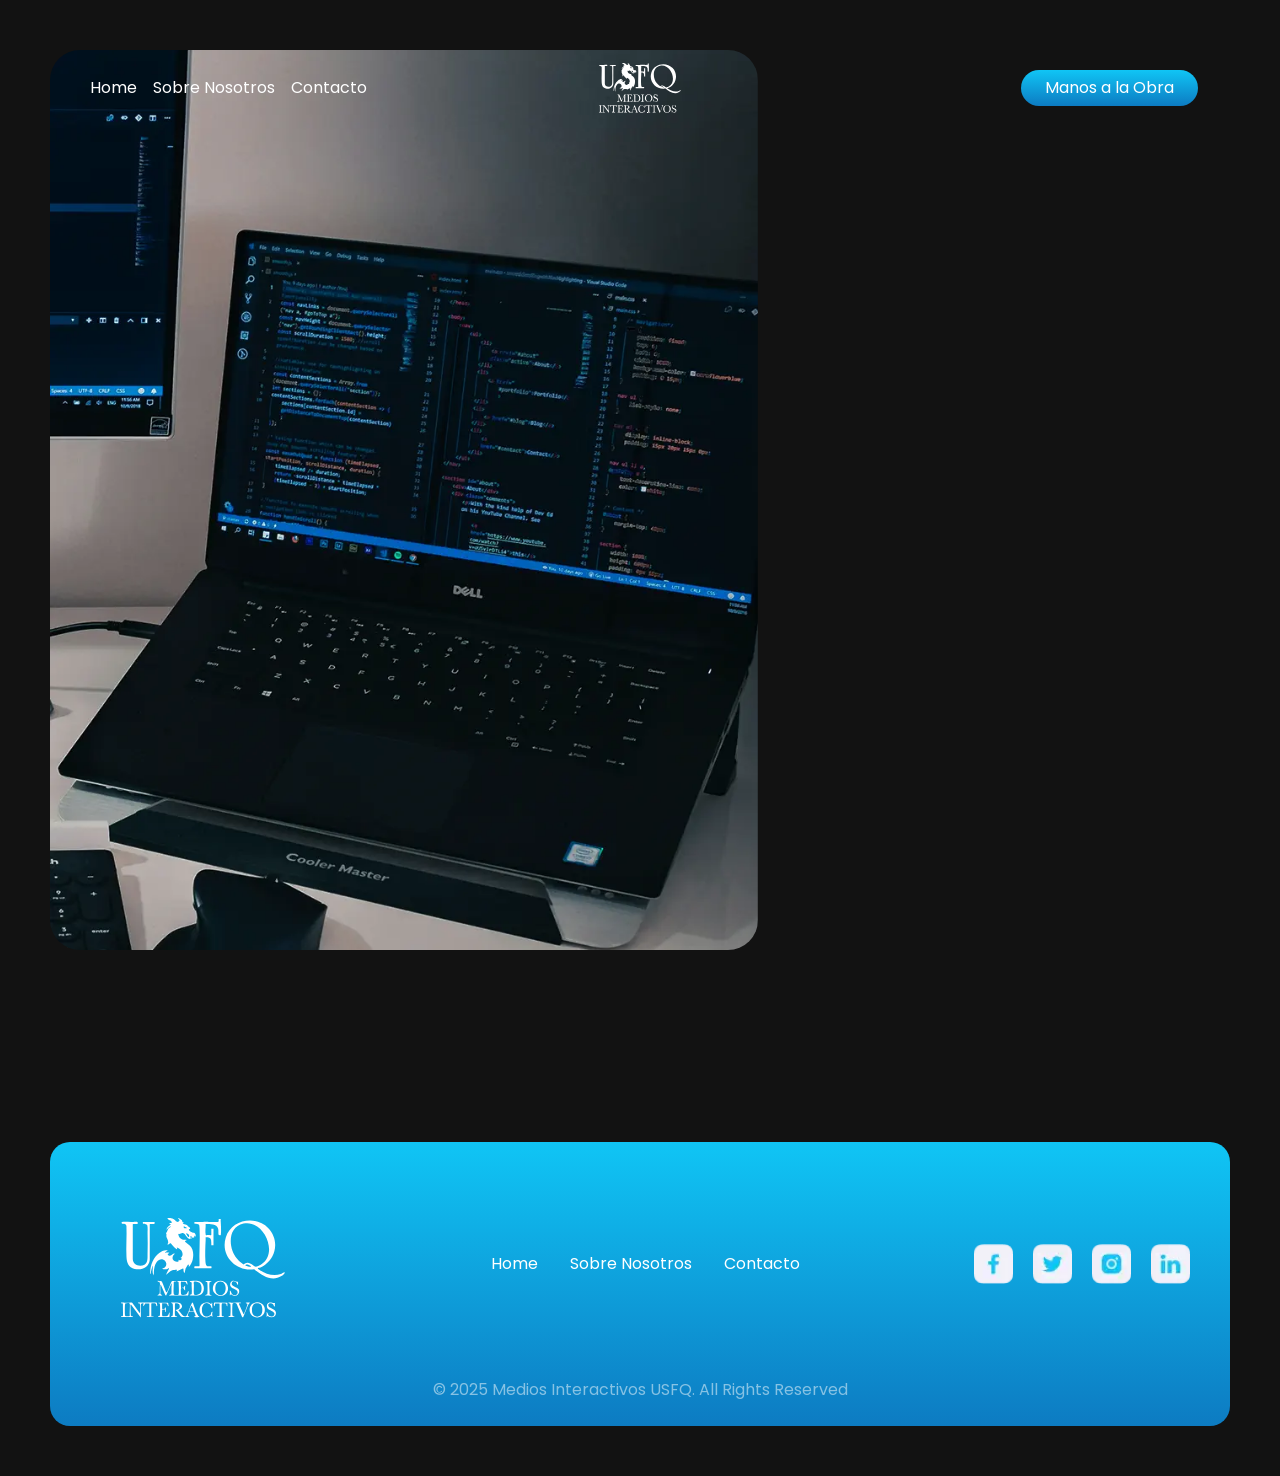
<file: BuyerPersona_1/accion.html>
<!DOCTYPE html>
<html lang="es">
<head>
  <!-- Google tag (gtag.js) -->
  <script async src="https://www.googletagmanager.com/gtag/js?id=G-LGJJ7N65V6"></script>
  <script>
    window.dataLayer = window.dataLayer || [];
    function gtag(){dataLayer.push(arguments);}
    gtag('js', new Date());

    gtag('config', 'G-LGJJ7N65V6');
  </script>
  <meta charset="UTF-8" />
  <meta name="viewport" content="width=device-width, initial-scale=1.0" />
  <title>Medios Interactivos</title>
  <meta name="viewport" content="width=device-width, initial-scale=1" />
  <meta name="description" content="Contáctate con nosotros para más información sobre la carrera de Medios Interactivos." />
  <link rel="preload" as="image" href="imagenes/Contact.webp" />

  <link href="https://cdn.jsdelivr.net/npm/bootstrap@5.3.0/dist/css/bootstrap.min.css" rel="stylesheet" />
  <link rel="stylesheet" href="style.css">
  <link rel="icon" href="imagenes/Clip path group 1.svg">
  <link rel="stylesheet" href="https://cdnjs.cloudflare.com/ajax/libs/animate.css/4.1.1/animate.min.css"/>
  <link rel="preconnect" href="https://fonts.googleapis.com">
  <link rel="preconnect" href="https://fonts.gstatic.com" crossorigin>
  <link rel="preconnect" href="https://cdnjs.cloudflare.com">
  <link rel="preconnect" href="https://cdn.jsdelivr.net">
</head>

<body class="text-white borde">

  <!-- SECCIÓN CONTACTO -->
  <section class="position-relative " style="min-height: 100vh; background-color: #121212;">
    <!-- Imagen de fondo alineada a la izquierda -->
    <div class="background-contacto wow animate__animated animate__fadeIn animate__slow"></div>
  <!-- Navbar -->
  <header class="position-absolute top-0 start-0 w-100 wow animate__animated animate__fadeIn animate__slow" style="z-index: 10; ">
    <!-- (tu navbar aquí, sin cambios) -->
<nav class="navbar navbar-expand-md bg-dark navbar-dark">
        <div class="container position-relative">
          <button class="navbar-toggler" type="button" data-bs-toggle="collapse" data-bs-target="#navbarMenu" aria-label="Abrir menú de navegación">
            <span class="navbar-toggler-icon"></span>
          </button>
          <div class="collapse navbar-collapse" id="navbarMenu">
            <ul class="navbar-nav">
              <li class="nav-item"><a class="nav-link text-white" href="interes.html">Home</a></li>
              <li class="nav-item"><a class="nav-link text-white" href="decision.html">Sobre Nosotros</a></li>
              <li class="nav-item"><a class="nav-link text-white" href="accion.html">Contacto</a></li>
            </ul>
            <div class="ms-auto">
              <a href="accion.html" class="btn btn-gradient rounded-pill px-4 d-none d-md-inline-block">Manos a la Obra</a>
            </div>
          </div>

          <a class="navbar-brand position-absolute start-50 translate-middle-x" href="../index.html">
            <img src="imagenes/Clip path group.svg" alt="Logo" style="max-height: 50px;" class="img-fluid" />
          </a>
        </div>
      </nav>

  </header>

  

  <main>
  <!-- Formulario centrado -->
    <div class="container h-100 position-relative wow animate__animated animate__fadeIn animate__delay-0-3s" style="z-index: 5;">
      <div class="row justify-content-end align-items-center min-vh-100">
        <div class="col-12 col-md-6 offset-md-6 px-4 py-5 centrarform">

          <div class="engage-hub-form-embed" id="eh_form_6319723074813952" data-id="6319723074813952"> </div>
          <script type="text/javascript" >
          var EhAPI = EhAPI || {}; EhAPI.after_load = function(){
          EhAPI.set_account('j5hacg2gmiib9tupbtobsent79', 'gmailfvgu');
          EhAPI.execute('rules');};(function(d,s,f) {
          var sc=document.createElement(s);sc.type='text/javascript';
          sc.async=true;sc.src=f;var m=document.getElementsByTagName(s)[0];
          m.parentNode.insertBefore(sc,m);
          })(document, 'script', '//d2p078bqz5urf7.cloudfront.net/jsapi/ehform.js?v' + new Date().getHours());
          </script>

          <script>
            // Esperar a que el iframe cargue y agregarle un título
            window.addEventListener('load', () => {
              const observer = new MutationObserver(() => {
                const iframe = document.querySelector('iframe[src*="ehform"]');
                if (iframe && !iframe.title) {
                  iframe.title = "Formulario de contacto para Medios Interactivos";
                  observer.disconnect();
                }
              });
              observer.observe(document.body, { childList: true, subtree: true });
            });
          </script>

        </div>
      </div>
    </div>
  </section>
  
  <br> <br> <br> <br> <br> <br> <br> <br>
  </main>
  <!-- FOOTER -->
  <footer class="py-4 bg-dark text-white-50">
    <div class="container">
      <div class="row align-items-center">
        <div class="col-12 col-md-auto text-center mb-3 mb-md-0 order-1 order-md-1" style="padding: 52px 51px 44px 51px;">
          <img src="imagenes/Clip path group.svg" alt="Imagen Izquierda" style="height: 100px;" />
        </div>
        <div class="col-12 col-md text-center order-2 order-md-2 mb-3 mb-md-0">
          <ul class="nav justify-content-center">
            <li class="nav-item"><a class="nav-link text-white" href="interes.html">Home</a></li>
            <li class="nav-item"><a class="nav-link text-white" href="decision.html">Sobre Nosotros</a></li>
            <li class="nav-item"><a class="nav-link text-white" href="accion.html">Contacto</a></li>
          </ul>
        </div>
        <div
              class="col-12 col-md-auto text-center order-3 order-md-3"
            >
              <a href="https://www.facebook.com/MediosInteractivosUSFQ" target="_blank" style="margin: 0 8px; text-decoration: none;">
                <img src="imagenes/Facebook.webp" alt="Facebook" style="height: 40px;" />
              </a>
              <a href="https://x.com/USFQ_Ecuador" target="_blank" style="margin: 0 8px; text-decoration: none;">
                <img src="imagenes/Twitter.webp" alt="Twitter" style="height: 40px;" />
              </a>
              <a href="https://www.instagram.com/interactivosusfq/" target="_blank" style="margin: 0 8px; text-decoration: none;">
                <img src="imagenes/Instagram.webp" alt="Instagram" style="height: 40px;" />
              </a>
              <a href="https://www.linkedin.com/school/usfq/posts/?feedView=all" target="_blank" style="margin: 0 8px; text-decoration: none;">
                <img src="imagenes/LinkedIn.webp" alt="LinkedIn" style="height: 40px;" />
              </a>
              
            </div>
          </div>
      </div>
      <div class="row mt-3">
        <div class="col text-center">
          <p class="mb-0">© 2025 Medios Interactivos USFQ. All Rights Reserved</p>
        </div>
      </div>
    </div>
  </footer>

  <!-- Bootstrap JS -->
  <script src="https://cdn.jsdelivr.net/npm/bootstrap@5.3.0/dist/js/bootstrap.bundle.min.js"></script>
  <script src="https://cdnjs.cloudflare.com/ajax/libs/wow/1.1.2/wow.min.js"></script>

<script>
  new WOW({
    boxClass:     'wow',      // clase que activa wow.js
    animateClass: 'animate__animated',
    offset:       0,
    mobile:       true,
    live:         true,
    resetAnimation: true      // 🔁 habilita repetir animación
  }).init();
</script>
<script>
  document.querySelectorAll('.wow').forEach((el) => {
    el.addEventListener('animationend', () => {
      el.classList.remove('animate__animated', 'animate__fadeIn');
      void el.offsetWidth; // Forzar reflow
      el.classList.add('animate__animated', 'animate__fadeIn');
    });
  });
</script>
</body>
</html>
</file>
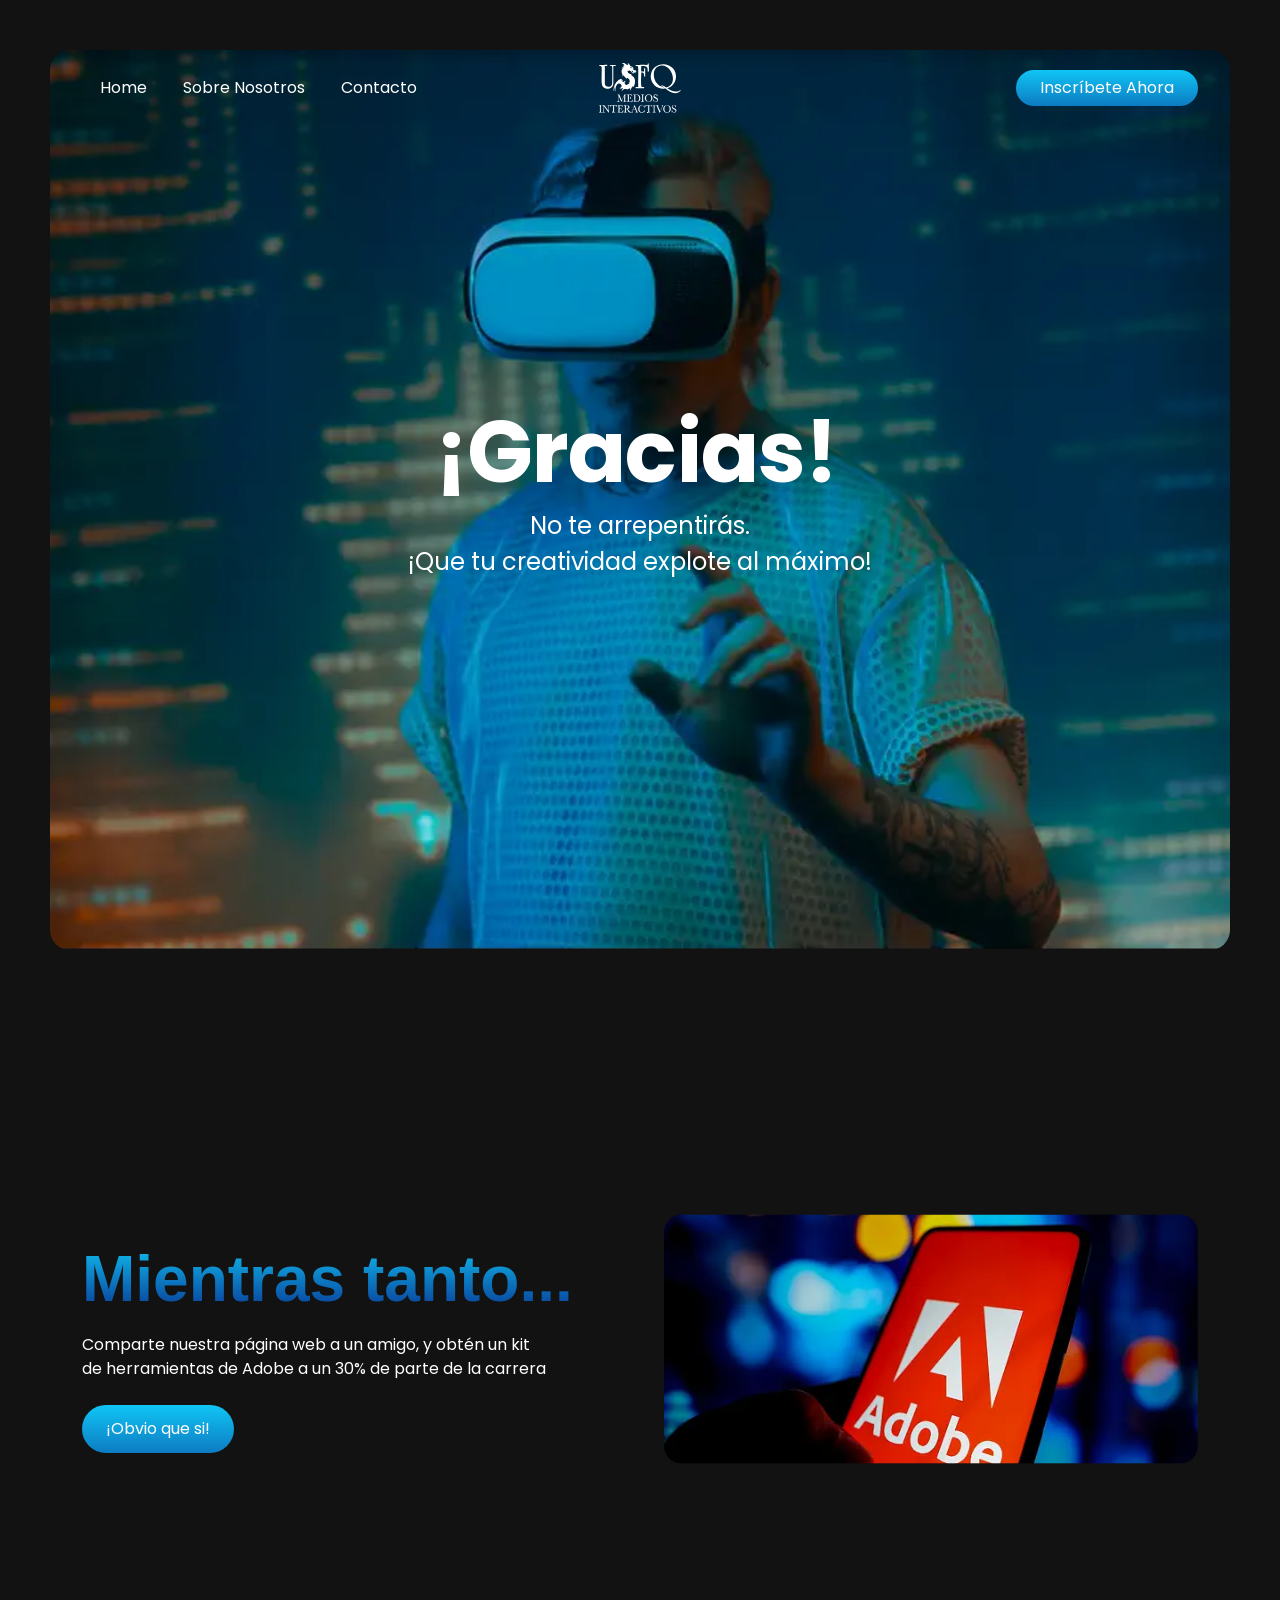
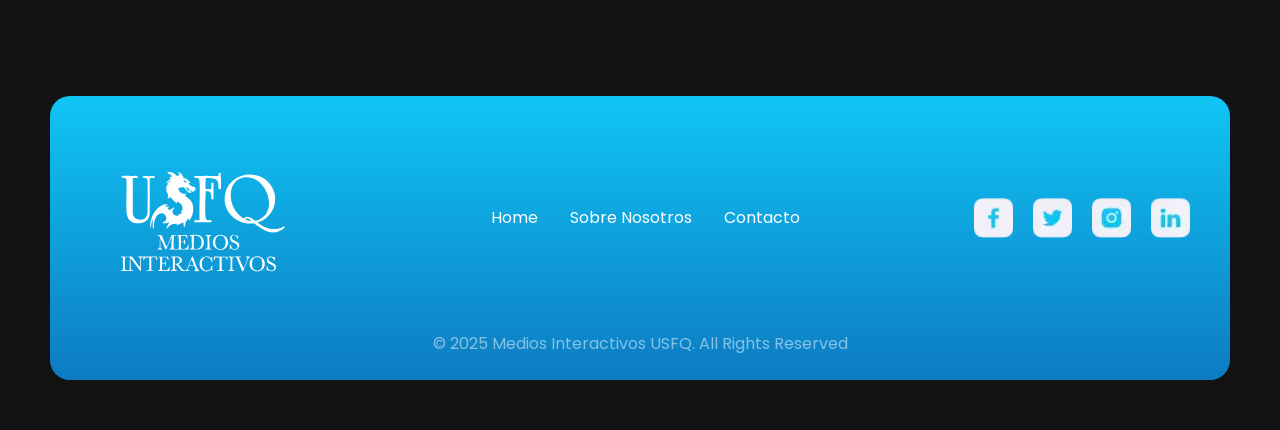
<file: BuyerPersona_1/confirmacion.html>
<!DOCTYPE html>
<html lang="es">
  <head>
    <!-- Google tag (gtag.js) -->
    <script async src="https://www.googletagmanager.com/gtag/js?id=G-LGJJ7N65V6"></script>
    <script>
      window.dataLayer = window.dataLayer || [];
      function gtag(){dataLayer.push(arguments);}
      gtag('js', new Date());

      gtag('config', 'G-LGJJ7N65V6');
    </script>
    <meta charset="UTF-8" />
    <meta name="viewport" content="width=device-width, initial-scale=1.0" />
    <meta name="description" content="Gracias por formar parte de la carrera de Medios Interactivos." />
    <title>Medios Interactivos</title>
    <link
      href="https://cdn.jsdelivr.net/npm/bootstrap@5.3.0/dist/css/bootstrap.min.css"
      rel="stylesheet"
    />
    <link rel="stylesheet" href="style.css">
    <link rel="icon" href="imagenes/Clip path group 1.svg">
    <link rel="stylesheet" href="https://cdnjs.cloudflare.com/ajax/libs/animate.css/4.1.1/animate.min.css"/>
    <link rel="preconnect" href="https://fonts.googleapis.com">
    <link rel="preconnect" href="https://fonts.gstatic.com" crossorigin>
    <link rel="preconnect" href="https://cdnjs.cloudflare.com">
    <link rel="preconnect" href="https://cdn.jsdelivr.net">
  </head>

  <body class="text-white borde">
    <section
    class="hero-section position-relative wow animate__animated animate__fadeIn animate__slow"
    style="
      height: 100vh;
      background: url('imagenes/Diseño\ sin\ título\ \(2\)\ 1.webp') center/cover no-repeat;
      border-radius: 20px;
    "
  >
    <header class="position-absolute top-0 start-0 w-100 ">
        <nav class="navbar navbar-expand-md bg-dark navbar-dark">
            <div class="container position-relative">
              <button
                class="navbar-toggler"
                type="button"
                data-bs-toggle="collapse"
                data-bs-target="#navbarMenu"
                aria-controls="navbarMenu"
                aria-expanded="false"
                aria-label="Toggle navigation"
                style="z-index: 1050;"
              >
                <span class="navbar-toggler-icon"></span>
              </button>
          
              <div class="collapse navbar-collapse" id="navbarMenu">
                <ul class="navbar-nav">
                  <li class="nav-item">
                    <a class="nav-link text-white" href="interes.html" style="padding: 18px;">Home</a>
                  </li>
                  <li class="nav-item">
                    <a class="nav-link text-white" href="decision.html" style="padding: 18px;">Sobre Nosotros</a>
                  </li>
                  <li class="nav-item">
                    <a class="nav-link text-white" href="accion.html" style="padding: 18px;">Contacto</a>
                  </li>
                </ul>
                <div class="ms-auto">
                  <a
                    href="accion.html"
                    class="btn btn-gradient rounded-pill px-4 d-none d-md-inline-block"
                  >
                    Inscríbete Ahora
                  </a>
                </div>
              </div>
          
              <a
                class="navbar-brand position-absolute start-50 translate-middle-x"
                href="../index.html"
                style="z-index: 1100;"
              >
                <img
                  src="imagenes/Clip path group.svg"
                  alt="Logo"
                  style="max-height: 50px;"
                  class="img-fluid"
                />
              </a>
            </div>
          </nav>
      </header>
    <div
  class="hero-content position-absolute top-50 start-50 translate-middle text-center text-white"
  style="z-index: 5;"
>
<h1 class="display-3 word-container" style="overflow: hidden; color: #FFF; text-align: center; text-overflow: ellipsis; font-family: 'Poppins', sans-serif; font-size: 86px; font-style: normal; font-weight: 700; line-height: 110%; letter-spacing: -0.86px;">
    <span class="word">¡Gracias!</span>
  </h1>
  <p style="font-size: 24px;">No te arrepentirás. <br>
    ¡Que tu creatividad explote al máximo!</p>
</div>
  </section>
<br><br><br><br><br><br><br><br><br>

    <section class="futuro-section py-5">
        <div class="container">
          <div class="row align-items-center g-5">
            <div class="col-12 col-md-6 text-center text-md-start wow animate__animated animate__fadeIn animate__slow">
              <h2
                class="gradient-text mb-3 titulos"
                style="
                  background: linear-gradient(180deg, #10c5f5, #09318f);
                  background-clip: text;
                  color: transparent;
                "
              >
              Mientras tanto...              </h2>
              <p class="mb-4">
                Comparte nuestra página web a un amigo, y obtén un kit <br>de herramientas de Adobe a un 30% de parte de la carrera
              </p>
              <div class="d-flex flex-row gap-3 justify-content-center justify-content-md-start">
                <a href="#" class="btn btn-gradient rounded-pill btn-responsive">¡Obvio que si!</a>
              </div>
            </div>
      
            <div class="col-12 col-md-6 wow animate__animated animate__fadeIn animate__slow">
              <div class="position-relative">
                <img
                  src="imagenes/adobe.webp"
                  alt=""
                  class="img-fluid mb-3"
                />
              </div>
            </div>
          </div>
        </div>
      </section>

  <br><br><br><br><br><br><br>

    <footer class="py-4 bg-dark text-white-50 wow animate__animated animate__fadeIn animate__slow
    ">
        <div class="container">
          <div class="row align-items-center">
            <div
              class="col-12 col-md-auto text-center mb-3 mb-md-0 order-1 order-md-1"
              style="padding: 52px 51px 44px 51px;"
            >
              <img
                src="imagenes/Clip path group.svg"
                alt="Imagen Izquierda"
                style="height: 100px;"
              />
            </div>
      
            <div class="col-12 col-md text-center order-2 order-md-2 mb-3 mb-md-0">
              <ul class="nav justify-content-center">
                <li class="nav-item">
                  <a class="nav-link text-white" href="interes.html">Home</a>
                </li>
                <li class="nav-item">
                  <a class="nav-link text-white" href="decision.html"
                    >Sobre Nosotros</a
                  >
                </li>
                <li class="nav-item">
                  <a class="nav-link text-white" href="accion.html">Contacto</a>
                </li>
              </ul>
            </div>
      
            <div
              class="col-12 col-md-auto text-center order-3 order-md-3"
            >
              <a href="https://www.facebook.com/MediosInteractivosUSFQ" target="_blank" style="margin: 0 8px; text-decoration: none;">
                <img src="imagenes/Facebook.webp" alt="Facebook" style="height: 40px;" />
              </a>
              <a href="https://x.com/USFQ_Ecuador" target="_blank" style="margin: 0 8px; text-decoration: none;">
                <img src="imagenes/Twitter.webp" alt="Twitter" style="height: 40px;" />
              </a>
              <a href="https://www.instagram.com/interactivosusfq/" target="_blank" style="margin: 0 8px; text-decoration: none;">
                <img src="imagenes/Instagram.webp" alt="Instagram" style="height: 40px;" />
              </a>
              <a href="https://www.linkedin.com/school/usfq/posts/?feedView=all" target="_blank" style="margin: 0 8px; text-decoration: none;">
                <img src="imagenes/LinkedIn.webp" alt="LinkedIn" style="height: 40px;" />
              </a>
              
            </div>
          </div>
      
          <div class="row mt-3">
            <div class="col text-center" >
              <p class="mb-0">
                © 2025 Medios Interactivos USFQ. All Rights Reserved
              </p>
            </div>
          </div>
        </div>
      </footer>
    <script
      src="https://cdn.jsdelivr.net/npm/bootstrap@5.3.0/dist/js/bootstrap.bundle.min.js"
      
    ></script>
    <script src="https://cdnjs.cloudflare.com/ajax/libs/wow/1.1.2/wow.min.js"></script>

<script>
  new WOW({
    boxClass:     'wow',      // clase que activa wow.js
    animateClass: 'animate__animated',
    offset:       0,
    mobile:       true,
    live:         true,
    resetAnimation: true      // 🔁 habilita repetir animación
  }).init();
</script>
<script>
  document.querySelectorAll('.wow').forEach((el) => {
    el.addEventListener('animationend', () => {
      el.classList.remove('animate__animated', 'animate__fadeIn');
      void el.offsetWidth; // Forzar reflow
      el.classList.add('animate__animated', 'animate__fadeIn');
    });
  });
</script>
  </body>
</html>
</file>
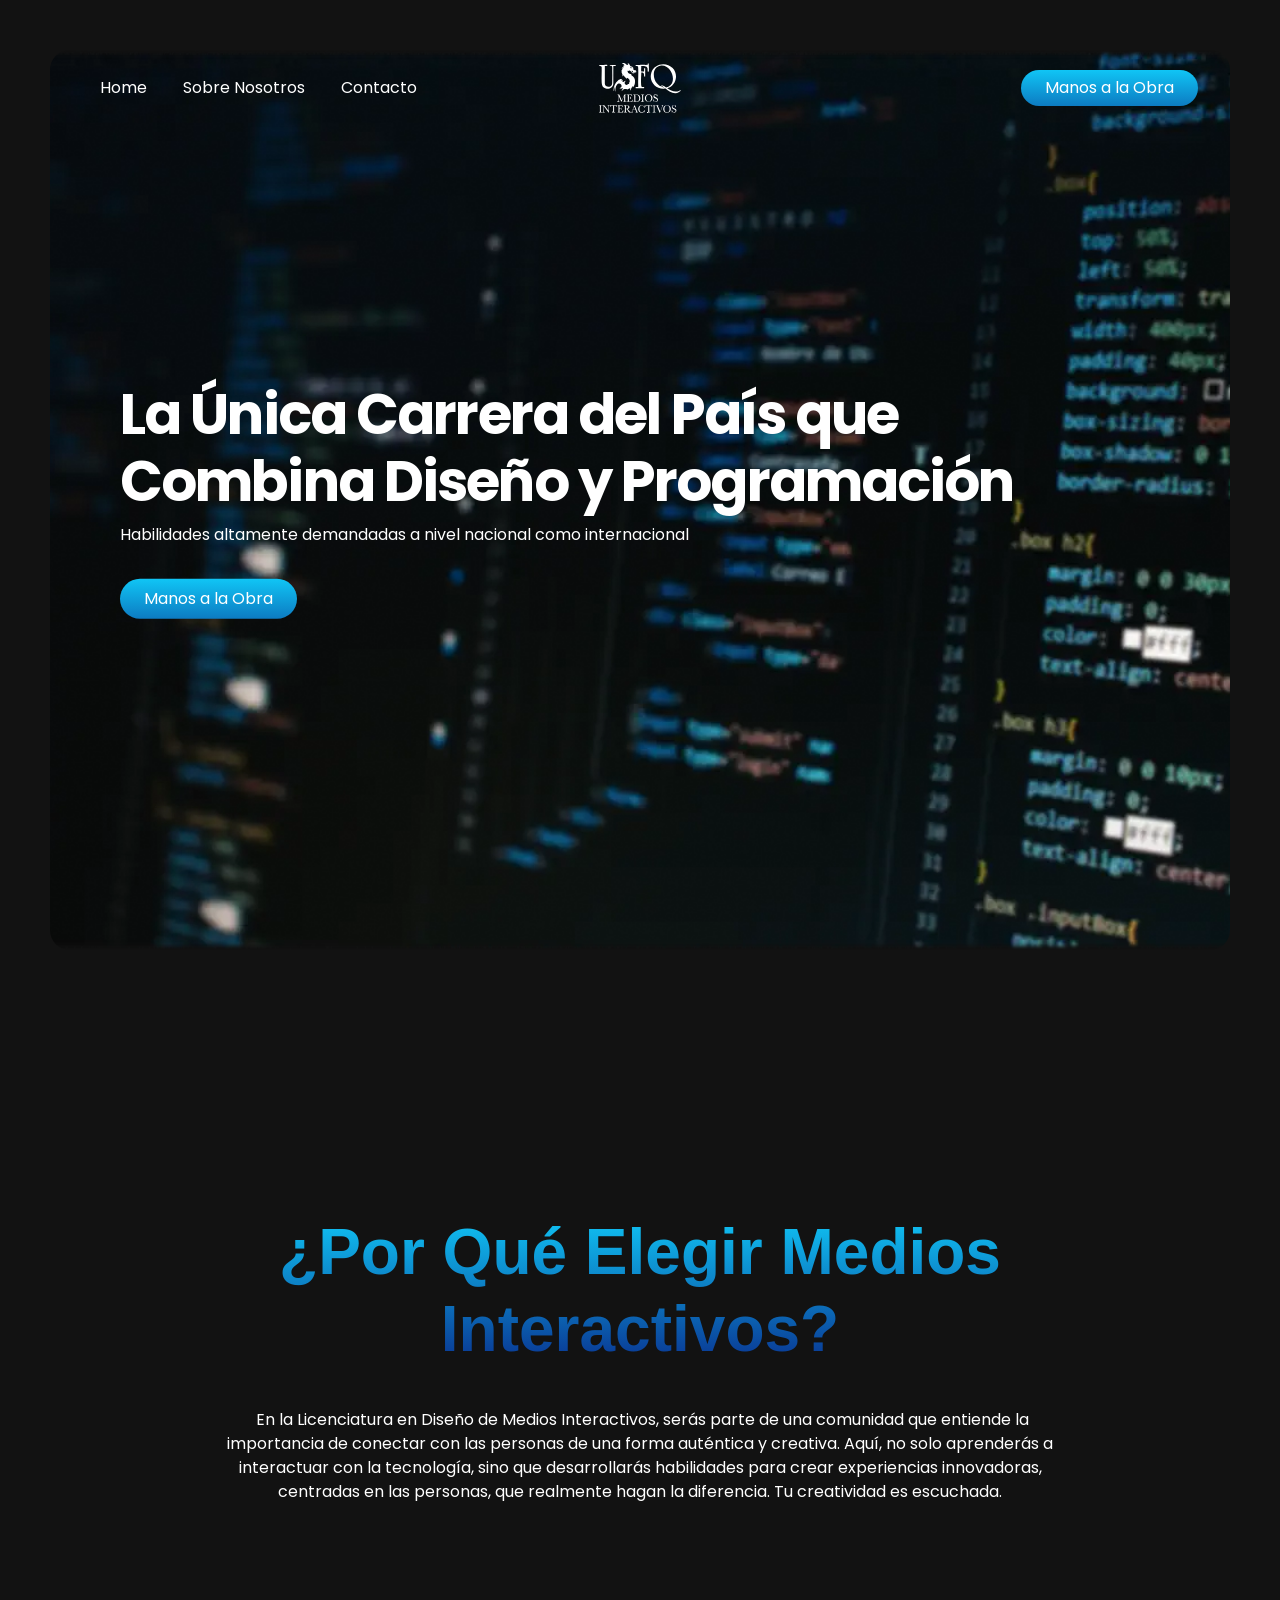
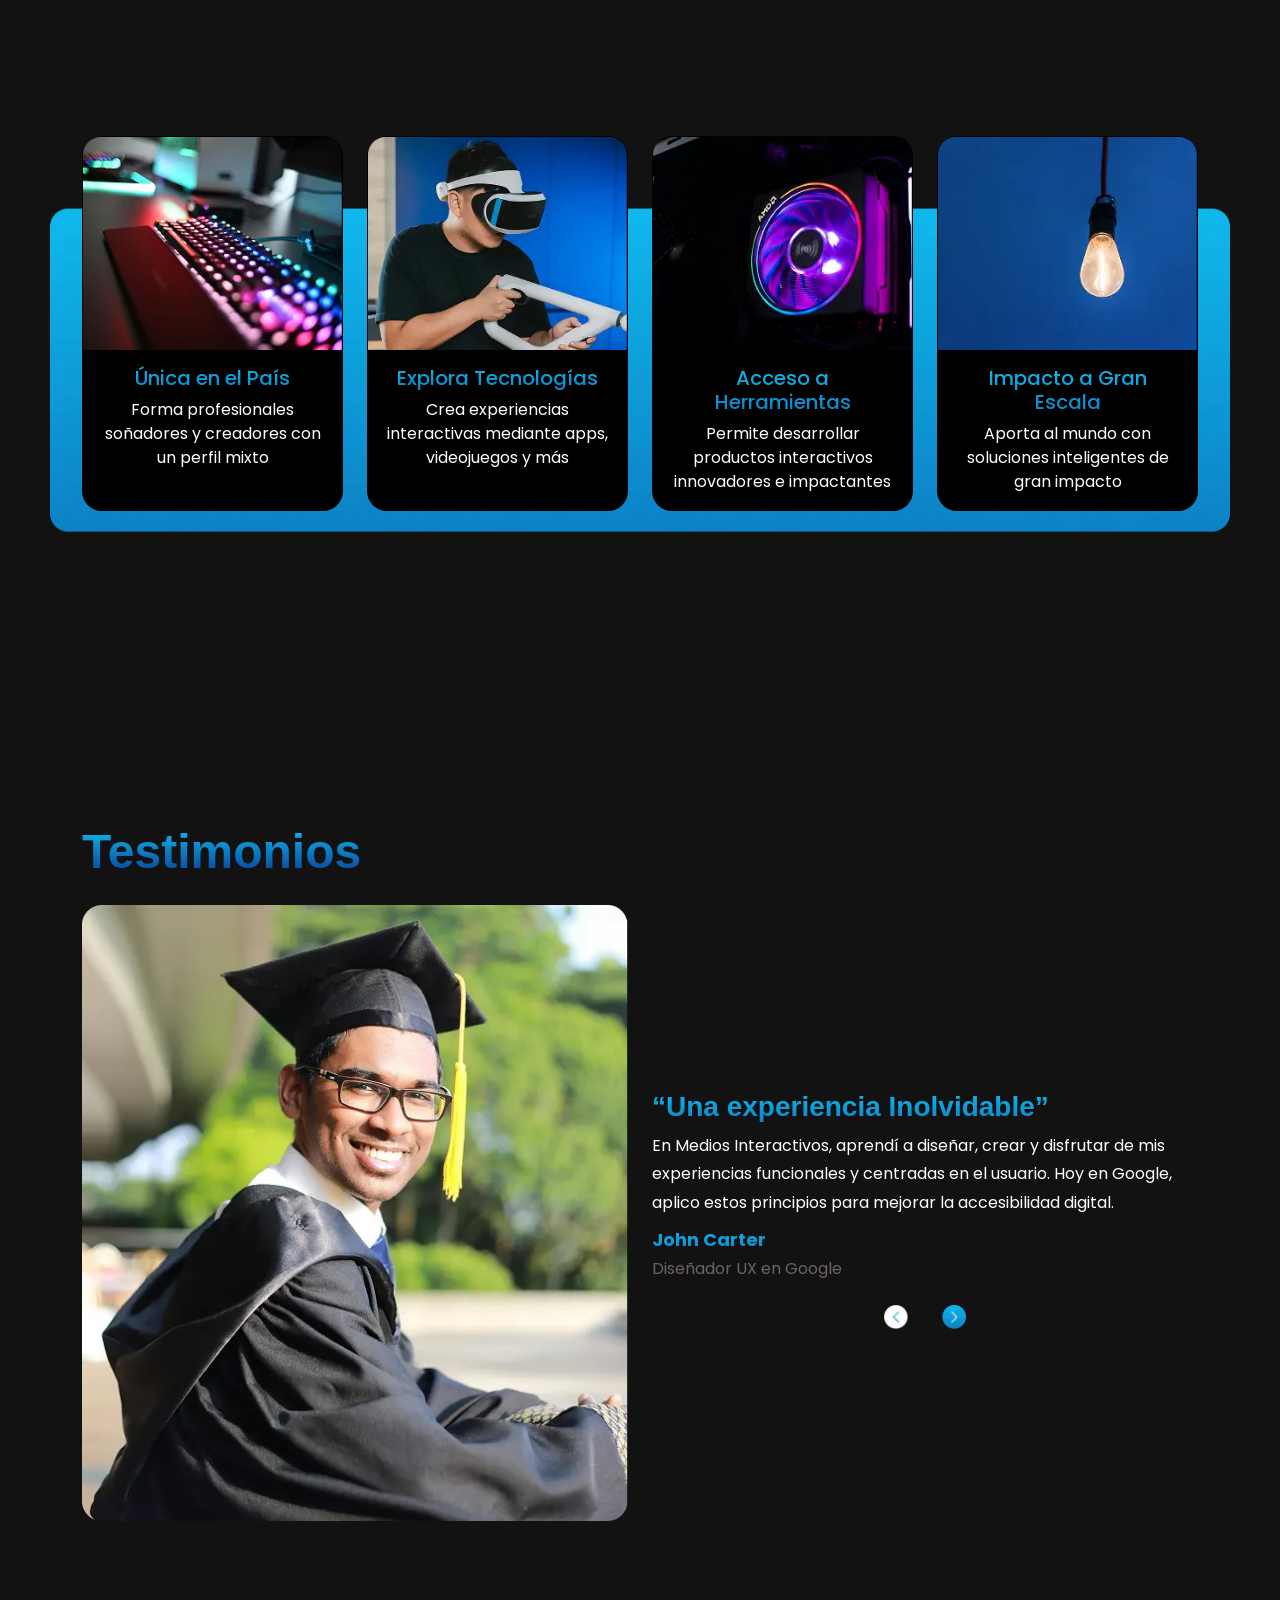
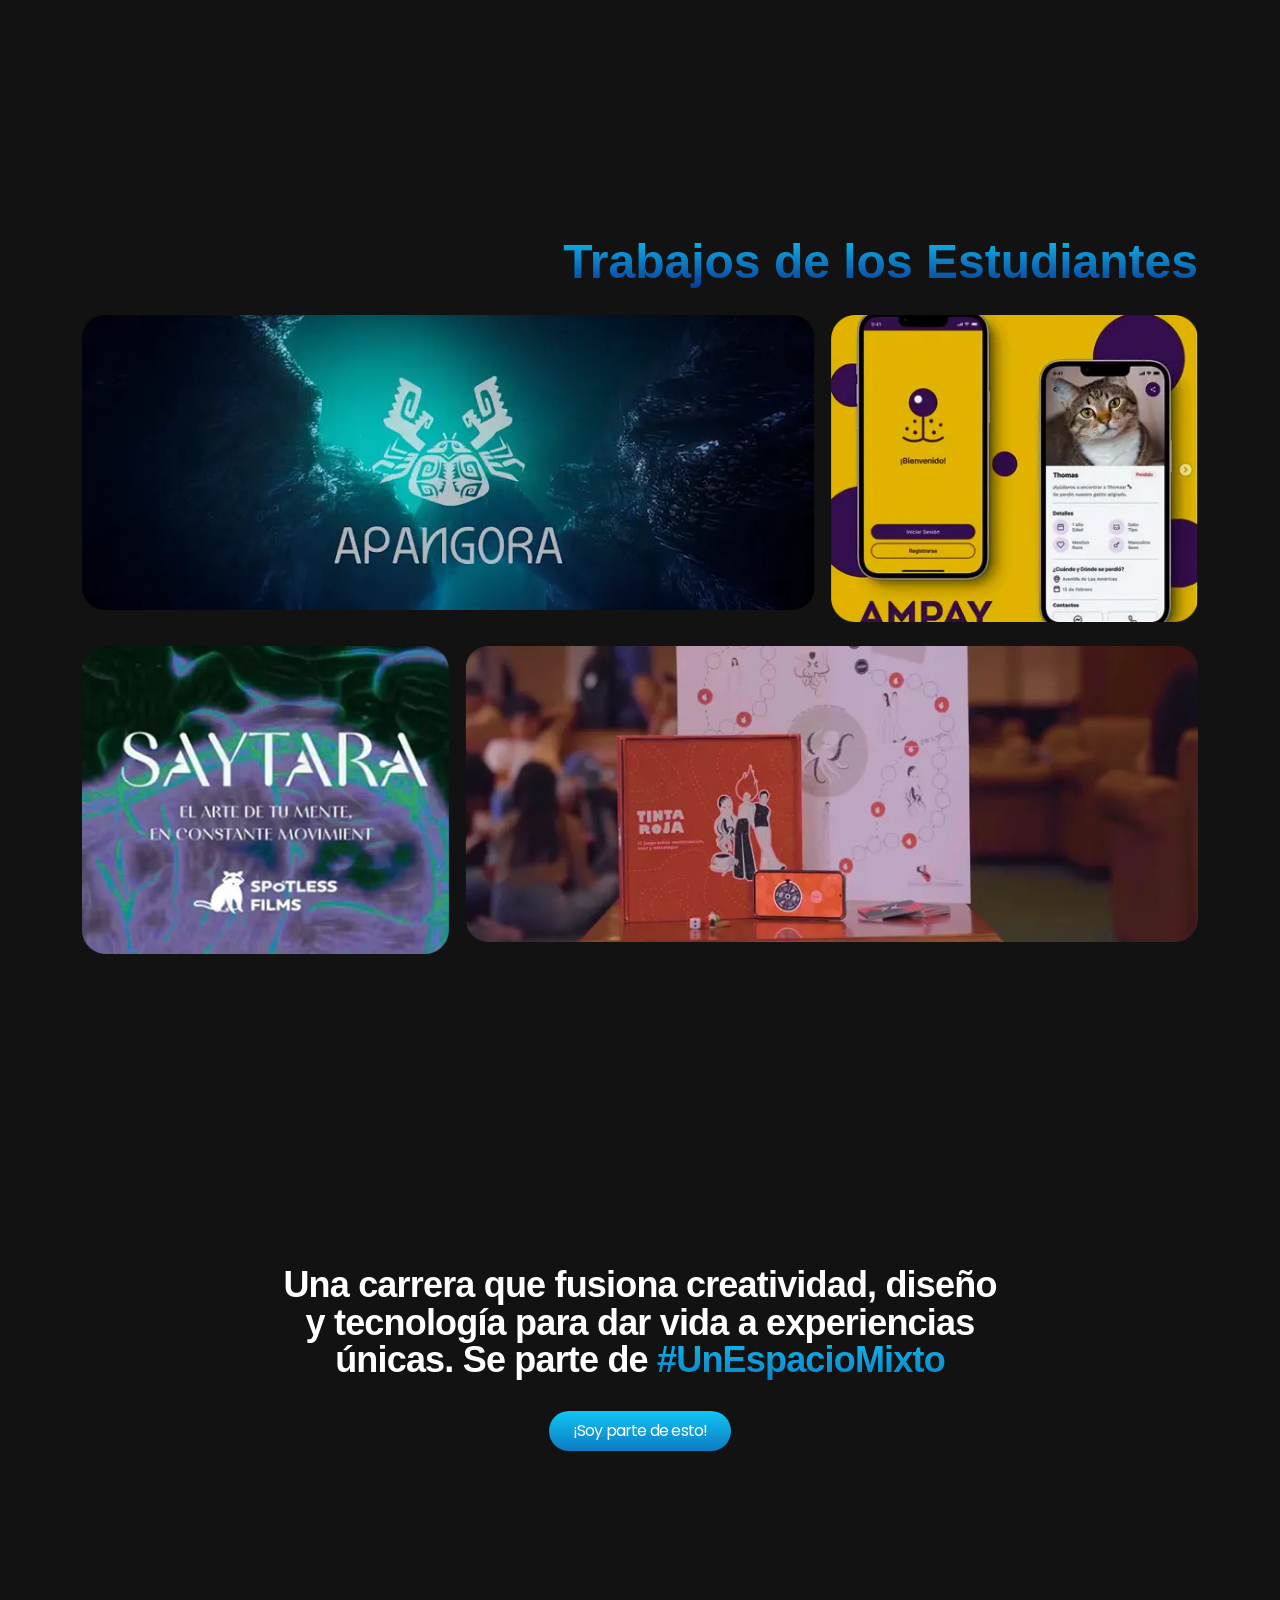
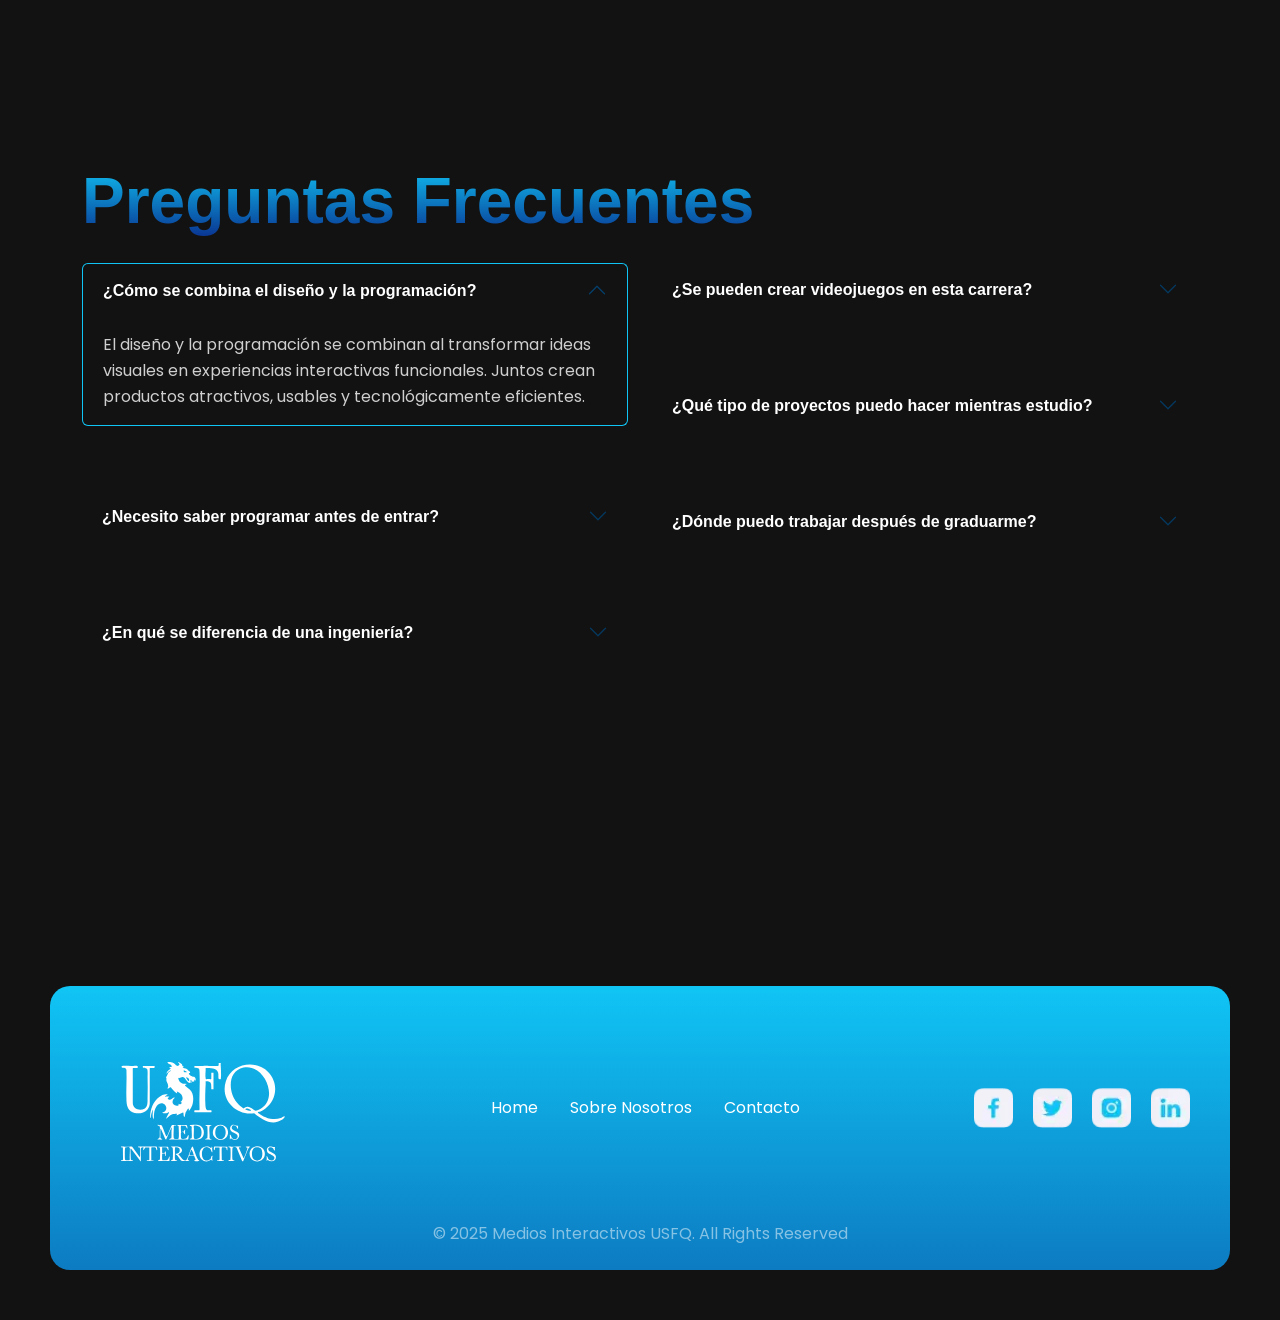
<file: BuyerPersona_1/decision.html>
<!DOCTYPE html>
<html lang="es">
  <head>
    <!-- Google tag (gtag.js) -->
    <script async src="https://www.googletagmanager.com/gtag/js?id=G-LGJJ7N65V6"></script>
    <script>
      window.dataLayer = window.dataLayer || [];
      function gtag(){dataLayer.push(arguments);}
      gtag('js', new Date());

      gtag('config', 'G-LGJJ7N65V6');
    </script>
    <meta charset="UTF-8" />
    <meta name="viewport" content="width=device-width, initial-scale=1.0" />
    <meta name="description" content="Conoce por qué Medios Interactivos es la única carrera que fusiona diseño y programación en Ecuador.">
    <title>Medios Interactivos</title>
    <link
      href="https://cdn.jsdelivr.net/npm/bootstrap@5.3.0/dist/css/bootstrap.min.css"
      rel="stylesheet"
    />
    <link rel="stylesheet" href="style.css">
    <link rel="icon" href="imagenes/Clip path group 1.svg">
    <link rel="stylesheet" href="https://cdnjs.cloudflare.com/ajax/libs/animate.css/4.1.1/animate.min.css"/>
    <link rel="preconnect" href="https://fonts.googleapis.com">
    <link rel="preconnect" href="https://fonts.gstatic.com" crossorigin>
    <link rel="preconnect" href="https://cdnjs.cloudflare.com">
    <link rel="preconnect" href="https://cdn.jsdelivr.net">
    
  </head>

  <body class="text-white borde">
    <section
    class="hero-section position-relative wow animate__animated animate__fadeIn"
    style="
      height: 100vh;
      background: url(imagenes/AboutUs.webp) center/cover no-repeat;
      border-radius: 20px;
    "
  >
    <header class="position-absolute top-0 start-0 w-100">
        <nav class="navbar navbar-expand-md bg-dark navbar-dark">
            <div class="container position-relative">
              <button
                class="navbar-toggler"
                type="button"
                data-bs-toggle="collapse"
                data-bs-target="#navbarMenu"
                aria-controls="navbarMenu"
                aria-expanded="false"
                aria-label="Toggle navigation"
              >
                <span class="navbar-toggler-icon"></span>
              </button>
          
              <div class="collapse navbar-collapse" id="navbarMenu">
                <ul class="navbar-nav">
                    <li class="nav-item">
                      <a class="nav-link text-white" href="interes.html" style="padding: 18px;">Home</a>
                    </li>
                    <li class="nav-item">
                      <a class="nav-link text-white" href="decision.html" style="padding: 18px;">Sobre Nosotros</a>
                    </li>
                    <li class="nav-item">
                      <a class="nav-link text-white" href="accion.html" style="padding: 18px;">Contacto</a>
                    </li>
                  </ul>
                <div class="ms-auto">
                  <a
                    href="accion.html"
                    class="btn btn-gradient rounded-pill px-4 d-none d-md-inline-block"
                  >
                  Manos a la Obra
                  </a>
                </div>
              </div>
          
              <a
                class="navbar-brand position-absolute start-50 translate-middle-x"
                href="../index.html"
              >
                <img
                  src="imagenes/Clip path group.svg"
                  alt="Logo"
                  style="max-height: 50px;"
                  class="img-fluid"
                />
              </a>
            </div>
          </nav>
      </header>
      <main>
    <div
  class="hero-content position-absolute top-50 start-0 translate-middle-y text-center text-md-start text-white"
  style="z-index: 5; margin-left: 70px;"
>
<h1 class="display-3 word-container" style="color: var(--Neutral-Colors-White, #FFF); font-feature-settings: 'liga' off, 'clig' off; font-family: Poppins; font-size: 56px; font-style: normal; font-weight: 700; line-height: 120%; letter-spacing: -1.876px; ">
    La Única Carrera del País que <br> Combina Diseño y Programación
  </h1>
  <p>Habilidades altamente demandadas a nivel nacional como internacional</p>
  <a href="accion.html" class="btn btn-gradient rounded-pill px-4 py-2 mt-3">
    Manos a la Obra
  </a>
</div>
  </section>
<br><br><br><br><br><br><br><br><br>


<section class="py-5">
    <div class="container">
        <div class="row">
          <div class="col-12 text-center">
            <h2 class="mb-3 dm-sans titulos  animate__animated animate__fadeIn animate__slow">
                ¿Por Qué Elegir Medios Interactivos?
              </h2>
              <br>
            <div class=mx-auto style="max-width: 850px;">
              <p class="wow animate__animated animate__fadeIn animate__slower animate__delay-0.5s">
                 En la Licenciatura en Diseño de Medios Interactivos, serás parte de una comunidad que entiende la importancia de conectar con las personas de una forma auténtica y creativa. Aquí, no solo aprenderás a interactuar con la tecnología, sino que desarrollarás habilidades para crear experiencias innovadoras, centradas en las personas, que realmente hagan la diferencia. Tu creatividad es escuchada.        
              </p>
            </div>
          </div>
        </div>
      </div>
  </section>
  <br><br><br><br><br>

  <section class="cards-section py-5 position-relative wow animate__animated animate__fadeIn">
    <img 
      src="imagenes/Container.webp" 
      alt="Imagen decorativa" 
      class="overlay-image"
    />
    
    <div class="container">
      <div class="row row-cols-1 row-cols-md-2 row-cols-lg-4 g-4">
        <div class="col">
          <div class="card h-100 wow animate__animated animate__fadeIn animate_slow" >
            <img src="imagenes/Image Placeholder-2.webp" class="card-img-top" alt="Imagen 1">
            <div class="card-body text-center">
              <h5 class="card-title" style="background: linear-gradient(180deg, #10C5F5 -20.14%, #09318F 242.87%);
                background-clip: text; color: transparent;">
                Única en el País
              </h5>
              <p class="card-text" style="color: white;">Forma profesionales soñadores y creadores con un perfil mixto</p>
            </div>
          </div>
        </div>
        <div class="col">
          <div class="card h-100 wow animate__animated animate__fadeIn animate__delay-0-2s animate_slow">
            <img src="imagenes/Image Placeholder-3.webp" class="card-img-top" alt="Imagen 2">
            <div class="card-body text-center">
              <h5 class="card-title" style="background: linear-gradient(180deg, #10C5F5 -20.14%, #09318F 242.87%);
                background-clip: text; color: transparent;">
                Explora Tecnologías
              </h5>
              <p class="card-text" style="color: white;">Crea experiencias interactivas mediante apps, videojuegos y más</p>
            </div>
          </div>
        </div>
        <div class="col">
          <div class="card h-100 wow animate__animated animate__fadeIn animate__delay-0-3s animate_slow">
            <img src="imagenes/Image Placeholder-4.webp" class="card-img-top" alt="Imagen 3">
            <div class="card-body text-center">
              <h5 class="card-title" style="background: linear-gradient(180deg, #10C5F5 -20.14%, #09318F 242.87%);
                background-clip: text; color: transparent;">
                Acceso a Herramientas
              </h5>
              <p class="card-text" style="color: white;">Permite desarrollar productos interactivos innovadores e impactantes</p>
            </div>
          </div>
        </div>
        <div class="col">
          <div class="card h-100 wow animate__animated animate__fadeIn animate__delay-0-4s animate_slow">
            <img src="imagenes/Image Placeholder-1.webp" class="card-img-top" alt="Imagen 4">
            <div class="card-body text-center">
              <h5 class="card-title" style="background: linear-gradient(180deg, #10C5F5 -20.14%, #09318F 242.87%);
                background-clip: text; color: transparent;">
                Impacto a Gran Escala
              </h5>
              <p class="card-text" style="color: white;">Aporta al mundo con soluciones inteligentes de gran impacto</p>
            </div>
          </div>
        </div>
      </div>
    </div>
  </section>
  <br><br><br><br><br><br><br><br><br>
  <section class="testimonials-section py-5">
    <div class="container">
      <h2 class="text-center text-md-start mb-4 dm-sans titulos wow animate__animated animate__fadeIn animate__slow" style="font-size: 48px;">Testimonios</h2>
      
      <div id="testimonialCarousel" class="carousel slide" data-bs-ride="carousel">
        <div class="carousel-inner">
          <div class="carousel-item active">
            <div class="row align-items-center gy-4">
              <div class="col-12 col-md-6 wow animate__animated animate__fadeIn animate__slow">
                <img src="imagenes/testimonio1.webp" class="img-fluid" alt="Testimonial 1">
              </div>
              <div class="col-12 col-md-6 text-center text-md-start wow animate__animated animate__fadeIn animate__slower animate__delay-0.5">
                <h5 class="mb-2 dm-sans" style="background: linear-gradient(180deg, #10C5F5 -20.14%, #09318F 242.87%);
                    background-clip: text; color: transparent; font-size: 28px;">
                  “Una experiencia Inolvidable”
                </h5>
                <p class="mb-2" style="font-size: 16px; color: #ffffff; line-height: 1.8;">
                  En Medios Interactivos, aprendí a diseñar, crear y disfrutar de mis experiencias funcionales y centradas en el usuario. Hoy en Google, aplico estos principios para mejorar la accesibilidad digital.
                </p>
                <p class="mb-1 fw-bold" style="font-size: 18px; background: linear-gradient(180deg, #10C5F5 -20.14%, #09318F 242.87%);
                    background-clip: text; color: transparent;">
                  John Carter
                </p>
                <p class="mb-0" style="font-size: 16px; color: #6d6363;">Diseñador UX en Google</p>
                <div class="d-flex justify-content-center mt-3">
                  <button class="btn me-2" data-bs-target="#testimonialCarousel" data-bs-slide="prev">
                    <img src="imagenes/Secondary Cricle Button.webp" alt="Anterior" style="height: 24px;">
                  </button>
                  <button class="btn" data-bs-target="#testimonialCarousel" data-bs-slide="next">
                    <img src="imagenes/Secondary Cricle Button (1).webp" alt="Siguiente" style="height: 24px;">
                  </button>
                </div>
              </div>
            </div>
          </div>
          
          <div class="carousel-item">
            <div class="row align-items-center gy-4">
              <div class="col-12 col-md-6">
                <img src="imagenes/testimonio2.webp" class="img-fluid" alt="Testimonial 1">
              </div>
              <div class="col-12 col-md-6 text-center text-md-start">
                <h5 class="mb-2 dm-sans" style="background: linear-gradient(180deg, #10C5F5 -20.14%, #09318F 242.87%);
                    background-clip: text; color: transparent; font-size: 28px;">
                  “Diseñar para impactar”
                </h5>
                <p class="mb-2" style="font-size: 16px; color: #ffffff; line-height: 1.8;">
                  Mi formación me enseñó a combinar diseño y desarrollo de la manera más personalizada posible. Ahora en mi trabajo, entiendo agradezco a la carrera en enseñarme la importancia de la teoría y la creatividad en un solo lugar.
                </p>
                <p class="mb-1 fw-bold" style="font-size: 18px; background: linear-gradient(180deg, #10C5F5 -20.14%, #09318F 242.87%);
                    background-clip: text; color: transparent;">
                  Lucas García
                </p>
                <p class="mb-0" style="font-size: 16px; color: #6d6363;">Front-End Developer en Discord</p>
                <div class="d-flex justify-content-center mt-3">
                  <button class="btn me-2" data-bs-target="#testimonialCarousel" data-bs-slide="prev">
                    <img src="imagenes/Secondary Cricle Button.webp" alt="Anterior" style="height: 24px;">
                  </button>
                  <button class="btn" data-bs-target="#testimonialCarousel" data-bs-slide="next">
                    <img src="imagenes/Secondary Cricle Button (1).webp" alt="Siguiente" style="height: 24px;">
                  </button>
                </div>
              </div>
            </div>
          </div>
          
        </div>
      </div>
    </div>
  </section>

  <br><br><br><br><br><br><br><br><br>

  <section class="trabajos-section py-5">
    <div class="container">
      <h2 class="text-center text-md-end mb-4 dm-sans titulos wow animate__animated animate__fadeIn animate__slow" style="font-size: 48px;">
        Trabajos de los Estudiantes
      </h2>
      
      <div class="d-grid wow animate__animated animate__fadeIn animate__slower animate__delay-0.5s" style="grid-template-columns: 2fr 1fr; gap: 16px;">
        <div class="grid-item">
          <a href="https://www.instagram.com/reel/DDpJn1ExOvx/?utm_source=ig_web_copy_link&igsh=MzRlODBiNWFlZA==" target="_blank">
            <img src="imagenes/1.webp" alt="Imagen 1" class="img-fluid">
          </a>
        </div>
        <div class="grid-item">
          <a href="https://www.instagram.com/p/DDWK3rixn7l/?utm_source=ig_web_copy_link&igsh=MzRlODBiNWFlZA==" target="_blank">
            <img src="imagenes/2.webp" alt="Imagen 2" class="img-fluid">
          </a>
        </div>
      </div>
      
      <div class="d-grid mt-4 wow animate__animated animate__fadeIn animate__slower animate__delay-0.5s" style="grid-template-columns: 1fr 2fr; gap: 16px;">
        <div class="grid-item">
          <a href="https://www.instagram.com/reel/DDxTENmSvzU/?utm_source=ig_web_copy_link&igsh=MzRlODBiNWFlZA==" target="_blank">
            <img src="imagenes/3.webp" alt="Imagen 3" class="img-fluid">
          </a>
        </div>
        <div class="grid-item">
          <a href="https://www.instagram.com/reel/C2aXW3bOGpE/?utm_source=ig_web_copy_link&igsh=MzRlODBiNWFlZA==" target="_blank">
            <img src="imagenes/4.webp" alt="Imagen 4" class="img-fluid">
          </a>
        </div>
      </div>
    </div>
  </section>

  <br><br><br><br><br><br><br><br><br>

  <section class="final-section py-5 wow animate__animated animate__fadeIn animate__slow">
    <div class="container text-center">
      <div class="mx-auto" style="max-width: 800px; font-size: 36px;
      font-style: normal;
      font-weight: 700;
      line-height: 104%;
      letter-spacing: -0.816px;">
        <p class="final-text dm-sans">
          Una carrera que fusiona creatividad, diseño <br>y tecnología para dar vida a experiencias <br>únicas. 
          Se parte de <span style="background: linear-gradient(180deg, #10C5F5 -20.14%, #09318F 242.87%);
          background-clip: text; color: transparent;">#UnEspacioMixto</span>
        </p>
        <a href="accion.html" class="btn btn-gradient rounded-pill px-4 py-2 mt-3">
          ¡Soy parte de esto!
        </a>
      </div>
    </div>
  </section>

  <br><br><br><br><br><br><br><br><br>

  <section class="faq-section py-5 wow animate__animated animate__fadeIn animate__slow">
    <div class="container">
      <h2 class="text-start mb-4 dm-sans titulos">
        Preguntas Frecuentes
      </h2>
      
      <div class="row">
        <div class="col-12 col-md-6">
          <div class="accordion" id="faqAccordionLeft">
            <div class="accordion-item">
              <h2 class="accordion-header " id="headingOneLeft" style="font-weight: 700;">
                <button
                  class="accordion-button"
                  type="button"
                  data-bs-toggle="collapse"
                  data-bs-target="#collapseOneLeft"
                  aria-expanded="true"
                  aria-controls="collapseOneLeft"
                >
                  ¿Cómo se combina el diseño y la programación?
                </button>
              </h2>
              <div
                id="collapseOneLeft"
                class="accordion-collapse collapse show"
                aria-labelledby="headingOneLeft"
                data-bs-parent="#faqAccordionLeft"
              >
                <div class="accordion-body">
                  El diseño y la programación se combinan al transformar ideas visuales en experiencias interactivas funcionales. Juntos crean productos atractivos, usables y tecnológicamente eficientes.
                </div>
              </div>
            </div>
  
            <div class="accordion-item">
              <h2 class="accordion-header" id="headingTwoLeft">
                <button
                  class="accordion-button collapsed"
                  type="button"
                  data-bs-toggle="collapse"
                  data-bs-target="#collapseTwoLeft"
                  aria-expanded="false"
                  aria-controls="collapseTwoLeft"
                >
                  ¿Necesito saber programar antes de entrar?
                </button>
              </h2>
              <div
                id="collapseTwoLeft"
                class="accordion-collapse collapse"
                aria-labelledby="headingTwoLeft"
                data-bs-parent="#faqAccordionLeft"
              >
                <div class="accordion-body">
                  No, la carrera está diseñada para formar profesionales integrales, combinando habilidades
                  de diseño y programación, incluso sin experiencia previa.
                </div>
              </div>
            </div>
  
            <div class="accordion-item">
              <h2 class="accordion-header" id="headingThreeLeft">
                <button
                  class="accordion-button collapsed"
                  type="button"
                  data-bs-toggle="collapse"
                  data-bs-target="#collapseThreeLeft"
                  aria-expanded="false"
                  aria-controls="collapseThreeLeft"
                >
                  ¿En qué se diferencia de una ingeniería?
                </button>
              </h2>
              <div
                id="collapseThreeLeft"
                class="accordion-collapse collapse"
                aria-labelledby="headingThreeLeft"
                data-bs-parent="#faqAccordionLeft"
              >
                <div class="accordion-body">
                  La carrera combina diseño y programación de manera única, enfocándose en desarrollar
                  experiencias digitales centradas en las personas.
                </div>
              </div>
            </div>
          </div>
        </div>
        
        <div class="col-12 col-md-6">
          <div class="accordion" id="faqAccordionRight">
            <div class="accordion-item">
              <h2 class="accordion-header" id="headingOneRight">
                <button
                  class="accordion-button collapsed"
                  type="button"
                  data-bs-toggle="collapse"
                  data-bs-target="#collapseOneRight"
                  aria-expanded="false"
                  aria-controls="collapseOneRight"
                >
                  ¿Se pueden crear videojuegos en esta carrera?
                </button>
              </h2>
              <div
                id="collapseOneRight"
                class="accordion-collapse collapse"
                aria-labelledby="headingOneRight"
                data-bs-parent="#faqAccordionRight"
              >
                <div class="accordion-body">
                  Sí, la carrera incluye formación en el desarrollo de videojuegos y aplicaciones interactivas.
                </div>
              </div>
            </div>
  
            <div class="accordion-item">
              <h2 class="accordion-header" id="headingTwoRight">
                <button
                  class="accordion-button collapsed"
                  type="button"
                  data-bs-toggle="collapse"
                  data-bs-target="#collapseTwoRight"
                  aria-expanded="false"
                  aria-controls="collapseTwoRight"
                >
                  ¿Qué tipo de proyectos puedo hacer mientras estudio?
                </button>
              </h2>
              <div
                id="collapseTwoRight"
                class="accordion-collapse collapse"
                aria-labelledby="headingTwoRight"
                data-bs-parent="#faqAccordionRight"
              >
                <div class="accordion-body">
                  Podrás desarrollar proyectos que integren diseño, programación y tecnología, desde aplicaciones
                  móviles hasta sitios web interactivos y videojuegos.
                </div>
              </div>
            </div>
  
            <div class="accordion-item">
              <h2 class="accordion-header" id="headingThreeRight">
                <button
                  class="accordion-button collapsed"
                  type="button"
                  data-bs-toggle="collapse"
                  data-bs-target="#collapseThreeRight"
                  aria-expanded="false"
                  aria-controls="collapseThreeRight"
                >
                  ¿Dónde puedo trabajar después de graduarme?
                </button>
              </h2>
              <div
                id="collapseThreeRight"
                class="accordion-collapse collapse"
                aria-labelledby="headingThreeRight"
                data-bs-parent="#faqAccordionRight"
              >
                <div class="accordion-body">
                  Los egresados pueden trabajar en agencias de diseño, departamentos de marketing, 
                  empresas de desarrollo de software y más, tanto a nivel nacional como internacional.
                </div>
              </div>
            </div>
          </div>
        </div>
      </div>
    </div>
  </section>

  <br><br><br><br><br><br><br><br><br>
  </main>
 
    <footer class="py-4 bg-dark text-white-50 wow animate__animated animate__fadeIn animate__slow">
        <div class="container">
          <div class="row align-items-center">
            <div
              class="col-12 col-md-auto text-center mb-3 mb-md-0 order-1 order-md-1"
              style="padding: 52px 51px 44px 51px;"
            >
              <img
                src="imagenes/Clip path group.svg"
                alt="Imagen Izquierda"
                style="height: 100px;"
              />
            </div>
      
            <div class="col-12 col-md text-center order-2 order-md-2 mb-3 mb-md-0">
              <ul class="nav justify-content-center">
                <li class="nav-item">
                  <a class="nav-link text-white" href="interes.html">Home</a>
                </li>
                <li class="nav-item">
                  <a class="nav-link text-white" href="decision.html"
                    >Sobre Nosotros</a
                  >
                </li>
                <li class="nav-item">
                  <a class="nav-link text-white" href="accion.html">Contacto</a>
                </li>
              </ul>
            </div>
      
            <div
              class="col-12 col-md-auto text-center order-3 order-md-3"
            >
              <a href="https://www.facebook.com/MediosInteractivosUSFQ" target="_blank" style="margin: 0 8px; text-decoration: none;">
                <img src="imagenes/Facebook.webp" alt="Facebook" style="height: 40px;" />
              </a>
              <a href="https://x.com/USFQ_Ecuador" target="_blank" style="margin: 0 8px; text-decoration: none;">
                <img src="imagenes/Twitter.webp" alt="Twitter" style="height: 40px;" />
              </a>
              <a href="https://www.instagram.com/interactivosusfq/" target="_blank" style="margin: 0 8px; text-decoration: none;">
                <img src="imagenes/Instagram.webp" alt="Instagram" style="height: 40px;" />
              </a>
              <a href="https://www.linkedin.com/school/usfq/posts/?feedView=all" target="_blank" style="margin: 0 8px; text-decoration: none;">
                <img src="imagenes/LinkedIn.webp" alt="LinkedIn" style="height: 40px;" />
              </a>
              
            </div>
          </div>
      
          <div class="row mt-3">
            <div class="col text-center" >
              <p class="mb-0">
                © 2025 Medios Interactivos USFQ. All Rights Reserved
              </p>
            </div>
          </div>
        </div>
      </footer>
    <script
      src="https://cdn.jsdelivr.net/npm/bootstrap@5.3.0/dist/js/bootstrap.bundle.min.js"
    ></script>
    <script src="https://cdnjs.cloudflare.com/ajax/libs/wow/1.1.2/wow.min.js"></script>

<script>
  new WOW({
    boxClass:     'wow',      // clase que activa wow.js
    animateClass: 'animate__animated',
    offset:       0,
    mobile:       true,
    live:         true,
    resetAnimation: true      // 🔁 habilita repetir animación
  }).init();
</script>
<script>
  document.querySelectorAll('.wow').forEach((el) => {
    el.addEventListener('animationend', () => {
      el.classList.remove('animate__animated', 'animate__fadeIn');
      void el.offsetWidth; // Forzar reflow
      el.classList.add('animate__animated', 'animate__fadeIn');
    });
  });
</script>
  </body>
</html>
</file>
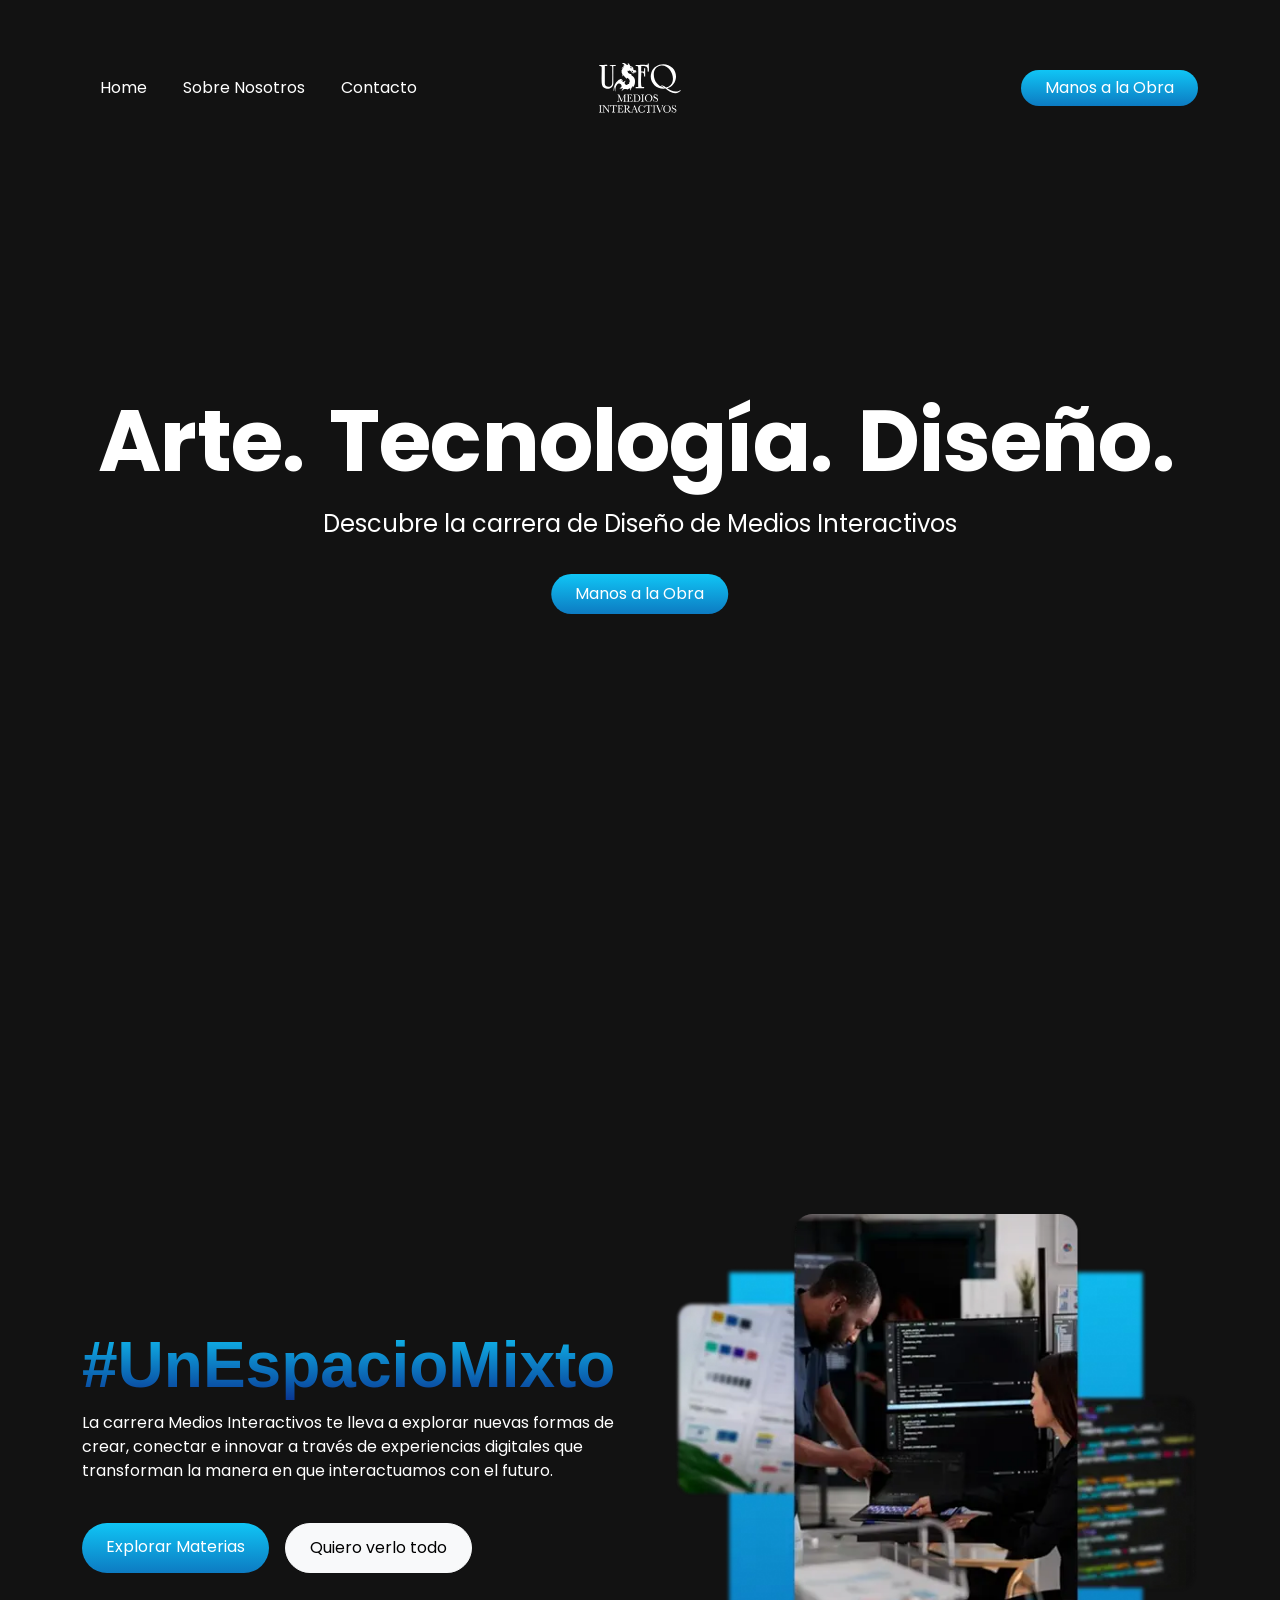
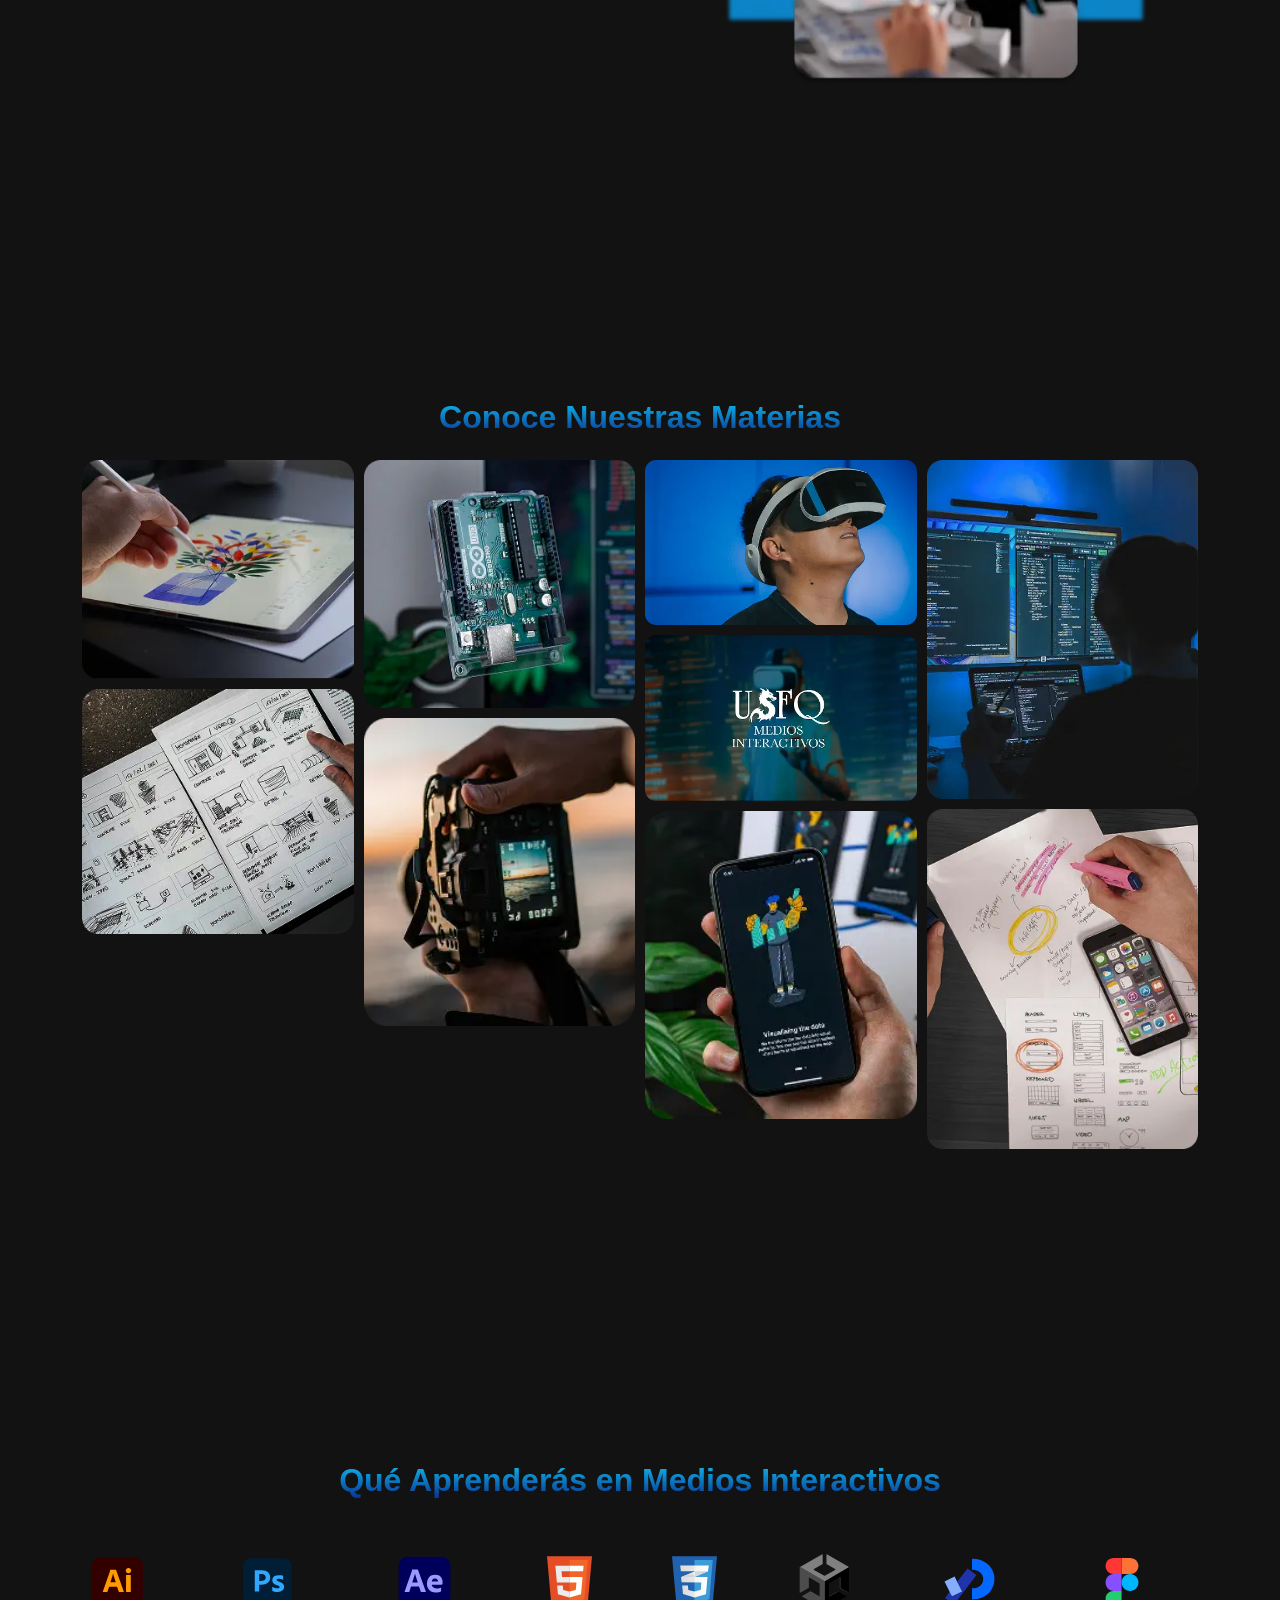
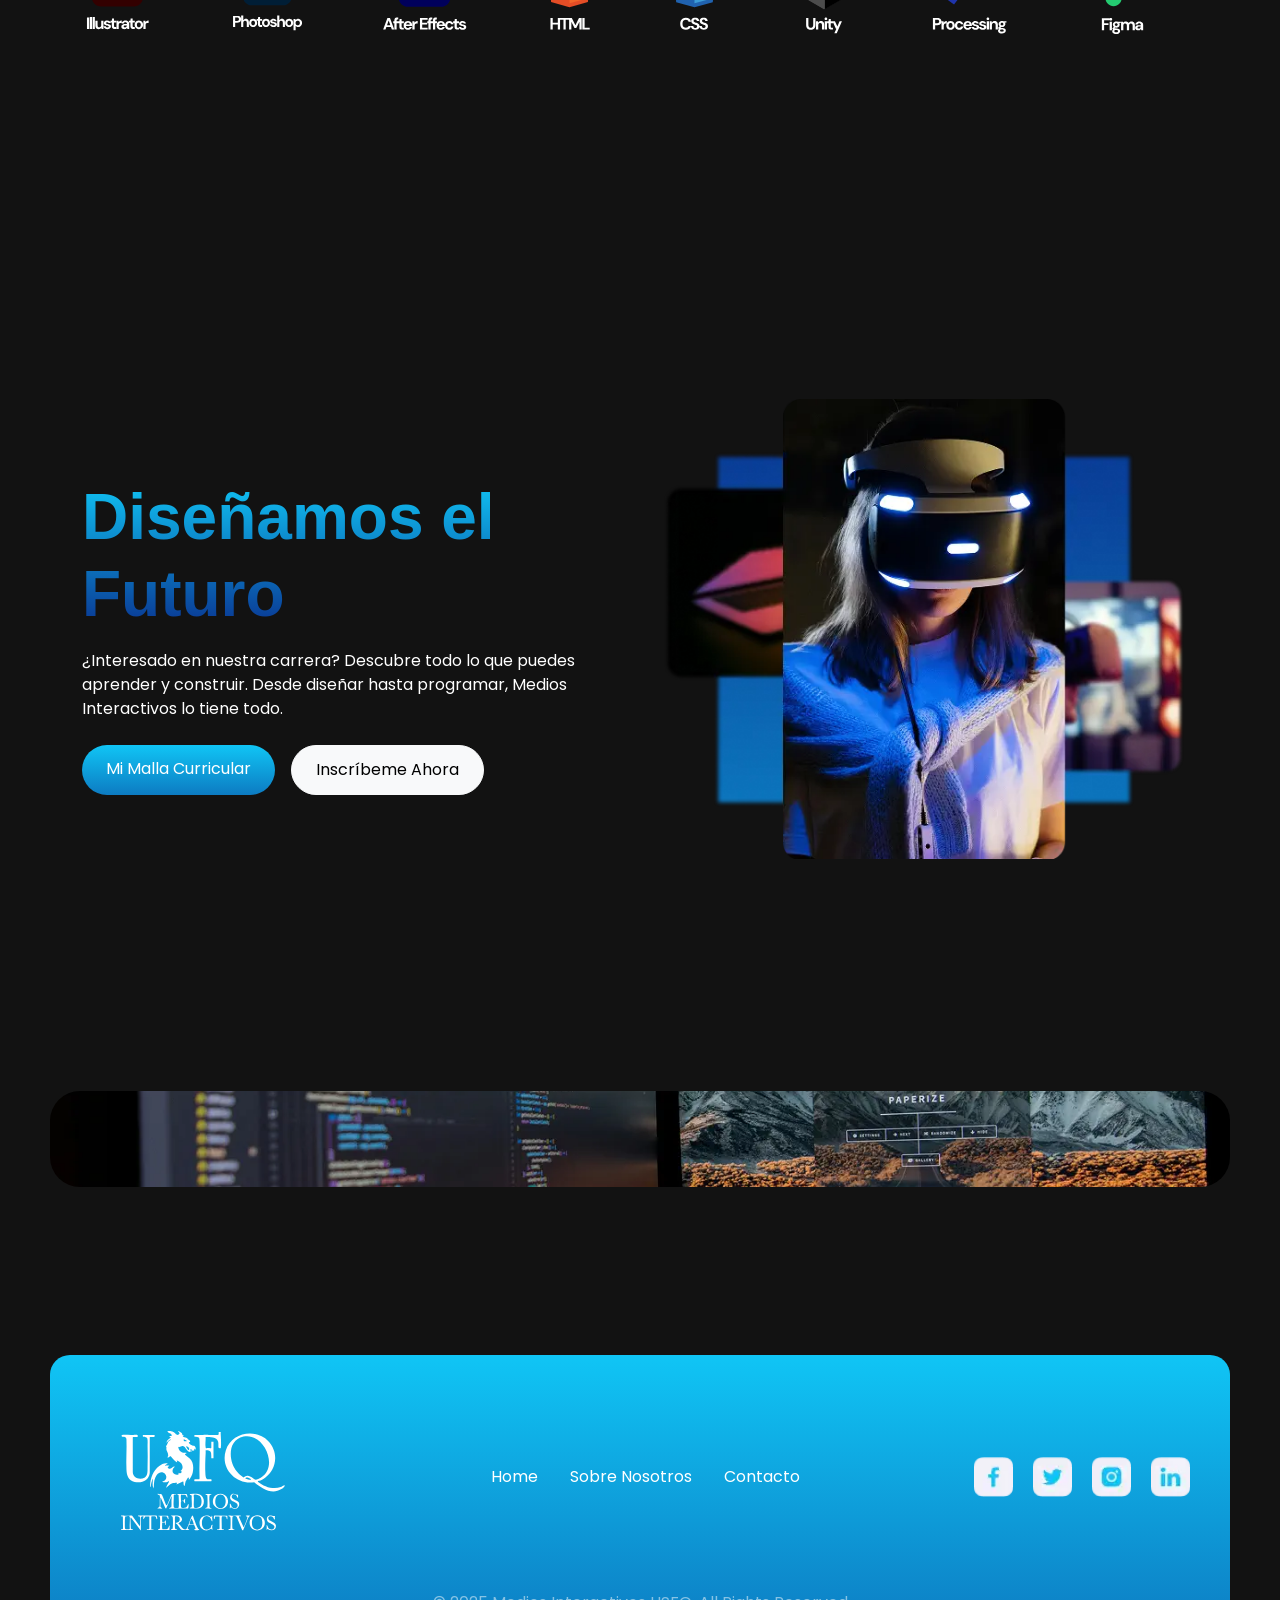
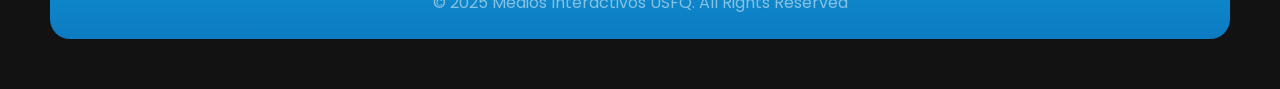
<file: BuyerPersona_1/interes.html>
<!DOCTYPE html>
<html lang="es">
  <head>
    <!-- Google tag (gtag.js) -->
    <script async src="https://www.googletagmanager.com/gtag/js?id=G-LGJJ7N65V6"></script>
    <script>
      window.dataLayer = window.dataLayer || [];
      function gtag(){dataLayer.push(arguments);}
      gtag('js', new Date());

      gtag('config', 'G-LGJJ7N65V6');
    </script>
    <meta charset="UTF-8" />
    <meta name="viewport" content="width=device-width, initial-scale=1.0" />
    <meta name="description" content="Descubre la carrera de Diseño de Medios Interactivos: arte, tecnología y diseño digital en un espacio mixto." />
    <title>Medios Interactivos</title>
    <link
      href="https://cdn.jsdelivr.net/npm/bootstrap@5.3.0/dist/css/bootstrap.min.css"
      rel="stylesheet"
    />
    <link rel="preconnect" href="https://fonts.googleapis.com">
    <link rel="preconnect" href="https://fonts.gstatic.com" crossorigin>
    <link rel="preconnect" href="https://cdnjs.cloudflare.com">
    <link rel="preconnect" href="https://cdn.jsdelivr.net">
    <link rel="stylesheet" href="style.css">
    
    <link rel="icon" href="imagenes/Clip path group 1.svg">
    <!-- Animate.css -->
    <link rel="preload" as="style" href="https://cdnjs.cloudflare.com/ajax/libs/animate.css/4.1.1/animate.min.css" onload="this.onload=null;this.rel='stylesheet'">
    <noscript><link rel="stylesheet" href="https://cdnjs.cloudflare.com/ajax/libs/animate.css/4.1.1/animate.min.css"></noscript>
  </head>

  <body class="text-white borde">
    <section
    class="hero-section position-relative wow animate__animated animate__fadeIn"
    style="
      height: 100vh;
      border-radius: 20px;
      overlay: hidden;
    "
  >
  <video poster="" preload="metadata" loading="lazy"
    autoplay
    muted
    loop
    playsinline
    class="position-absolute top-0 start-0 w-100 h-100"
    style="object-fit: cover;   border-radius: 20px;"
  >
    <source src="imagenes/HeroSlow.mp4" type="video/mp4" />
    Tu navegador no soporta la reproducción de videos.
  </video>

    <header class="position-absolute top-0 start-0 w-100">
        <nav class="navbar navbar-expand-md bg-dark navbar-dark">
            <div class="container position-relative">
              <button
                class="navbar-toggler"
                type="button"
                data-bs-toggle="collapse"
                data-bs-target="#navbarMenu"
                aria-controls="navbarMenu"
                aria-expanded="false"
                aria-label="Toggle navigation"
                style="z-index: 1050;"
              >
                <span class="navbar-toggler-icon"></span>
              </button>
          
              <div class="collapse navbar-collapse" id="navbarMenu">
                <ul class="navbar-nav">
                  <li class="nav-item">
                    <a class="nav-link text-white" href="interes.html" style="padding: 18px;">Home</a>
                  </li>
                  <li class="nav-item">
                    <a class="nav-link text-white" href="decision.html" style="padding: 18px;">Sobre Nosotros</a>
                  </li>
                  <li class="nav-item">
                    <a class="nav-link text-white" href="accion.html" style="padding: 18px;">Contacto</a>
                  </li>
                </ul>
                <div class="ms-auto">
                  <a
                    href="accion.html"
                    class="btn btn-gradient rounded-pill px-4 d-none d-md-inline-block"
                  >
                    Manos a la Obra
                  </a>
                </div>
              </div>
          
              <a
                class="navbar-brand position-absolute start-50 translate-middle-x"
                href="../index.html"
                style="z-index: 1100;"
              >
                <img
                  src="imagenes/Clip path group.svg"
                  alt="Logo"
                  style="max-height: 50px;"
                  class="img-fluid"
                />
              </a>
            </div>
          </nav>
      </header>
    <div
  class="hero-content position-absolute top-50 start-50 translate-middle text-center text-white"
  style="z-index: 5;"
>
<h1 class="display-3 word-container" style="overflow: hidden; color: #FFF; text-align: center; text-overflow: ellipsis; font-family: 'Poppins', sans-serif; font-size: 86px; font-style: normal; font-weight: 700; line-height: 130%; letter-spacing: -0.86px;">
    <span class="word">Arte.</span>
    <span class="word">Tecnología.</span>
    <span class="word">Diseño.</span>
  </h1>
  <p style="font-size: 24px;">Descubre la carrera de Diseño de Medios Interactivos</p>
  <a href="accion.html" class="btn btn-gradient rounded-pill px-4 py-2 mt-3">
    Manos a la Obra
  </a>
</div>
  </section>
<br><br><br><br><br><br><br><br><br>


      <section class="espacio-mixto py-5">
        <div class="container">
          <div class="row align-items-center">
            <div class="col-12 col-md-6 wow animate__animated animate__fadeIn animate__slow">
              <h2 class="gradient-text titulos " style="background: linear-gradient(180deg, #10c5f5, #09318f);
                      background-clip: text;
                      color: transparent;">
                #UnEspacioMixto
              </h2>
              <p>
                La carrera Medios Interactivos te lleva a explorar nuevas formas de crear, 
                conectar e innovar a través de experiencias digitales que transforman la 
                manera en que interactuamos con el futuro.
              </p>
              <br>
              <div class="d-flex flex-row gap-3 justify-content-center justify-content-md-start">
                <a href="#materias" class="btn btn-gradient rounded-pill btn-responsive">Explorar Materias</a>
                <a href="decision.html" class="btn btn-light rounded-pill btn-responsive">Quiero verlo todo</a>
              </div>
            </div>
            
            <div class="col-12 col-md-6 mt-5 mt-md-0 wow animate__animated animate__fadeIn animate__slower animate__delay-0-7s">
              <img src="imagenes/Wrapper.webp" alt="" class="img-fluid">
            </div>
          </div>
        </div>
      </section>
      <br><br><br><br><br><br><br><br><br>
    <section id= "materias" class="materias-section py-5 wow animate__animated animate__fadeIn">
        <div class="container">
          <h2
            class="text-center mb-4"
            style="background: linear-gradient(180deg, #10c5f5, #09318f);
                   background-clip: text;
                   color: transparent;"
          >
            Conoce Nuestras Materias
          </h2>
      
          <div class="grid">
            <div class="grid-item">
              <img src="imagenes/Rectangle 649.webp" alt="" />
              <div class="overlay-text">Herramientas Digitales</div>
            </div>
      
            <div class="grid-item">
              <img src="imagenes/Rectangle 655.webp" alt="" />
              <div class="overlay-text">Juegos y Narrativa Interactiva</div>
            </div>
      
            <div class="grid-item">
              <img src="imagenes/Rectangle 658.webp" alt="" />
              <div class="overlay-text">Diseño de Interfaces Fisicas</div>
            </div>
      
            <div class="grid-item">
              <img src="imagenes/Rectangle 653.webp" alt="" />
              <div class="overlay-text">Fotografia</div>
            </div>
      
            <div class="grid-item">
              <img src="imagenes/Rectangle 657.webp" alt="" />
              <div class="overlay-text">Progamación para Diseño</div>
            </div>
      
            <div class="grid-item">
              <img src="imagenes/Rectangle 654.webp" alt="" />
              <div class="overlay-text"></div>
            </div>
      
            <div class="grid-item">
              <img src="imagenes/Rectangle 650.webp" alt="" />
              <div class="overlay-text">Diseño UX/UI</div>
            </div>
      
            <div class="grid-item">
              <img src="imagenes/Rectangle 652.webp" alt="" />
              <div class="overlay-text">Desarrollo Web</div>
            </div>
      
            <div class="grid-item">
              <img src="imagenes/Rectangle 656.webp" alt="" />
              <div class="overlay-text">Estrategias de Posicionamiento</div>
            </div>
          </div>
        </div>
      </section>
        <br><br><br><br><br><br><br><br><br>

        <section class="logo-strip py-5 wow animate__animated animate__fadeIn">
          <div class="container text-center">
            <h2
              style="margin-bottom: 0.5rem;
                background: linear-gradient(180deg, #10c5f5, #09318f);
                background-clip: text;
                color: transparent;
              "
            >
              Qué Aprenderás en Medios Interactivos
            </h2>
            <div class="evento-carousel-wrapper">
              <div class="evento-carousel-track">
                <img src="imagenes/adobe-illustrator-icon 1.svg" class="evento-img" alt="Evento 1" width="70px" height="70px"/>
                <img src="imagenes/adobe-photoshop-icon 1.svg" class="evento-img" alt="Evento 2" width="70px"/>
                <img src="imagenes/adobe-after-effects-icon 1.svg" class="evento-img" alt="Evento 3" width="85px" />
                <img src="imagenes/html-icon 1.svg" class="evento-img" alt="Evento 1" width="45px"/>
                <img src="imagenes/css-icon (1) 1.svg" class="evento-img" alt="Evento 2"width="45px" />
                <img src="imagenes/unity-game-engine-icon 1.svg" class="evento-img" alt="Evento 3" width="55px"/>
                <img src="imagenes/1Asset 11 1.svg" class="evento-img" alt="Evento 3" width="75px"/>
                <img src="imagenes/figma lockup.svg" class="evento-img" alt="Evento 1" width="70px"/>
                <img src="imagenes/arduino-1 1.svg" class="evento-img" alt="Evento 2" width="60px"/>
  
                <img src="imagenes/adobe-illustrator-icon 1.svg" class="evento-img" alt="Evento 1" width="70px"/>
                <img src="imagenes/adobe-photoshop-icon 1.svg" class="evento-img" alt="Evento 2" width="70px"/>
                <img src="imagenes/adobe-after-effects-icon 1.svg" class="evento-img" alt="Evento 3" width="85px" />
                <img src="imagenes/html-icon 1.svg" class="evento-img" alt="Evento 1" width="45px"/>
                <img src="imagenes/css-icon (1) 1.svg" class="evento-img" alt="Evento 2"width="45px" />
                <img src="imagenes/unity-game-engine-icon 1.svg" class="evento-img" alt="Evento 3" width="55px"/>
                <img src="imagenes/1Asset 11 1.svg" class="evento-img" alt="Evento 3" width="75px"/>
                <img src="imagenes/figma lockup.svg" class="evento-img" alt="Evento 1" width="70px"/>
                <img src="imagenes/arduino-1 1.svg" class="evento-img" alt="Evento 2" width="60px"/>
              </div>
            </div>
          </div>
        </section>
        <br><br><br><br><br><br><br><br><br>
  
      <section class="futuro-section py-5">
          <div class="container">
            <div class="row align-items-center g-5">
              <div class="col-12 col-md-6 text-center text-md-start wow animate__animated animate__fadeIn animate__slow">
                <h2
                  class="gradient-text mb-3 titulos"
                  style="
                    background: linear-gradient(180deg, #10c5f5, #09318f);
                    background-clip: text;
                    color: transparent;
                  "
                >
                  Diseñamos el Futuro
                </h2>
                <p class="mb-4">
                  ¿Interesado en nuestra carrera? Descubre todo lo que puedes aprender y construir. 
                  Desde diseñar hasta programar, Medios Interactivos lo tiene todo.
                </p>
                <div class="d-flex flex-row gap-3 justify-content-center justify-content-md-start">
                  <a href="https://wsexternal.usfq.edu.ec/MallaCurricular-USFQ/DetalleMallaCurricular/DetalleMalla?codigoCarrera=1DMI&out=1" target="_blank" class="btn btn-gradient rounded-pill btn-responsive">Mi Malla Curricular</a>
                  <a href="accion.html" class="btn btn-light rounded-pill btn-responsive">Inscríbeme Ahora</a>
                </div>
              </div>
        
              <div class="col-12 col-md-6 wow animate__animated animate__fadeIn animate__slower animate__delay-0-7s">
                <div class="position-relative">
                  <img
                    src="imagenes/Wrapper2.webp"
                    alt=""
                    class="img-fluid mb-3"
                  />
                </div>
              </div>
            </div>
          </div>
        </section>
  
  <br><br><br><br><br><br><br>    
      <section
    class="contacto-section py-5 wow animate__animated animate__fadeIn"
    style="
      background: url('imagenes/Image Placeholder.webp') center/cover no-repeat;
      border-radius: 30px;
    "
  >
    <div class="container">
      <div class="row">
        <div class="col-12 col-md-6"></div>
        <div class="engage-hub-form-embed" id="eh_form_5169035435311104" data-id="5169035435311104"></div>
        <script type="text/javascript" >
        var EhAPI = EhAPI || {}; EhAPI.after_load = function(){
        EhAPI.set_account('j5hacg2gmiib9tupbtobsent79', 'gmailfvgu');
        EhAPI.execute('rules');};(function(d,s,f) {
        var sc=document.createElement(s);sc.type='text/javascript';
        sc.async=true;sc.src=f;var m=document.getElementsByTagName(s)[0];
        m.parentNode.insertBefore(sc,m);
        })(document, 'script', '//d2p078bqz5urf7.cloudfront.net/jsapi/ehform.js?v' + new Date().getHours());
        </script>
        <div class="col-12 col-md-6 mt-4 mt-md-0 d-flex justify-content-center align-items-center">
  
        </div>
      </div>
    </div>
  </section>
    <br><br><br><br><br><br><br>
  
      <footer class="py-4 bg-dark text-white-50 wow animate__animated animate__fadeIn">
          <div class="container">
            <div class="row align-items-center">
              <div
                class="col-12 col-md-auto text-center mb-3 mb-md-0 order-1 order-md-1"
                style="padding: 52px 51px 44px 51px;"
              >
                <img
                  src="imagenes/Clip path group.svg"
                  alt="Imagen Izquierda"
                  style="height: 100px;"
                />
              </div>
        
              <div class="col-12 col-md text-center order-2 order-md-2 mb-3 mb-md-0">
                <ul class="nav justify-content-center">
                  <li class="nav-item">
                    <a class="nav-link text-white" href="interes.html">Home</a>
                  </li>
                  <li class="nav-item">
                    <a class="nav-link text-white" href="decision.html"
                      >Sobre Nosotros</a
                    >
                  </li>
                  <li class="nav-item">
                    <a class="nav-link text-white" href="accion.html">Contacto</a>
                  </li>
                </ul>
              </div>
        
              <div
                class="col-12 col-md-auto text-center order-3 order-md-3"
              >
                <a href="https://www.facebook.com/MediosInteractivosUSFQ" target="_blank" style="margin: 0 8px; text-decoration: none;">
                  <img src="imagenes/Facebook.webp" alt="Facebook" style="height: 40px;" />
                </a>
                <a href="https://x.com/USFQ_Ecuador" target="_blank" style="margin: 0 8px; text-decoration: none;">
                  <img src="imagenes/Twitter.webp" alt="Twitter" style="height: 40px;" />
                </a>
                <a href="https://www.instagram.com/interactivosusfq/" target="_blank" style="margin: 0 8px; text-decoration: none;">
                  <img src="imagenes/Instagram.webp" alt="Instagram" style="height: 40px;" />
                </a>
                <a href="https://www.linkedin.com/school/usfq/posts/?feedView=all" target="_blank" style="margin: 0 8px; text-decoration: none;">
                  <img src="imagenes/LinkedIn.webp" alt="LinkedIn" style="height: 40px;" />
                </a>
                
              </div>
            </div>
        
            <div class="row mt-3">
              <div class="col text-center" >
                <p class="mb-0">
                  © 2025 Medios Interactivos USFQ. All Rights Reserved
                </p>
              </div>
            </div>
          </div>
        </footer>
      <script
        src="https://cdn.jsdelivr.net/npm/bootstrap@5.3.0/dist/js/bootstrap.bundle.min.js"
      ></script>
      <!-- WOW.js -->
    <script src="https://cdnjs.cloudflare.com/ajax/libs/wow/1.1.2/wow.min.js"></script>
  
    <script>
      new WOW({
        boxClass:     'wow',      // clase que activa wow.js
        animateClass: 'animate__animated',
        offset:       0,
        mobile:       true,
        live:         true,
        resetAnimation: true      // 🔁 habilita repetir animación
      }).init();
    </script>
    <script>
      document.querySelectorAll('.wow').forEach((el) => {
        el.addEventListener('animationend', () => {
          el.classList.remove('animate__animated', 'animate__fadeIn');
          void el.offsetWidth; // Forzar reflow
          el.classList.add('animate__animated', 'animate__fadeIn');
        });
      });	
    </script>
  
  <script type="text/javascript" >var EhAPI = EhAPI || {}; EhAPI.after_load = function(){EhAPI.set_account('j5hacg2gmiib9tupbtobsent79', 'gmailfvgu');EhAPI.execute('rules');};(function(d,s,f) {var sc=document.createElement(s);sc.type='text/javascript';sc.async=true;sc.src=f;var m=document.getElementsByTagName(s)[0];m.parentNode.insertBefore(sc,m);})(document, 'script', '//d2p078bqz5urf7.cloudfront.net/jsapi/ehform.js?v' + new Date().getHours());</script>
  
  
    </body>
  </html>
</file>
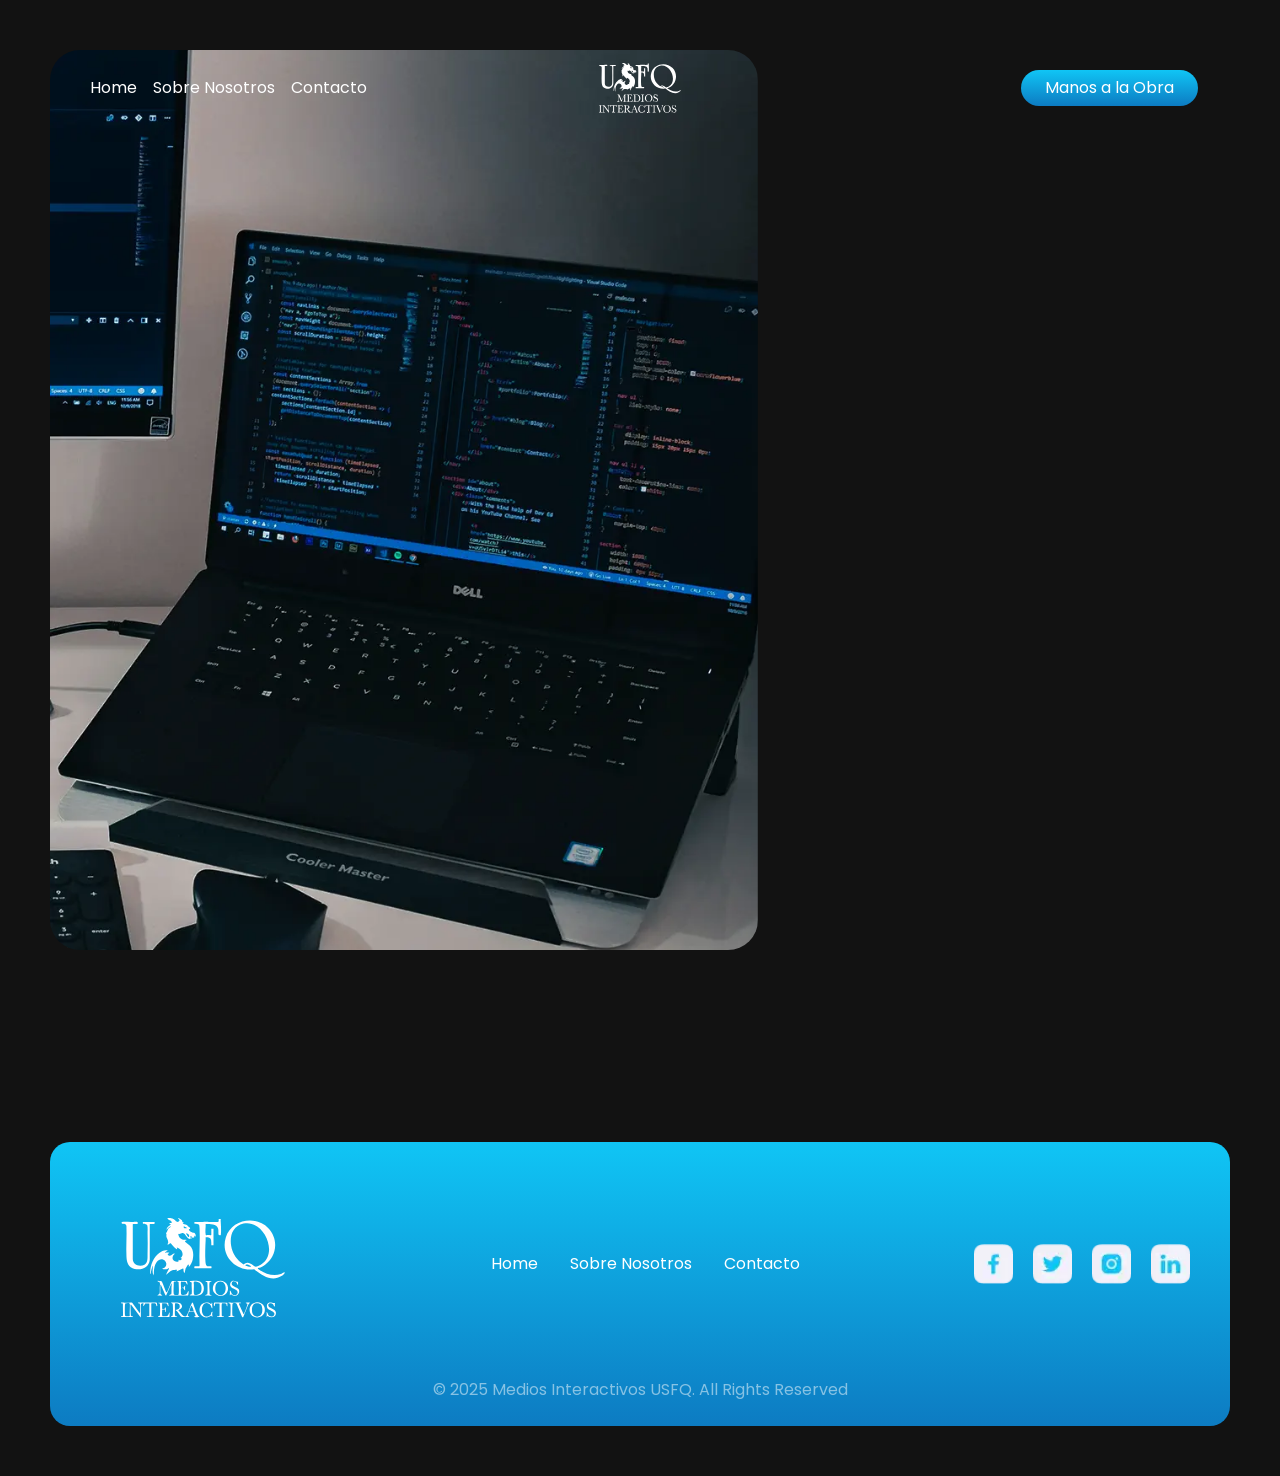
<file: BuyerPersona_2/accion.html>
<!DOCTYPE html>
<html lang="es">
<head>
  <!-- Google tag (gtag.js) -->
  <script async src="https://www.googletagmanager.com/gtag/js?id=G-LGJJ7N65V6"></script>
  <script>
    window.dataLayer = window.dataLayer || [];
    function gtag(){dataLayer.push(arguments);}
    gtag('js', new Date());

    gtag('config', 'G-LGJJ7N65V6');
  </script>
  <meta charset="UTF-8" />
  <meta name="viewport" content="width=device-width, initial-scale=1.0" />
  <title>Medios Interactivos</title>
  <meta name="viewport" content="width=device-width, initial-scale=1" />
  <meta name="description" content="Contáctate con nosotros para más información sobre la carrera de Medios Interactivos." />
  <link rel="preload" as="image" href="imagenes/Contact.webp" />

  <link href="https://cdn.jsdelivr.net/npm/bootstrap@5.3.0/dist/css/bootstrap.min.css" rel="stylesheet" />
  <link rel="stylesheet" href="style.css">
  <link rel="icon" href="imagenes/Clip path group 1.svg">
  <link rel="stylesheet" href="https://cdnjs.cloudflare.com/ajax/libs/animate.css/4.1.1/animate.min.css"/>
  <link rel="preconnect" href="https://fonts.googleapis.com">
  <link rel="preconnect" href="https://fonts.gstatic.com" crossorigin>
  <link rel="preconnect" href="https://cdnjs.cloudflare.com">
  <link rel="preconnect" href="https://cdn.jsdelivr.net">
</head>

<body class="text-white borde">

  <!-- SECCIÓN CONTACTO -->
  <section class="position-relative " style="min-height: 100vh; background-color: #121212;">
    <!-- Imagen de fondo alineada a la izquierda -->
    <div class="background-contacto wow animate__animated animate__fadeIn animate__slow"></div>
  <!-- Navbar -->
  <header class="position-absolute top-0 start-0 w-100 wow animate__animated animate__fadeIn animate__slow" style="z-index: 10; ">
    <!-- (tu navbar aquí, sin cambios) -->
<nav class="navbar navbar-expand-md bg-dark navbar-dark">
        <div class="container position-relative">
          <button class="navbar-toggler" type="button" data-bs-toggle="collapse" data-bs-target="#navbarMenu" aria-label="Abrir menú de navegación">
            <span class="navbar-toggler-icon"></span>
          </button>
          <div class="collapse navbar-collapse" id="navbarMenu">
            <ul class="navbar-nav">
              <li class="nav-item"><a class="nav-link text-white" href="interes.html">Home</a></li>
              <li class="nav-item"><a class="nav-link text-white" href="decision.html">Sobre Nosotros</a></li>
              <li class="nav-item"><a class="nav-link text-white" href="accion.html">Contacto</a></li>
            </ul>
            <div class="ms-auto">
              <a href="accion.html" class="btn btn-gradient rounded-pill px-4 d-none d-md-inline-block">Manos a la Obra</a>
            </div>
          </div>

          <a class="navbar-brand position-absolute start-50 translate-middle-x" href="../index.html">
            <img src="imagenes/Clip path group.svg" alt="Logo" style="max-height: 50px;" class="img-fluid" />
          </a>
        </div>
      </nav>

  </header>

  

  <main>
  <!-- Formulario centrado -->
    <div class="container h-100 position-relative wow animate__animated animate__fadeIn animate__delay-0-3s" style="z-index: 5;">
      <div class="row justify-content-end align-items-center min-vh-100">
        <div class="col-12 col-md-6 offset-md-6 px-4 py-5 centrarform">

          <div class="engage-hub-form-embed" id="eh_form_5388861961404416" data-id="5388861961404416"></div>
                    <script type="text/javascript" >
          var EhAPI = EhAPI || {}; EhAPI.after_load = function(){
          EhAPI.set_account('j5hacg2gmiib9tupbtobsent79', 'gmailfvgu');
          EhAPI.execute('rules');};(function(d,s,f) {
          var sc=document.createElement(s);sc.type='text/javascript';
          sc.async=true;sc.src=f;var m=document.getElementsByTagName(s)[0];
          m.parentNode.insertBefore(sc,m);
          })(document, 'script', '//d2p078bqz5urf7.cloudfront.net/jsapi/ehform.js?v' + new Date().getHours());
          </script>

          <script>
            // Esperar a que el iframe cargue y agregarle un título
            window.addEventListener('load', () => {
              const observer = new MutationObserver(() => {
                const iframe = document.querySelector('iframe[src*="ehform"]');
                if (iframe && !iframe.title) {
                  iframe.title = "Formulario de contacto para Medios Interactivos";
                  observer.disconnect();
                }
              });
              observer.observe(document.body, { childList: true, subtree: true });
            });
          </script>

        </div>
      </div>
    </div>
  </section>
  
  <br> <br> <br> <br> <br> <br> <br> <br>
  </main>
  <!-- FOOTER -->
  <footer class="py-4 bg-dark text-white-50">
    <div class="container">
      <div class="row align-items-center">
        <div class="col-12 col-md-auto text-center mb-3 mb-md-0 order-1 order-md-1" style="padding: 52px 51px 44px 51px;">
          <img src="imagenes/Clip path group.svg" alt="Imagen Izquierda" style="height: 100px;" />
        </div>
        <div class="col-12 col-md text-center order-2 order-md-2 mb-3 mb-md-0">
          <ul class="nav justify-content-center">
            <li class="nav-item"><a class="nav-link text-white" href="interes.html">Home</a></li>
            <li class="nav-item"><a class="nav-link text-white" href="decision.html">Sobre Nosotros</a></li>
            <li class="nav-item"><a class="nav-link text-white" href="accion.html">Contacto</a></li>
          </ul>
        </div>
        <div
              class="col-12 col-md-auto text-center order-3 order-md-3"
            >
              <a href="https://www.facebook.com/MediosInteractivosUSFQ" target="_blank" style="margin: 0 8px; text-decoration: none;">
                <img src="imagenes/Facebook.webp" alt="Facebook" style="height: 40px;" />
              </a>
              <a href="https://x.com/USFQ_Ecuador" target="_blank" style="margin: 0 8px; text-decoration: none;">
                <img src="imagenes/Twitter.webp" alt="Twitter" style="height: 40px;" />
              </a>
              <a href="https://www.instagram.com/interactivosusfq/" target="_blank" style="margin: 0 8px; text-decoration: none;">
                <img src="imagenes/Instagram.webp" alt="Instagram" style="height: 40px;" />
              </a>
              <a href="https://www.linkedin.com/school/usfq/posts/?feedView=all" target="_blank" style="margin: 0 8px; text-decoration: none;">
                <img src="imagenes/LinkedIn.webp" alt="LinkedIn" style="height: 40px;" />
              </a>
              
            </div>
          </div>
      </div>
      <div class="row mt-3">
        <div class="col text-center">
          <p class="mb-0">© 2025 Medios Interactivos USFQ. All Rights Reserved</p>
        </div>
      </div>
    </div>
  </footer>

  <!-- Bootstrap JS -->
  <script src="https://cdn.jsdelivr.net/npm/bootstrap@5.3.0/dist/js/bootstrap.bundle.min.js"></script>
  <script src="https://cdnjs.cloudflare.com/ajax/libs/wow/1.1.2/wow.min.js"></script>

<script>
  new WOW({
    boxClass:     'wow',      // clase que activa wow.js
    animateClass: 'animate__animated',
    offset:       0,
    mobile:       true,
    live:         true,
    resetAnimation: true      // 🔁 habilita repetir animación
  }).init();
</script>
<script>
  document.querySelectorAll('.wow').forEach((el) => {
    el.addEventListener('animationend', () => {
      el.classList.remove('animate__animated', 'animate__fadeIn');
      void el.offsetWidth; // Forzar reflow
      el.classList.add('animate__animated', 'animate__fadeIn');
    });
  });
</script>
</body>
</html>
</file>
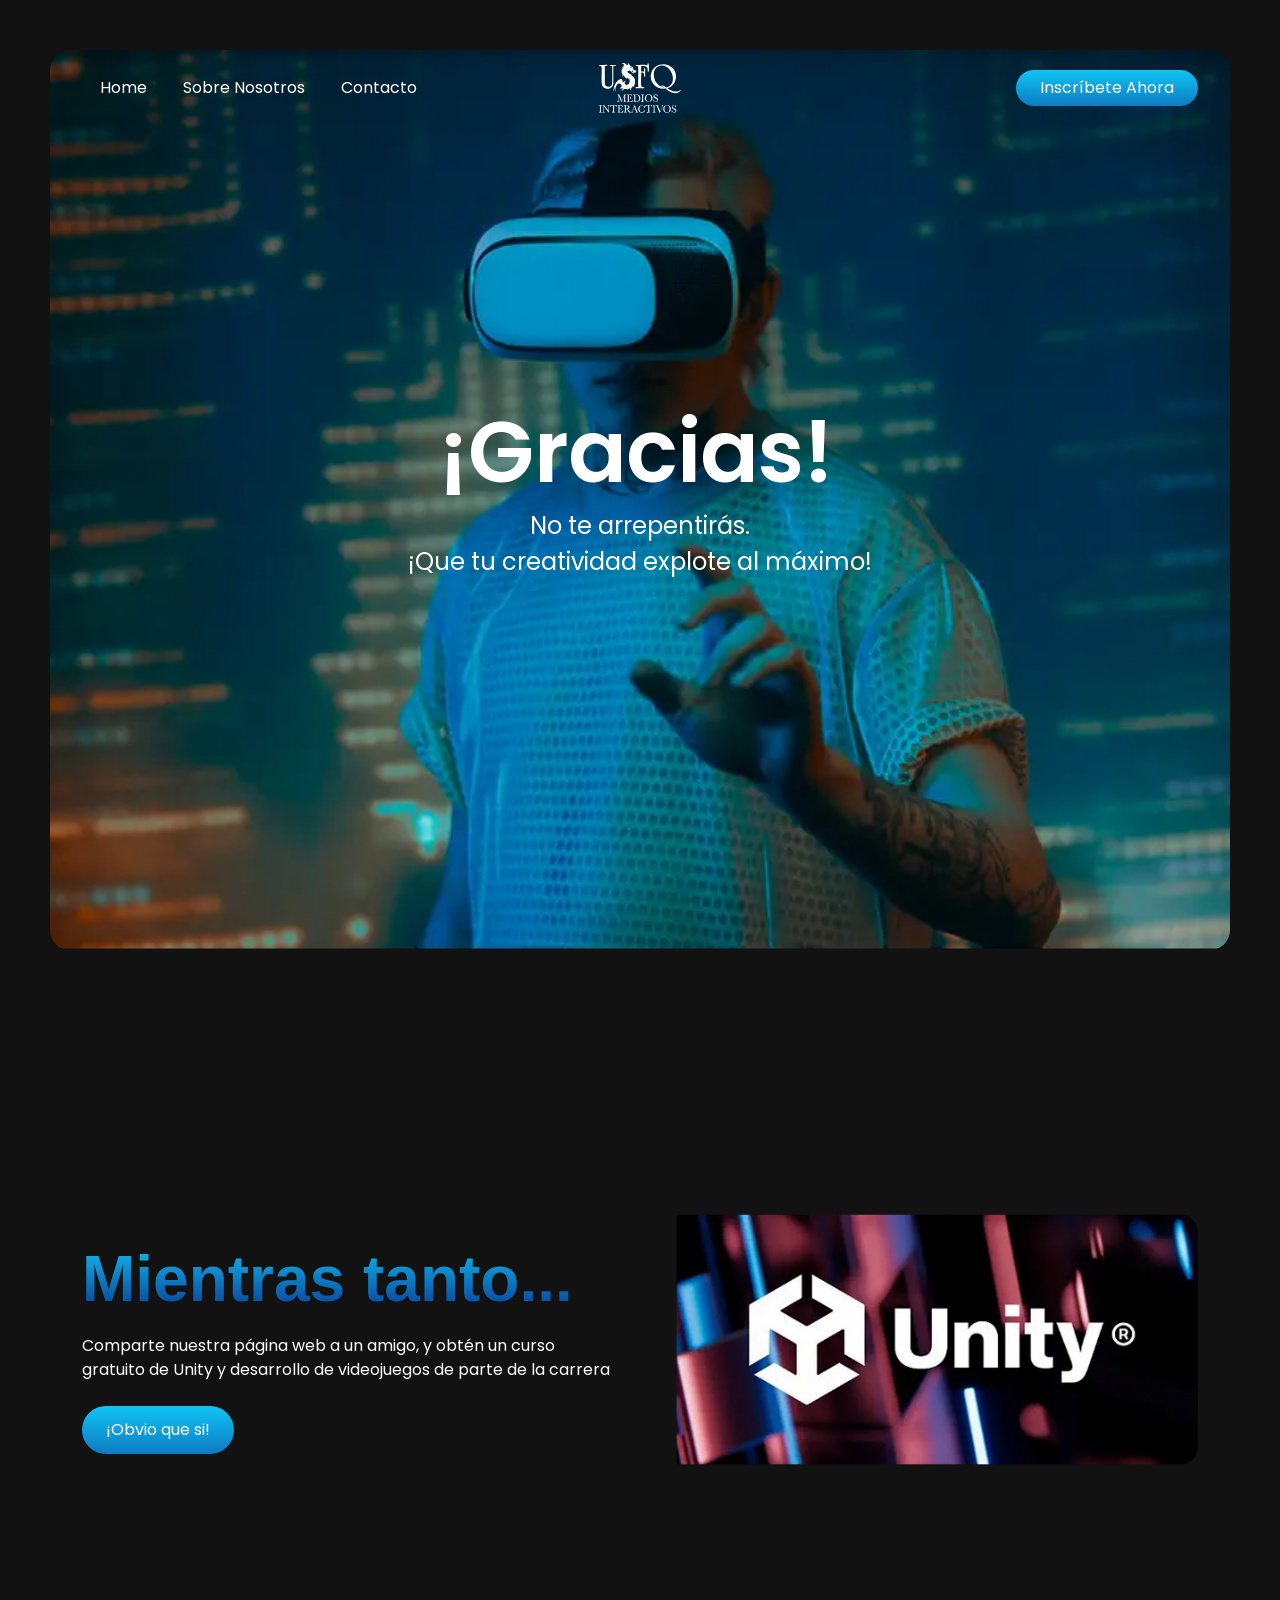
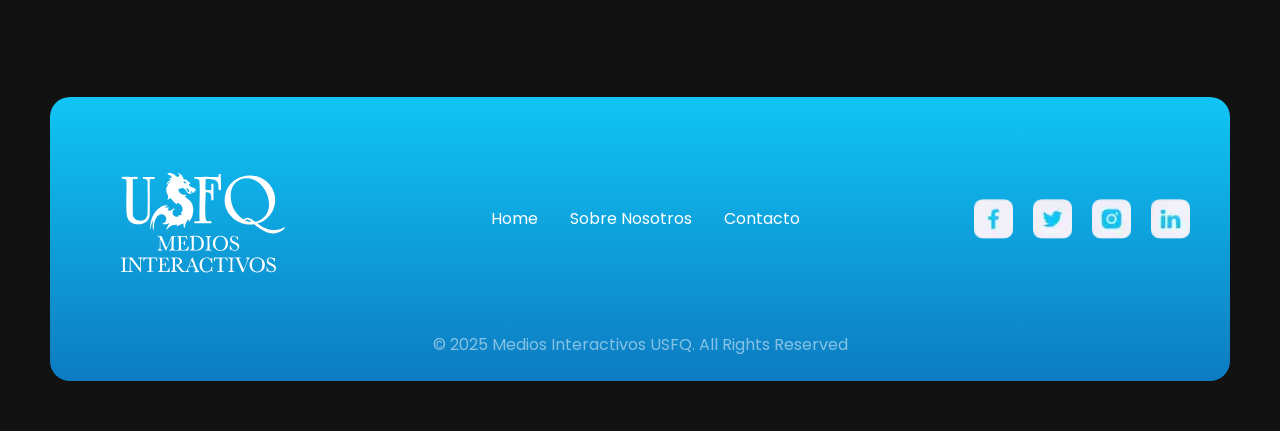
<file: BuyerPersona_2/confirmacion.html>
<html lang="es">
  <head>
    <!-- Google tag (gtag.js) -->
    <script async src="https://www.googletagmanager.com/gtag/js?id=G-LGJJ7N65V6"></script>
    <script>
      window.dataLayer = window.dataLayer || [];
      function gtag(){dataLayer.push(arguments);}
      gtag('js', new Date());

      gtag('config', 'G-LGJJ7N65V6');
    </script>
    <meta charset="UTF-8" />
    <meta name="viewport" content="width=device-width, initial-scale=1.0" />
    <meta name="description" content="Gracias por formar parte de la carrera de Medios Interactivos." />
    <title>Medios Interactivos</title>
    <link
      href="https://cdn.jsdelivr.net/npm/bootstrap@5.3.0/dist/css/bootstrap.min.css"
      rel="stylesheet"
    />
    <link rel="stylesheet" href="style.css">
    <link rel="icon" href="imagenes/Clip path group 1.svg">
    <link rel="stylesheet" href="https://cdnjs.cloudflare.com/ajax/libs/animate.css/4.1.1/animate.min.css"/>
    <link rel="preconnect" href="https://fonts.googleapis.com">
    <link rel="preconnect" href="https://fonts.gstatic.com" crossorigin>
    <link rel="preconnect" href="https://cdnjs.cloudflare.com">
    <link rel="preconnect" href="https://cdn.jsdelivr.net">
  </head>

  <body class="text-white borde">
    <section
    class="hero-section position-relative wow animate__animated animate__fadeIn animate__slow"
    style="
      height: 100vh;
      background: url('imagenes/Diseño\ sin\ título\ \(2\)\ 1.webp') center/cover no-repeat;
      border-radius: 20px;
    "
  >
    <header class="position-absolute top-0 start-0 w-100 ">
        <nav class="navbar navbar-expand-md bg-dark navbar-dark">
            <div class="container position-relative">
              <button
                class="navbar-toggler"
                type="button"
                data-bs-toggle="collapse"
                data-bs-target="#navbarMenu"
                aria-controls="navbarMenu"
                aria-expanded="false"
                aria-label="Toggle navigation"
                style="z-index: 1050;"
              >
                <span class="navbar-toggler-icon"></span>
              </button>
          
              <div class="collapse navbar-collapse" id="navbarMenu">
                <ul class="navbar-nav">
                  <li class="nav-item">
                    <a class="nav-link text-white" href="interes.html" style="padding: 18px;">Home</a>
                  </li>
                  <li class="nav-item">
                    <a class="nav-link text-white" href="decision.html" style="padding: 18px;">Sobre Nosotros</a>
                  </li>
                  <li class="nav-item">
                    <a class="nav-link text-white" href="accion.html" style="padding: 18px;">Contacto</a>
                  </li>
                </ul>
                <div class="ms-auto">
                  <a
                    href="accion.html"
                    class="btn btn-gradient rounded-pill px-4 d-none d-md-inline-block"
                  >
                    Inscríbete Ahora
                  </a>
                </div>
              </div>
          
              <a
                class="navbar-brand position-absolute start-50 translate-middle-x"
                href="../index.html"
                style="z-index: 1100;"
              >
                <img
                  src="imagenes/Clip path group.svg"
                  alt="Logo"
                  style="max-height: 50px;"
                  class="img-fluid"
                />
              </a>
            </div>
          </nav>
      </header>
    <div
  class="hero-content position-absolute top-50 start-50 translate-middle text-center text-white"
  style="z-index: 5;"
>
<h1 class="display-3 word-container" style="overflow: hidden; color: #FFF; text-align: center; text-overflow: ellipsis; font-family: 'Poppins', sans-serif; font-size: 86px; font-style: normal; font-weight: 700; line-height: 110%; letter-spacing: -0.86px;">
    <span class="word">¡Gracias!</span>
  </h1>
  <p style="font-size: 24px;">No te arrepentirás. <br>
    ¡Que tu creatividad explote al máximo!</p>
</div>
  </section>
<br><br><br><br><br><br><br><br><br>

    <section class="futuro-section py-5">
        <div class="container">
          <div class="row align-items-center g-5">
            <div class="col-12 col-md-6 text-center text-md-start wow animate__animated animate__fadeIn animate__slow">
              <h2
                class="gradient-text mb-3 titulos"
                style="
                  background: linear-gradient(180deg, #10c5f5, #09318f);
                  background-clip: text;
                  color: transparent;
                "
              >
              Mientras tanto...              </h2>
              <p class="mb-4">
                Comparte nuestra página web a un amigo, y obtén un curso gratuito de Unity y desarrollo de videojuegos de parte de la carrera
              </p>
              <div class="d-flex flex-row gap-3 justify-content-center justify-content-md-start">
                <a href="#" class="btn btn-gradient rounded-pill btn-responsive">¡Obvio que si!</a>
              </div>
            </div>
      
            <div class="col-12 col-md-6 wow animate__animated animate__fadeIn animate__slow">
              <div class="position-relative">
                <img
                  src="imagenes/unity.webp"
                  alt=""
                  class="img-fluid mb-3"
                />
              </div>
            </div>
          </div>
        </div>
      </section>

  <br><br><br><br><br><br><br>

    <footer class="py-4 bg-dark text-white-50 wow animate__animated animate__fadeIn animate__slow
    ">
        <div class="container">
          <div class="row align-items-center">
            <div
              class="col-12 col-md-auto text-center mb-3 mb-md-0 order-1 order-md-1"
              style="padding: 52px 51px 44px 51px;"
            >
              <img
                src="imagenes/Clip path group.svg"
                alt="Imagen Izquierda"
                style="height: 100px;"
              />
            </div>
      
            <div class="col-12 col-md text-center order-2 order-md-2 mb-3 mb-md-0">
              <ul class="nav justify-content-center">
                <li class="nav-item">
                  <a class="nav-link text-white" href="interes.html">Home</a>
                </li>
                <li class="nav-item">
                  <a class="nav-link text-white" href="decision.html"
                    >Sobre Nosotros</a
                  >
                </li>
                <li class="nav-item">
                  <a class="nav-link text-white" href="accion.html">Contacto</a>
                </li>
              </ul>
            </div>
      
            <div
              class="col-12 col-md-auto text-center order-3 order-md-3"
            >
              <a href="https://www.facebook.com/MediosInteractivosUSFQ" target="_blank" style="margin: 0 8px; text-decoration: none;">
                <img src="imagenes/Facebook.webp" alt="Facebook" style="height: 40px;" />
              </a>
              <a href="https://x.com/USFQ_Ecuador" target="_blank" style="margin: 0 8px; text-decoration: none;">
                <img src="imagenes/Twitter.webp" alt="Twitter" style="height: 40px;" />
              </a>
              <a href="https://www.instagram.com/interactivosusfq/" target="_blank" style="margin: 0 8px; text-decoration: none;">
                <img src="imagenes/Instagram.webp" alt="Instagram" style="height: 40px;" />
              </a>
              <a href="https://www.linkedin.com/school/usfq/posts/?feedView=all" target="_blank" style="margin: 0 8px; text-decoration: none;">
                <img src="imagenes/LinkedIn.webp" alt="LinkedIn" style="height: 40px;" />
              </a>
              
            </div>
          </div>
      
          <div class="row mt-3">
            <div class="col text-center" >
              <p class="mb-0">
                © 2025 Medios Interactivos USFQ. All Rights Reserved
              </p>
            </div>
          </div>
        </div>
      </footer>
    <script
      src="https://cdn.jsdelivr.net/npm/bootstrap@5.3.0/dist/js/bootstrap.bundle.min.js"
      
    ></script>
    <script src="https://cdnjs.cloudflare.com/ajax/libs/wow/1.1.2/wow.min.js"></script>

<script>
  new WOW({
    boxClass:     'wow',      // clase que activa wow.js
    animateClass: 'animate__animated',
    offset:       0,
    mobile:       true,
    live:         true,
    resetAnimation: true      // 🔁 habilita repetir animación
  }).init();
</script>
<script>
  document.querySelectorAll('.wow').forEach((el) => {
    el.addEventListener('animationend', () => {
      el.classList.remove('animate__animated', 'animate__fadeIn');
      void el.offsetWidth; // Forzar reflow
      el.classList.add('animate__animated', 'animate__fadeIn');
    });
  });
</script>
  </body>
</html>
</file>
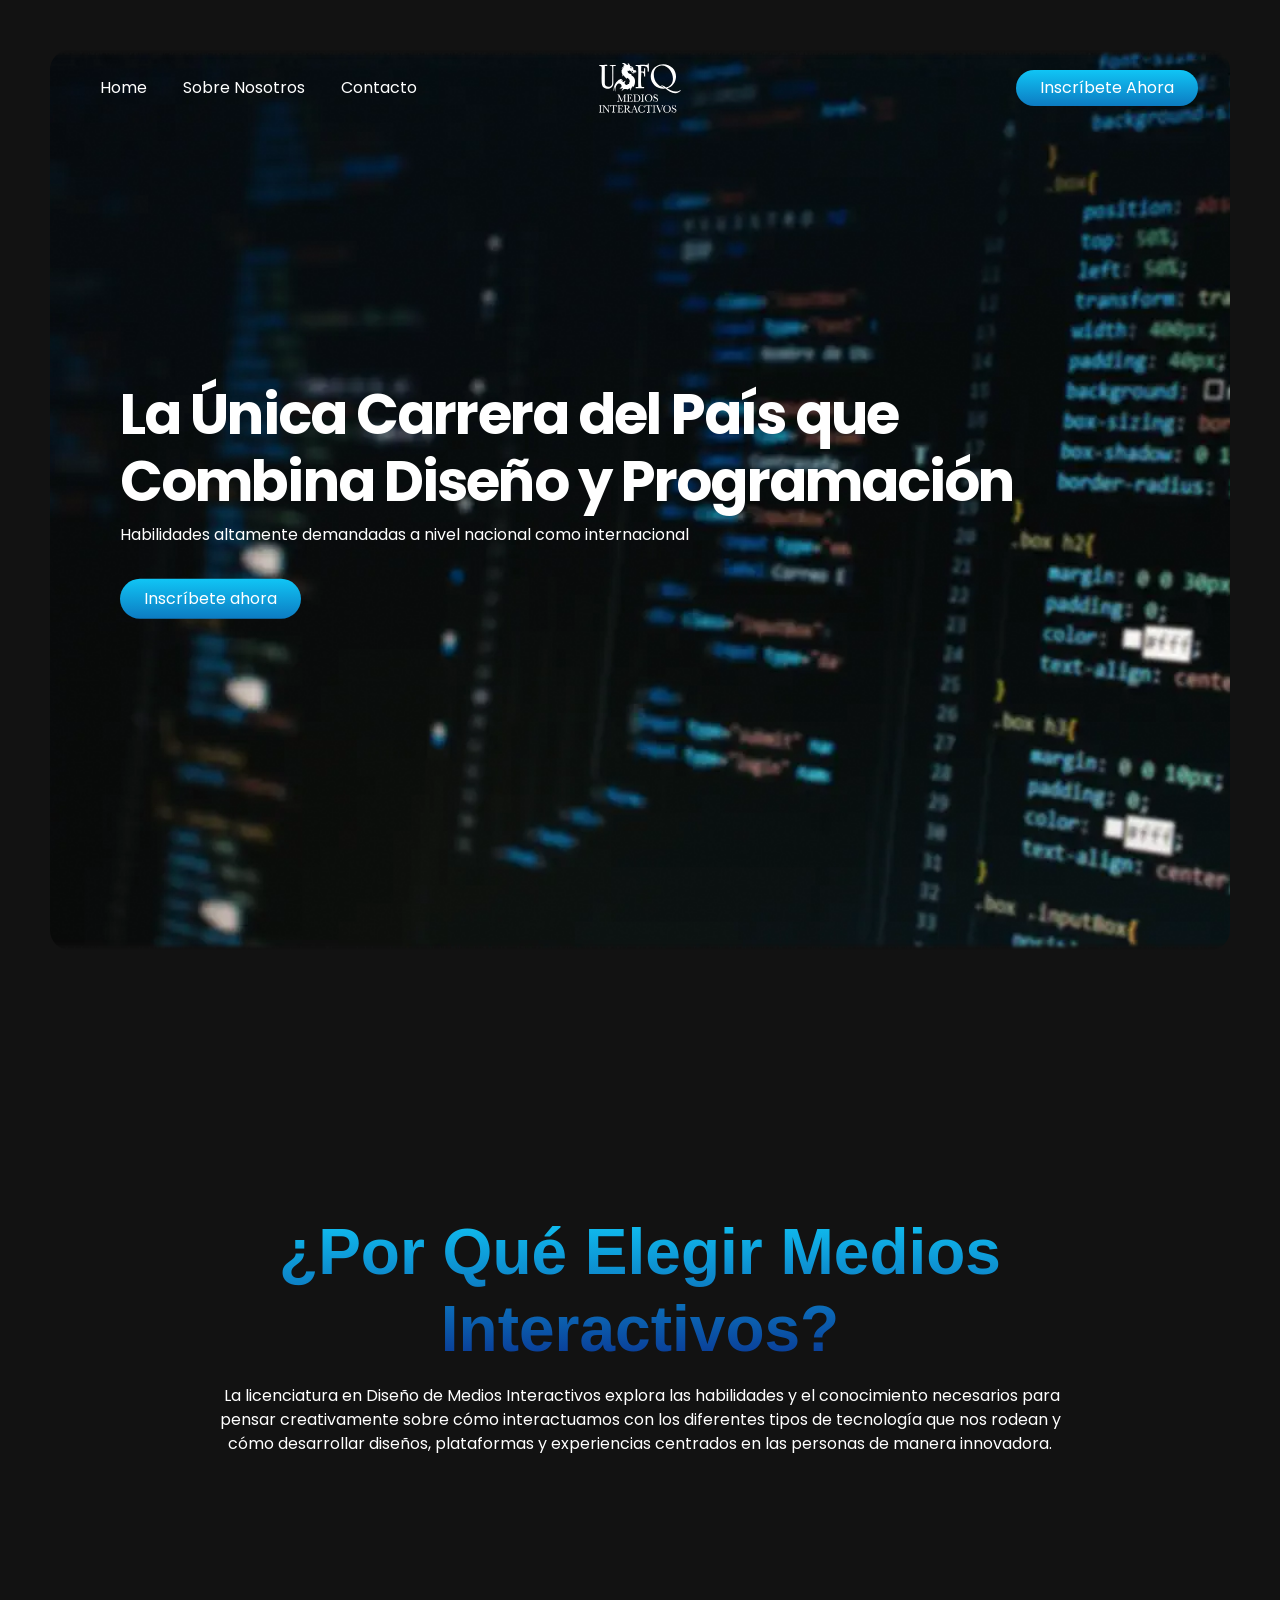
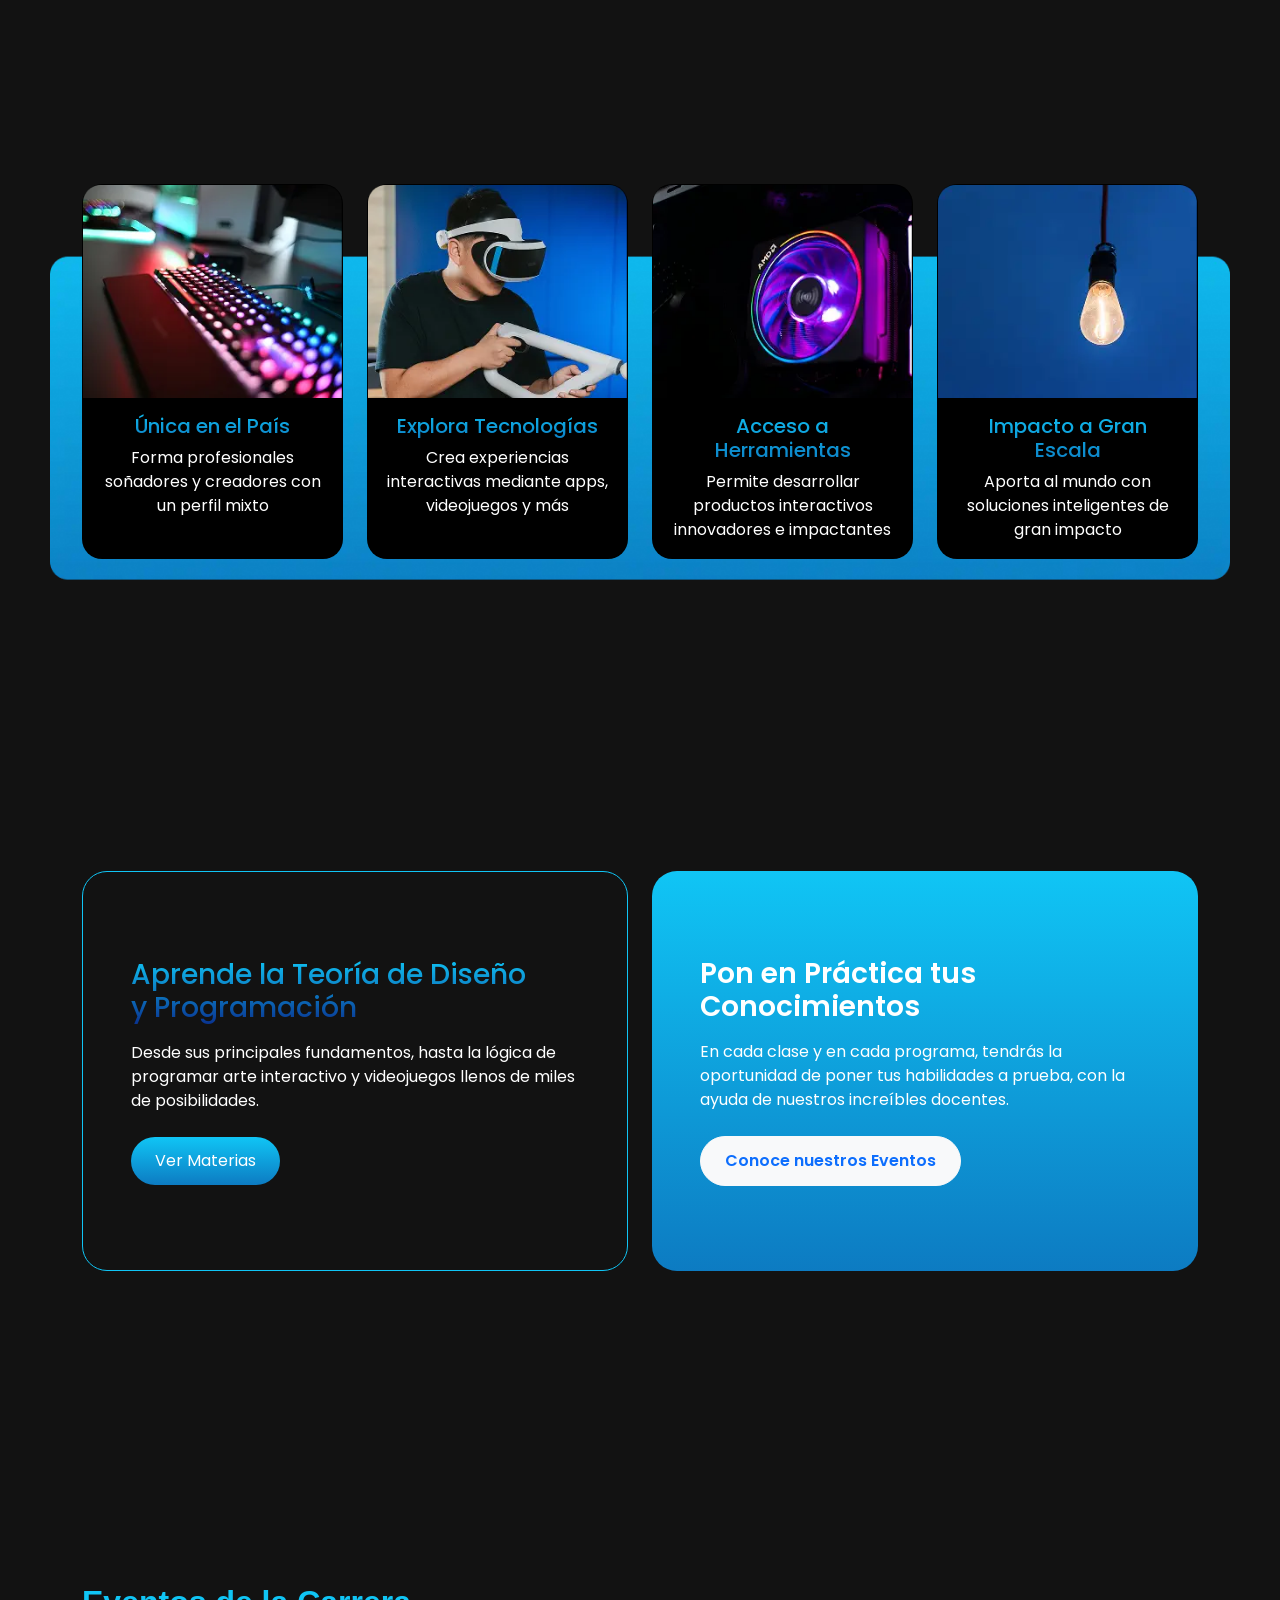
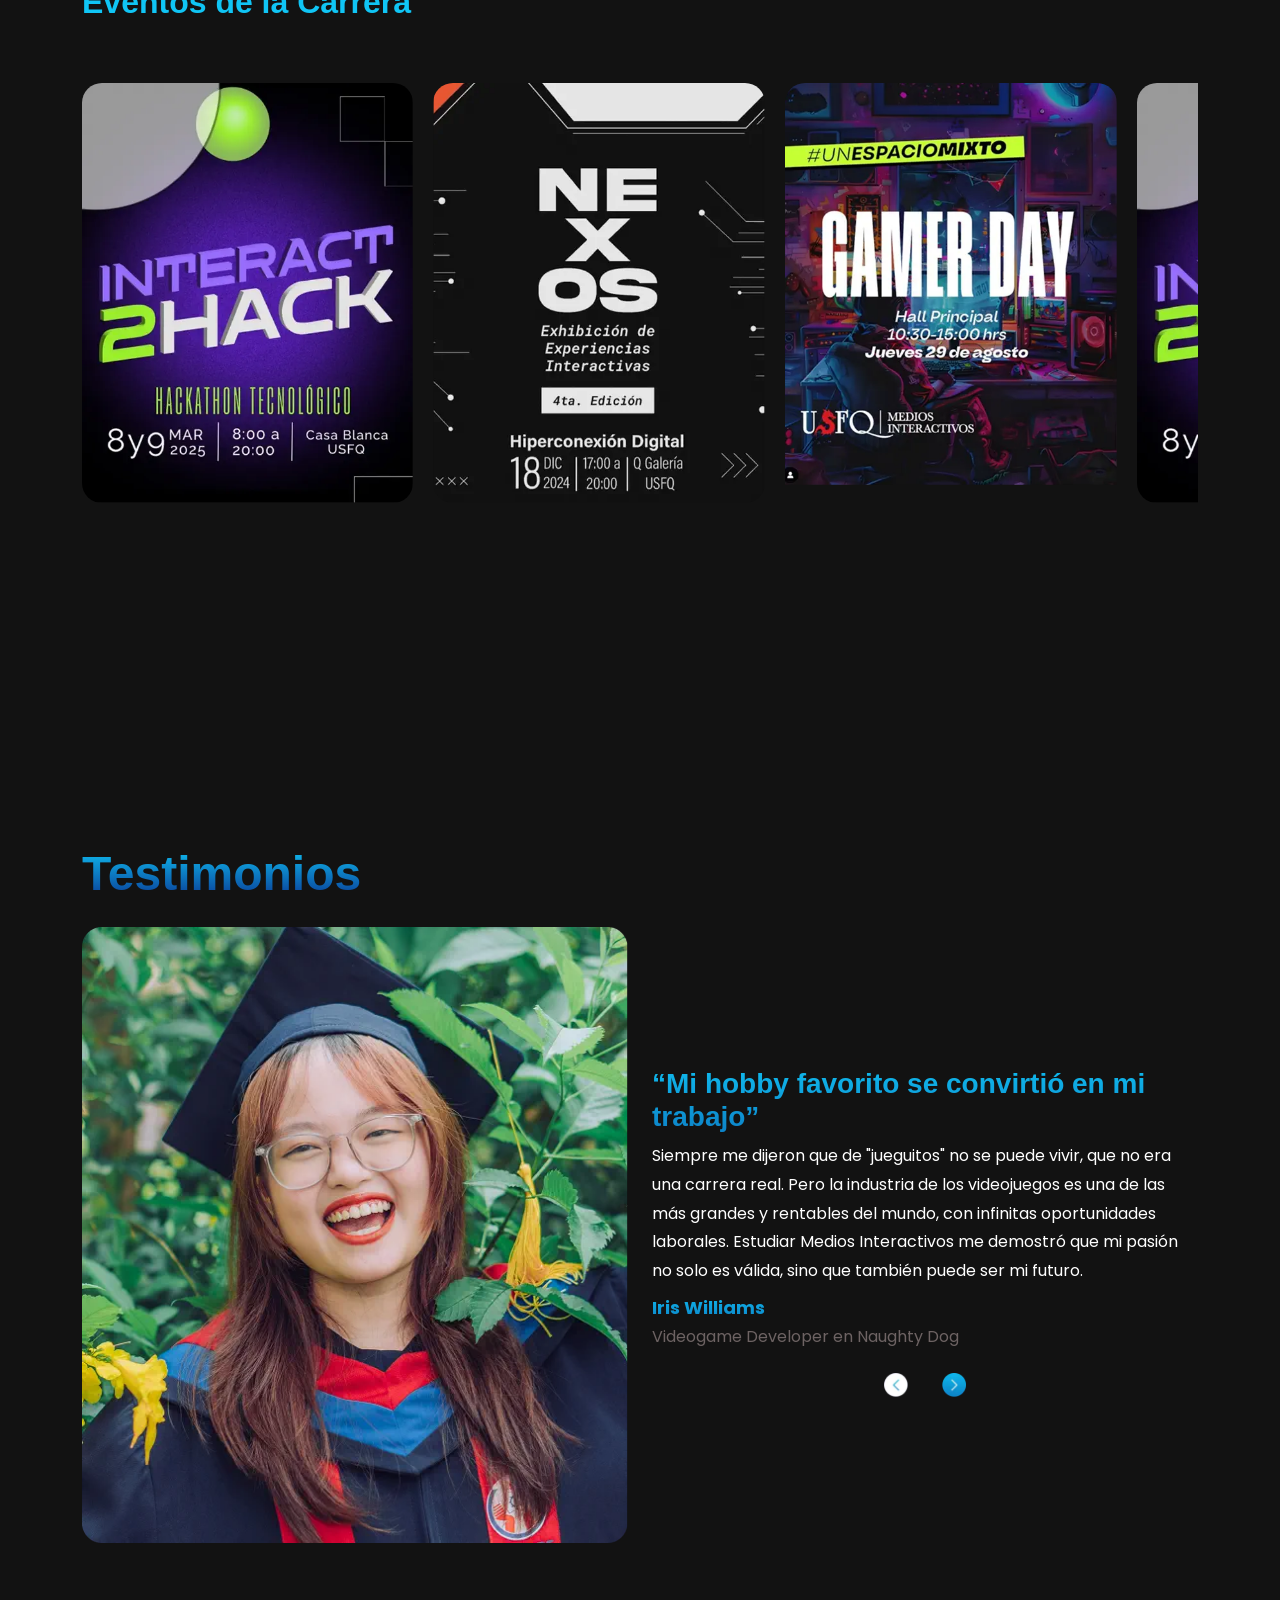
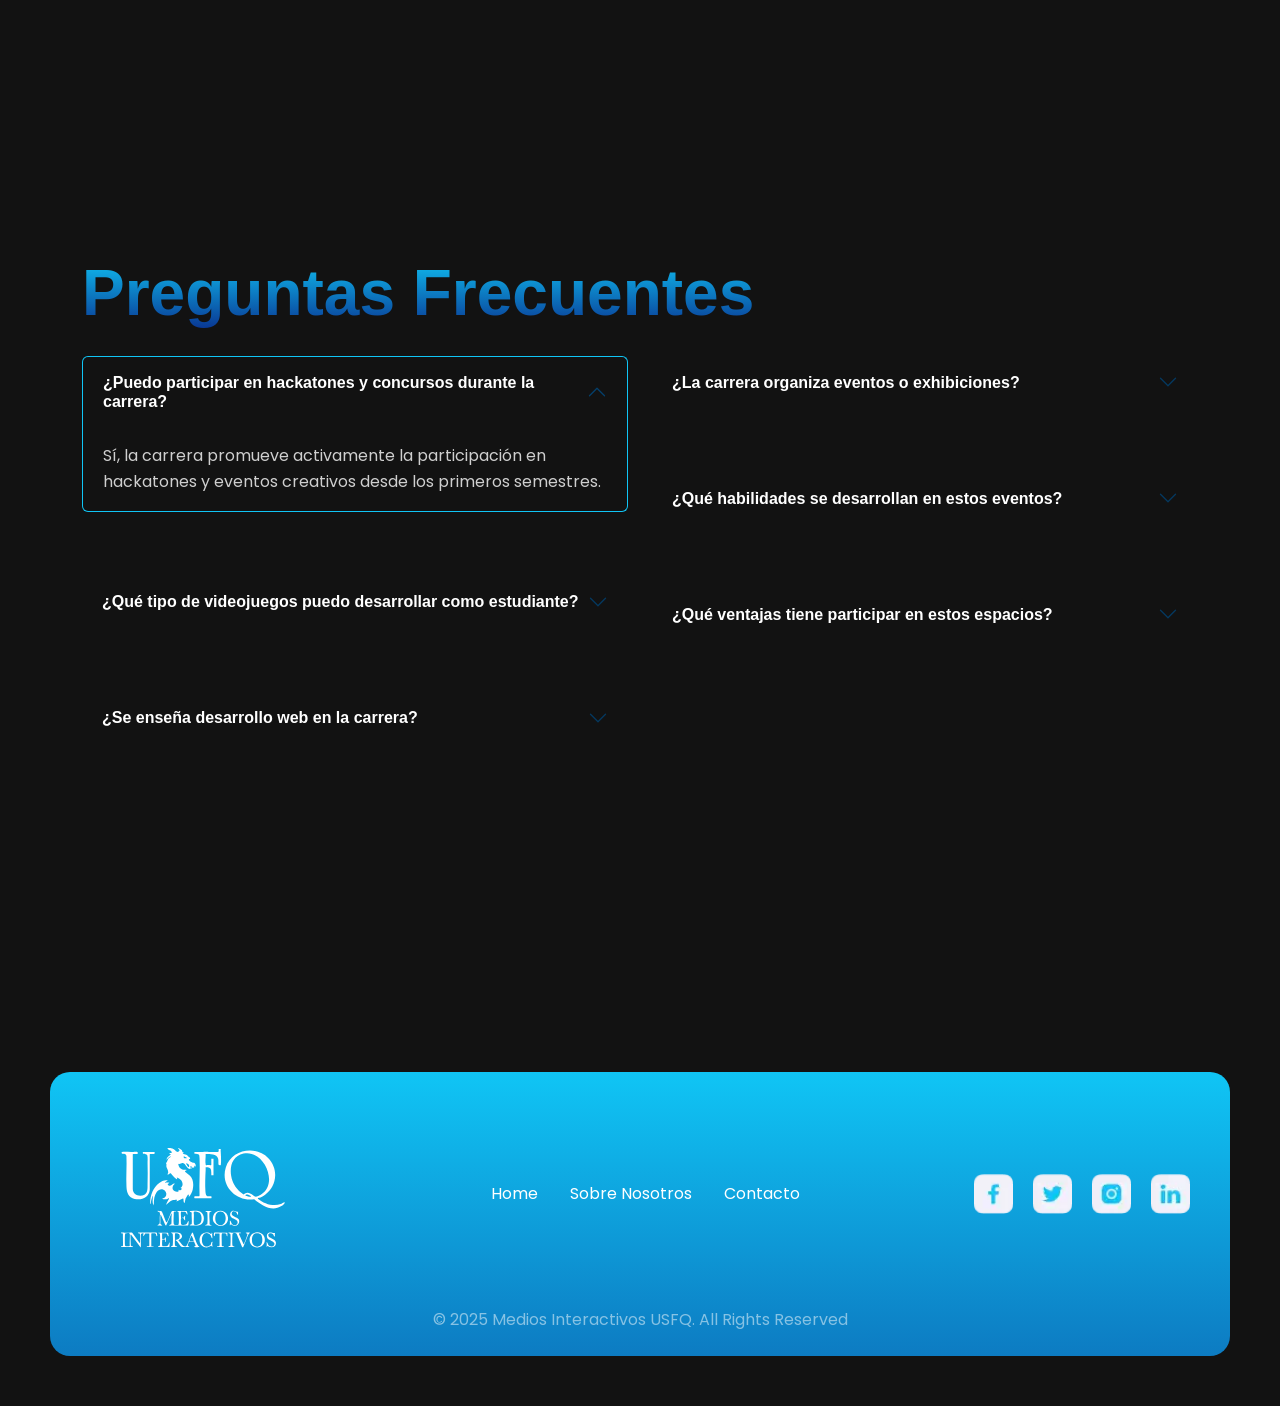
<file: BuyerPersona_2/decision.html>
<!DOCTYPE html>
<html lang="es">
  <head>
    <!-- Google tag (gtag.js) -->
    <script async src="https://www.googletagmanager.com/gtag/js?id=G-LGJJ7N65V6"></script>
    <script>
      window.dataLayer = window.dataLayer || [];
      function gtag(){dataLayer.push(arguments);}
      gtag('js', new Date());

      gtag('config', 'G-LGJJ7N65V6');
    </script>
    <meta charset="UTF-8" />
    <meta name="viewport" content="width=device-width, initial-scale=1.0" />
    <meta name="description" content="Conoce por qué Medios Interactivos es la única carrera que fusiona diseño y programación en Ecuador.">
    <title>Medios Interactivos</title>
    <link
      href="https://cdn.jsdelivr.net/npm/bootstrap@5.3.0/dist/css/bootstrap.min.css"
      rel="stylesheet"
    />
    <link rel="preconnect" href="https://fonts.googleapis.com">
    <link rel="preconnect" href="https://fonts.gstatic.com" crossorigin>
    <link rel="preconnect" href="https://cdnjs.cloudflare.com">
    <link rel="preconnect" href="https://cdn.jsdelivr.net">

    <link rel="stylesheet" href="style.css">
    <link rel="icon" href="imagenes/Clip path group 1.svg">
    <!-- Animate.css -->
    <link rel="stylesheet" href="https://cdnjs.cloudflare.com/ajax/libs/animate.css/4.1.1/animate.min.css"/>
   
  </head>

  <body class="text-white borde">
    <section
    class="hero-section position-relative wow animate__animated animate__fadeIn"
    style="
      height: 100vh;
      background: url(imagenes/AboutUs.webp) center/cover no-repeat;
      border-radius: 20px;
    "
  >
    <header class="position-absolute top-0 start-0 w-100">
        <nav class="navbar navbar-expand-md bg-dark navbar-dark">
            <div class="container position-relative">
              <button
                class="navbar-toggler"
                type="button"
                data-bs-toggle="collapse"
                data-bs-target="#navbarMenu"
                aria-controls="navbarMenu"
                aria-expanded="false"
                aria-label="Toggle navigation"
              >
                <span class="navbar-toggler-icon"></span>
              </button>
          
              <div class="collapse navbar-collapse" id="navbarMenu">
                <ul class="navbar-nav">
                    <li class="nav-item">
                      <a class="nav-link text-white" href="interes.html" style="padding: 18px;">Home</a>
                    </li>
                    <li class="nav-item">
                      <a class="nav-link text-white" href="decision.html" style="padding: 18px;">Sobre Nosotros</a>
                    </li>
                    <li class="nav-item">
                      <a class="nav-link text-white" href="accion.html" style="padding: 18px;">Contacto</a>
                    </li>
                  </ul>
                <div class="ms-auto">
                  <a
                    href="accion.html"
                    class="btn btn-gradient rounded-pill px-4 d-none d-md-inline-block"
                  >
                    Inscríbete Ahora
                  </a>
                </div>
              </div>
          
              <a
                class="navbar-brand position-absolute start-50 translate-middle-x"
                href="accion.html"
              >
                <img
                  src="imagenes/Clip path group.svg"
                  alt="Logo de Medios Interactivos USFQ"
                  style="max-height: 50px;"
                  class="img-fluid"
                />
              </a>
            </div>
          </nav>
      </header>
    <main>
    <div
  class="hero-content position-absolute top-50 start-0 translate-middle-y text-center text-md-start text-white"
  style="z-index: 5; margin-left: 70px;"
>
<h1 class="display-3 word-container" style="color: var(--Neutral-Colors-White, #FFF); font-feature-settings: 'liga' off, 'clig' off; font-family: Poppins; font-size: 56px; font-style: normal; font-weight: 700; line-height: 120%; letter-spacing: -1.876px;">
    La Única Carrera del País que <br> Combina Diseño y Programación
  </h1>
  <p>Habilidades altamente demandadas a nivel nacional como internacional</p>
  <a href="accion.html" class="btn btn-gradient rounded-pill px-4 py-2 mt-3">
    Inscríbete ahora
  </a>
</div>
  </section>
<br><br><br><br><br><br><br><br><br>


<section class="py-5">
    <div class="container">
        <div class="row">
          <div class="col-12 text-center">
            <h2 class="mb-3 dm-sans titulos animate__animated animate__fadeIn animate__slow">
                ¿Por Qué Elegir Medios Interactivos?
              </h2>
            <div class="mx-auto animate__animated animate__fadeIn animate__slower animate__delay-0.5s" style="max-width: 850px;">
              <p>
                 La licenciatura en Diseño de Medios Interactivos explora las habilidades y el conocimiento necesarios para pensar creativamente sobre cómo interactuamos con los diferentes tipos de tecnología que nos rodean y cómo desarrollar diseños, plataformas y experiencias centrados en las personas de manera innovadora.
              </p>
            </div>
          </div>
        </div>
      </div>
  </section>
  <br><br><br><br><br><br><br><br><br>

  <section class="cards-section py-5 position-relative wow animate__animated animate__fadeIn">
    <img 
      src="imagenes/Container.webp" 
      alt="Imagen decorativa" 
      class="overlay-image"
    />
    
    <div class="container">
      <div class="row row-cols-1 row-cols-md-2 row-cols-lg-4 g-4 ">
        <div class="col">
          <div class="card h-100 wow animate__animated animate__fadeIn animate_slow">
            <img src="imagenes/decision2.webp" class="card-img-top" alt="Imagen 1">
            <div class="card-body text-center">
              <h5 class="card-title" style="background: linear-gradient(180deg, #10C5F5 -20.14%, #09318F 242.87%);
                background-clip: text; color: transparent;">
                Única en el País
              </h5>
              <p class="card-text" style="color: white;">Forma profesionales soñadores y creadores con un perfil mixto</p>
            </div>
          </div>
        </div>
        <div class="col">
          <div class="card h-100 wow animate__animated animate__fadeIn animate__delay-0-2s animate_slow">
            <img src="imagenes/decision3.webp" class="card-img-top" alt="Imagen 2">
            <div class="card-body text-center">
              <h5 class="card-title" style="background: linear-gradient(180deg, #10C5F5 -20.14%, #09318F 242.87%);
                background-clip: text; color: transparent;">
                Explora Tecnologías
              </h5>
              <p class="card-text" style="color: white;">Crea experiencias interactivas mediante apps, videojuegos y más</p>
            </div>
          </div>
        </div>
        <div class="col">
          <div class="card h-100 wow animate__animated animate__fadeIn animate__delay-0-3s animate_slow">
            <img src="imagenes/decision4.webp" class="card-img-top" alt="Imagen 3">
            <div class="card-body text-center">
              <h5 class="card-title" style="background: linear-gradient(180deg, #10C5F5 -20.14%, #09318F 242.87%);
                background-clip: text; color: transparent;">
                Acceso a Herramientas
              </h5>
              <p class="card-text" style="color: white;">Permite desarrollar productos interactivos innovadores e impactantes</p>
            </div>
          </div>
        </div>
        <div class="col">
          <div class="card h-100 wow animate__animated animate__fadeIn animate__delay-0-4s animate_slow">
            <img src="imagenes/decision1.webp" class="card-img-top" alt="Imagen 4">
            <div class="card-body text-center">
              <h5 class="card-title" style="background: linear-gradient(180deg, #10C5F5 -20.14%, #09318F 242.87%);
                background-clip: text; color: transparent;">
                Impacto a Gran Escala
              </h5>
              <p class="card-text" style="color: white;">Aporta al mundo con soluciones inteligentes de gran impacto</p>
            </div>
          </div>
        </div>
      </div>
    </div>
  </section>
  <br><br><br><br><br><br><br><br><br>

  <section class="py-5">
    <div class="container">
      <div class="row g-4 justify-content-center">
  
        <!-- Card izquierda -->
        <div class="col-12 col-md-6 h-100 wow animate__animated animate__fadeIn animate__slow">
          <div class="d-flex flex-column justify-content-center h-100 p-5 text-white"
               style="
                 background-color: #121212;
                 border: 1px solid #10c5f5;
                 border-radius: 25px;
                 min-height: 400px;
               ">
            <h3 class="mb-3"
                style="background: linear-gradient(180deg, #10c5f5, #09318f);
                       background-clip: text;
                       color: transparent;">
              Aprende la Teoría de Diseño <br> y Programación
            </h3>
            <p class="mb-4">
              Desde sus principales fundamentos, hasta la lógica de programar arte interactivo y videojuegos llenos de miles de posibilidades.
            </p>
            <!-- Botón original -->
            <div class="d-flex flex-row gap-3 justify-content-start">
              <a href="https://wsexternal.usfq.edu.ec/MallaCurricular-USFQ/DetalleMallaCurricular/DetalleMalla?codigoCarrera=1DMI&out=1" target="_blank" class="btn btn-gradient rounded-pill btn-responsive">Ver Materias</a>
            </div>
          </div>
        </div>
  
        <!-- Card derecha -->
        <div class="col-12 col-md-6 h-100 wow animate__animated animate__fadeIn animate__slow">
          <div class="d-flex flex-column justify-content-center h-100 p-5 text-white"
               style="
                 background: linear-gradient(180deg, rgb(16, 197, 245) 0%, rgb(9.34, 49.44, 143) 200%);
                 border-radius: 25px;
                 min-height: 400px;
               ">
            <h3 class="mb-3 fw-semibold">
              Pon en Práctica tus <br> Conocimientos
            </h3>
            <p class="mb-4">
              En cada clase y en cada programa, tendrás la oportunidad de poner tus habilidades a prueba, con la ayuda de nuestros increíbles docentes.
            </p>
            <!-- Botón original -->
            <div class="d-flex flex-row gap-3 justify-content-start">
              <a href="#eventos" class="btn btn-light rounded-pill btn-responsive text-primary fw-semibold">
                Conoce nuestros Eventos
              </a>
            </div>
          </div>
        </div>
  
      </div>
    </div>
  </section>
  <br><br><br><br><br><br><br><br><br>
  <section class="py-5" style="background-color: #121212;" id="eventos">
    <div class="container">
      <div class="row justify-content-between align-items-center mb-4">
        <div class="col-12 col-md-6">
          <h2 style="color: #10c5f5; font-weight: bold;">Eventos de la Carrera</h2>
        </div>

      </div>
  
      <!-- Carrusel de imágenes auto-scroll -->
      <div class="evento-carousel-wrapper wow animate__animated animate__fadeIn animate__slow">
        <div class="evento-carousel-track">
          <img src="imagenes/evento1.webp" class="evento-img" alt="Interack2Hack USFQ" />
          <img src="imagenes/evento2.webp" class="evento-img" alt="Nexos 2024 USFQ" />
          <img src="imagenes/evento3.webp" class="evento-img" alt="Gamer Day DIM USFQ" />
          <img src="imagenes/evento1.webp" class="evento-img" alt="Interack2Hack USFQ" />
          <img src="imagenes/evento2.webp" class="evento-img" alt="Nexos 2024 USFQ" />
          <img src="imagenes/evento3.webp" class="evento-img" alt="Gamer Day DIM USFQ" />
        </div>
      </div>
    </div>
  </section>
  <br><br><br><br><br><br><br><br><br>

  <section class="testimonials-section py-5">
    <div class="container">
      <h2 class="text-center text-md-start mb-4 dm-sans titulos wow animate__animated animate__fadeIn animate__slow" style="font-size: 48px;">Testimonios</h2>
      
      <div id="testimonialCarousel" class="carousel slide" >
        <div class="carousel-inner">
          <div class="carousel-item active">
            <div class="row align-items-center gy-4">
              <div class="col-12 col-md-6 wow animate__animated animate__fadeIn animate__slow">
                <img src="imagenes/testimonio1.webp" class="img-fluid" alt="Testimonial 1">
              </div>
              <div class="col-12 col-md-6 text-center text-md-start wow animate__animated animate__fadeIn animate__slower animate__delay-0.5">
                <h5 class="mb-2 dm-sans" style="background: linear-gradient(180deg, #10C5F5 -20.14%, #09318F 242.87%);
                    background-clip: text; color: transparent; font-size: 28px;">
                  “Mi hobby favorito se convirtió en mi trabajo”
                </h5>
                <p class="mb-2" style="font-size: 16px; color: #ffffff; line-height: 1.8;">
                  Siempre me dijeron que de "jueguitos" no se puede vivir, que no era una carrera real. Pero la industria de los videojuegos es una de las más grandes y rentables del mundo, con infinitas oportunidades laborales. Estudiar Medios Interactivos me demostró que mi pasión no solo es válida, sino que también puede ser mi futuro.
                </p>
                <p class="mb-1 fw-bold" style="font-size: 18px; background: linear-gradient(180deg, #10C5F5 -20.14%, #09318F 242.87%);
                    background-clip: text; color: transparent;">
                  Iris Williams
                </p>
                <p class="mb-0" style="font-size: 16px; color: #6d6363;">Videogame Developer en Naughty Dog</p>
                <div class="d-flex justify-content-center mt-3">
                  <button class="btn me-2" data-bs-target="#testimonialCarousel" data-bs-slide="prev">
                    <img src="imagenes/Secondary Cricle Button.webp" alt="Anterior" style="height: 24px;">
                  </button>
                  <button class="btn" data-bs-target="#testimonialCarousel" data-bs-slide="next">
                    <img src="imagenes/Secondary Cricle Button (1).webp" alt="Siguiente" style="height: 24px;">
                  </button>
                </div>
              </div>
            </div>
          </div>
          
          <div class="carousel-item">
            <div class="row align-items-center gy-4">
              <div class="col-12 col-md-6">
                <img src="imagenes/testimonio2.webp" class="img-fluid" alt="Testimonial 1">
              </div>
              <div class="col-12 col-md-6 text-center text-md-start">
                <h5 class="mb-2 dm-sans" style="background: linear-gradient(180deg, #10C5F5 -20.14%, #09318F 242.87%);
                    background-clip: text; color: transparent; font-size: 28px;">
                  "De jugadora a creadora"
                </h5>
                <p class="mb-2" style="font-size: 16px; color: #ffffff; line-height: 1.8;">
                  Estudiar Medios Interactivos ha sido una experiencia increíble; las clases de videojuegos me han permitido combinar creatividad y tecnología para desarrollar mundos inmersivos. Aprender sobre diseño, narrativa y programación me ha dado las herramientas para crear experiencias interactivas únicas.
                </p>
                <p class="mb-1 fw-bold" style="font-size: 18px; background: linear-gradient(180deg, #10C5F5 -20.14%, #09318F 242.87%);
                    background-clip: text; color: transparent;">
                  Belen Ortega
                </p>
                <p class="mb-0" style="font-size: 16px; color: #6d6363;">Video Game Designer en Ubisoft</p>
                <div class="d-flex justify-content-center mt-3">
                  <button class="btn me-2" data-bs-target="#testimonialCarousel" data-bs-slide="prev">
                    <img src="imagenes/Secondary Cricle Button.webp" alt="Anterior" style="height: 24px;">
                  </button>
                  <button class="btn" data-bs-target="#testimonialCarousel" data-bs-slide="next">
                    <img src="imagenes/Secondary Cricle Button (1).webp" alt="Siguiente" style="height: 24px;">
                  </button>
                </div>
              </div>
            </div>
          </div>
          
        </div>
      </div>
    </div>
  </section>
  <br><br><br><br><br><br><br><br><br>


  <section class="faq-section py-5 wow animate__animated animate__fadeIn animate__slower animate__delay-0.5s">
    <div class="container">
      <h2 class="text-start mb-4 dm-sans titulos">
        Preguntas Frecuentes
      </h2>
      
      <div class="row">
        <div class="col-12 col-md-6">
          <div class="accordion" id="faqAccordionLeft">
            <div class="accordion-item">
              <h2 class="accordion-header " id="headingOneLeft" style="font-weight: 700;">
                <button
                  class="accordion-button"
                  type="button"
                  data-bs-toggle="collapse"
                  data-bs-target="#collapseOneLeft"
                  aria-expanded="true"
                  aria-controls="collapseOneLeft"
                >
                ¿Puedo participar en hackatones y concursos durante la carrera?                </button>
              </h2>
              <div
                id="collapseOneLeft"
                class="accordion-collapse collapse show"
                aria-labelledby="headingOneLeft"
                data-bs-parent="#faqAccordionLeft"
              >
                <div class="accordion-body">
                  Sí, la carrera promueve activamente la participación en hackatones y eventos creativos desde los primeros semestres.

                </div>
              </div>
            </div>
  
            <div class="accordion-item">
              <h2 class="accordion-header" id="headingTwoLeft">
                <button
                  class="accordion-button collapsed"
                  type="button"
                  data-bs-toggle="collapse"
                  data-bs-target="#collapseTwoLeft"
                  aria-expanded="false"
                  aria-controls="collapseTwoLeft"
                >
                ¿Qué tipo de videojuegos puedo desarrollar como estudiante?
              </button>
              </h2>
              <div
                id="collapseTwoLeft"
                class="accordion-collapse collapse"
                aria-labelledby="headingTwoLeft"
                data-bs-parent="#faqAccordionLeft"
              >
                <div class="accordion-body">
                  Desde juegos 2D sencillos hasta experiencias en VR o AR. Aprenderás herramientas como Unity y motores gráficos.
                </div>
              </div>
            </div>
  
            <div class="accordion-item">
              <h2 class="accordion-header" id="headingThreeLeft">
                <button
                  class="accordion-button collapsed"
                  type="button"
                  data-bs-toggle="collapse"
                  data-bs-target="#collapseThreeLeft"
                  aria-expanded="false"
                  aria-controls="collapseThreeLeft"
                >
                ¿Se enseña desarrollo web en la carrera?
              </button>
              </h2>
              <div
                id="collapseThreeLeft"
                class="accordion-collapse collapse"
                aria-labelledby="headingThreeLeft"
                data-bs-parent="#faqAccordionLeft"
              >
                <div class="accordion-body">
                  Sí, hay materias enfocadas en front-end y back-end, donde podrás crear sitios web interactivos y funcionales.

                </div>
              </div>
            </div>
          </div>
        </div>
        
        <div class="col-12 col-md-6">
          <div class="accordion" id="faqAccordionRight">
            <div class="accordion-item">
              <h2 class="accordion-header" id="headingOneRight">
                <button
                  class="accordion-button collapsed"
                  type="button"
                  data-bs-toggle="collapse"
                  data-bs-target="#collapseOneRight"
                  aria-expanded="false"
                  aria-controls="collapseOneRight"
                >
                ¿La carrera organiza eventos o exhibiciones?
              </button>
              </h2>
              <div
                id="collapseOneRight"
                class="accordion-collapse collapse"
                aria-labelledby="headingOneRight"
                data-bs-parent="#faqAccordionRight"
              >
                <div class="accordion-body">
                  ¡Claro! Eventos como NEXOS o Gamer Day te permiten mostrar tus proyectos al público y conectarte con la industria.
                </div>
              </div>
            </div>
  
            <div class="accordion-item">
              <h2 class="accordion-header" id="headingTwoRight">
                <button
                  class="accordion-button collapsed"
                  type="button"
                  data-bs-toggle="collapse"
                  data-bs-target="#collapseTwoRight"
                  aria-expanded="false"
                  aria-controls="collapseTwoRight"
                >
                ¿Qué habilidades se desarrollan en estos eventos?
              </button>
              </h2>
              <div
                id="collapseTwoRight"
                class="accordion-collapse collapse"
                aria-labelledby="headingTwoRight"
                data-bs-parent="#faqAccordionRight"
              >
                <div class="accordion-body">
                  Trabajo en equipo, liderazgo, resolución de problemas y presentación de ideas, todo en un entorno real y dinámico.

                </div>
              </div>
            </div>
  
            <div class="accordion-item">
              <h2 class="accordion-header" id="headingThreeRight">
                <button
                  class="accordion-button collapsed"
                  type="button"
                  data-bs-toggle="collapse"
                  data-bs-target="#collapseThreeRight"
                  aria-expanded="false"
                  aria-controls="collapseThreeRight"
                >
                ¿Qué ventajas tiene participar en estos espacios?
              </button>
              </h2>
              <div
                id="collapseThreeRight"
                class="accordion-collapse collapse"
                aria-labelledby="headingThreeRight"
                data-bs-parent="#faqAccordionRight"
              >
                <div class="accordion-body">
                  Te preparan para el mundo laboral, amplías tu red de contactos y fortaleces tu portafolio con proyectos reales.

                </div>
              </div>
            </div>
          </div>
        </div>
      </div>
    </div>
  </section>

  <br><br><br><br><br><br><br><br><br>
  </main>
 
    <footer class="py-4 bg-dark text-white-50 wow animate__animated animate__fadeIn animate__slow">
        <div class="container">
          <div class="row align-items-center">
            <div
              class="col-12 col-md-auto text-center mb-3 mb-md-0 order-1 order-md-1"
              style="padding: 52px 51px 44px 51px;"
            >
              <img
                src="imagenes/Clip path group.svg"
                alt="Imagen Izquierda"
                style="height: 100px;"
              />
            </div>
      
            <div class="col-12 col-md text-center order-2 order-md-2 mb-3 mb-md-0">
              <ul class="nav justify-content-center">
                <li class="nav-item">
                  <a class="nav-link text-white" href="interes.html">Home</a>
                </li>
                <li class="nav-item">
                  <a class="nav-link text-white" href="decision.html"
                    >Sobre Nosotros</a
                  >
                </li>
                <li class="nav-item">
                  <a class="nav-link text-white" href="accion.html">Contacto</a>
                </li>
              </ul>
            </div>
      
            <div
              class="col-12 col-md-auto text-center order-3 order-md-3"
            >
              <a href="https://www.facebook.com/MediosInteractivosUSFQ" target="_blank" style="margin: 0 8px; text-decoration: none;">
                <img src="imagenes/Facebook.webp" alt="Facebook" style="height: 40px;" />
              </a>
              <a href="https://x.com/USFQ_Ecuador" target="_blank" style="margin: 0 8px; text-decoration: none;">
                <img src="imagenes/Twitter.webp" alt="Twitter" style="height: 40px;" />
              </a>
              <a href="https://www.instagram.com/interactivosusfq/" target="_blank" style="margin: 0 8px; text-decoration: none;">
                <img src="imagenes/Instagram.webp" alt="Instagram" style="height: 40px;" />
              </a>
              <a href="https://www.linkedin.com/school/usfq/posts/?feedView=all" target="_blank" style="margin: 0 8px; text-decoration: none;">
                <img src="imagenes/LinkedIn.webp" alt="LinkedIn" style="height: 40px;" />
              </a>
              
            </div>
          </div>
      
          <div class="row mt-3">
            <div class="col text-center" >
              <p class="mb-0">
                © 2025 Medios Interactivos USFQ. All Rights Reserved
              </p>
            </div>
          </div>
        </div>
      </footer>
    <script
      src="https://cdn.jsdelivr.net/npm/bootstrap@5.3.0/dist/js/bootstrap.bundle.min.js"
    ></script>
    <script src="https://cdnjs.cloudflare.com/ajax/libs/wow/1.1.2/wow.min.js"></script>

<script>
  new WOW({
    boxClass:     'wow',      // clase que activa wow.js
    animateClass: 'animate__animated',
    offset:       0,
    mobile:       true,
    live:         true,
    resetAnimation: true      // 🔁 habilita repetir animación
  }).init();
</script>
<script>
  document.querySelectorAll('.wow').forEach((el) => {
    el.addEventListener('animationend', () => {
      el.classList.remove('animate__animated', 'animate__fadeIn');
      void el.offsetWidth; // Forzar reflow
      el.classList.add('animate__animated', 'animate__fadeIn');
    });
  });
</script>
  </body>
</html>
</file>
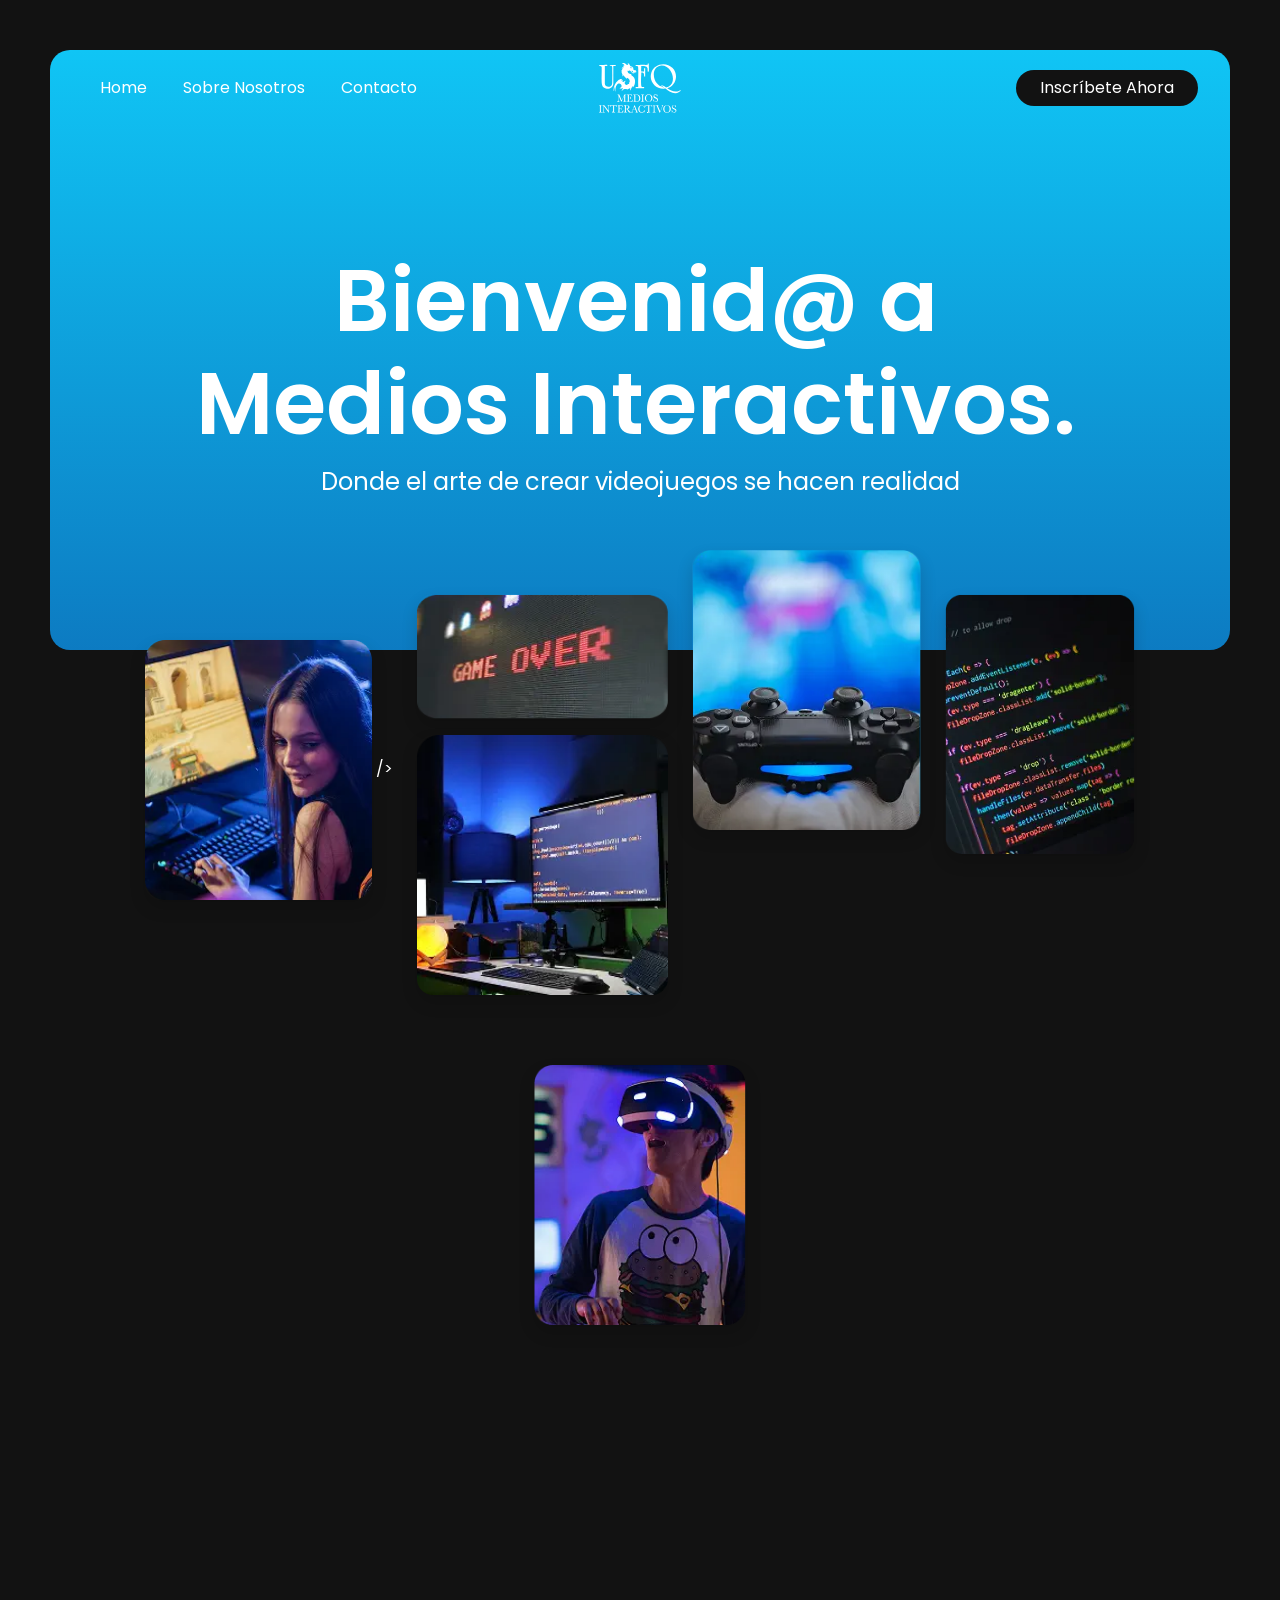
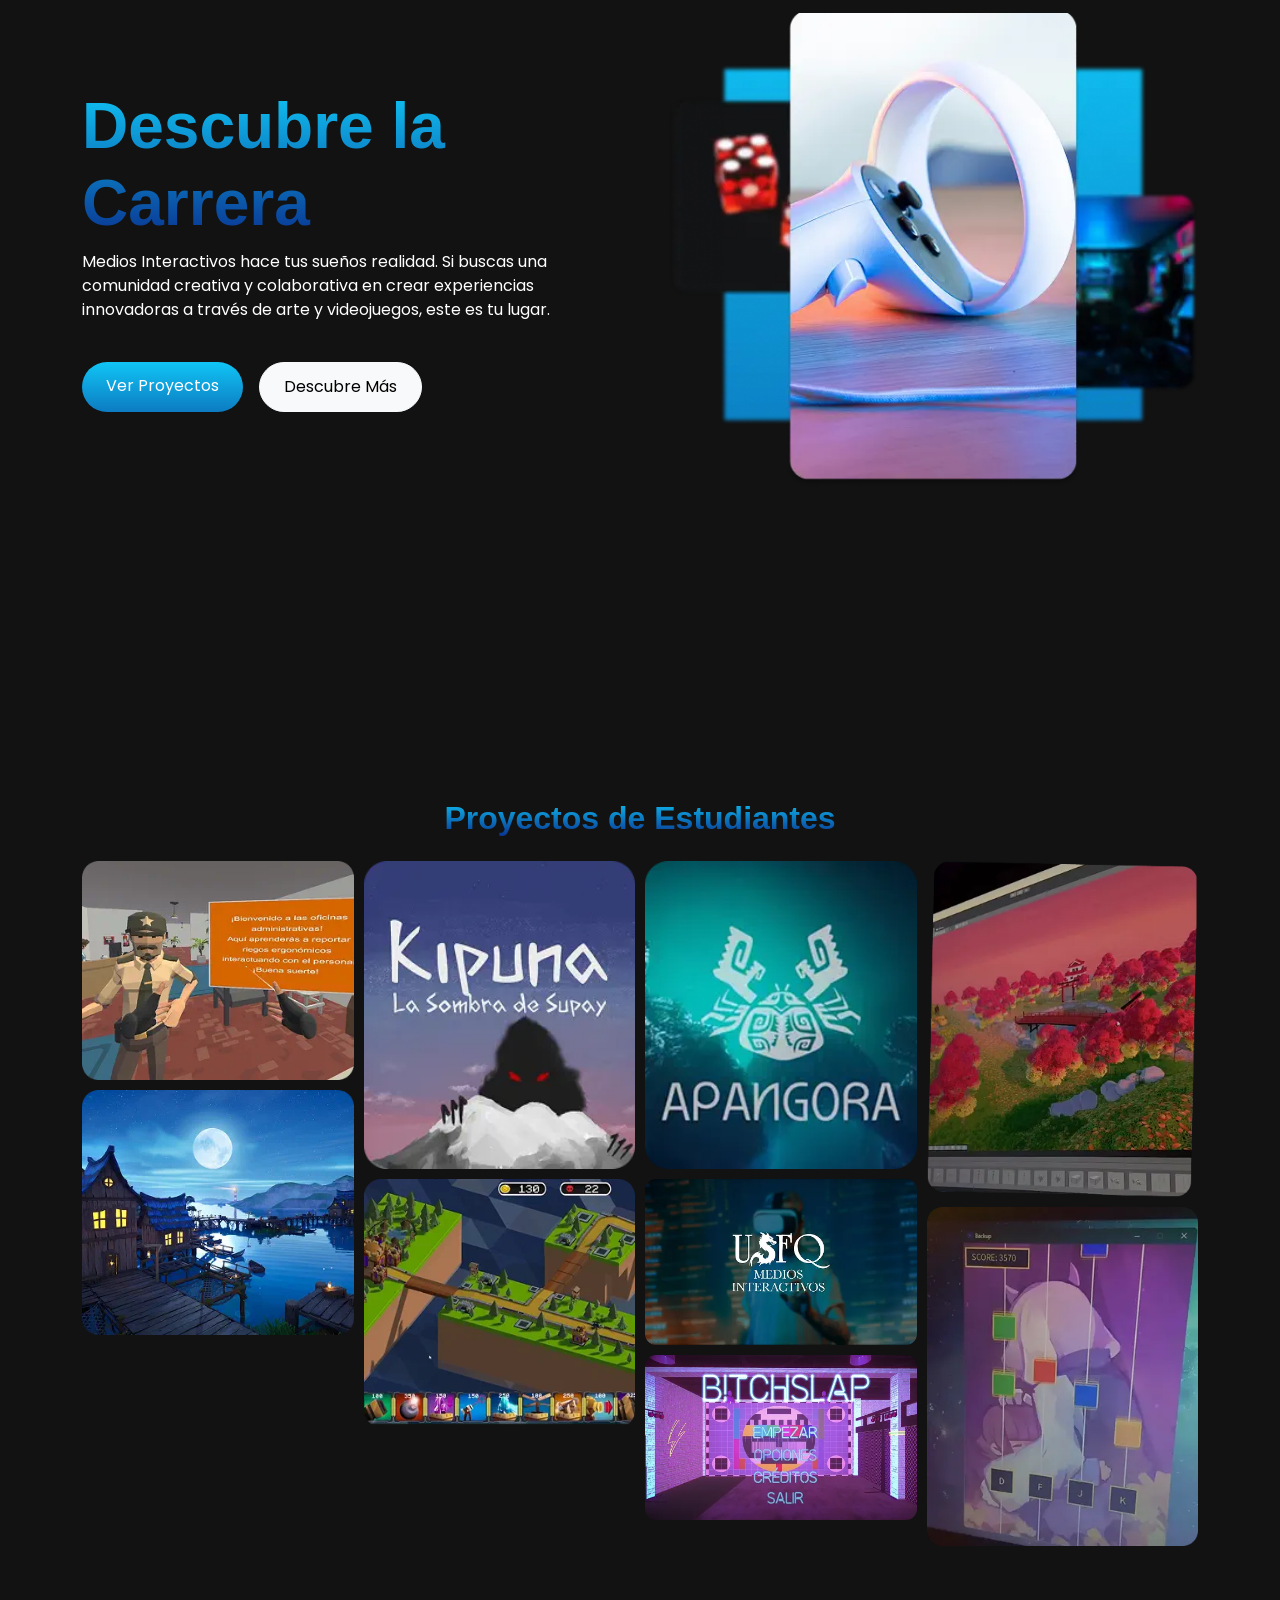
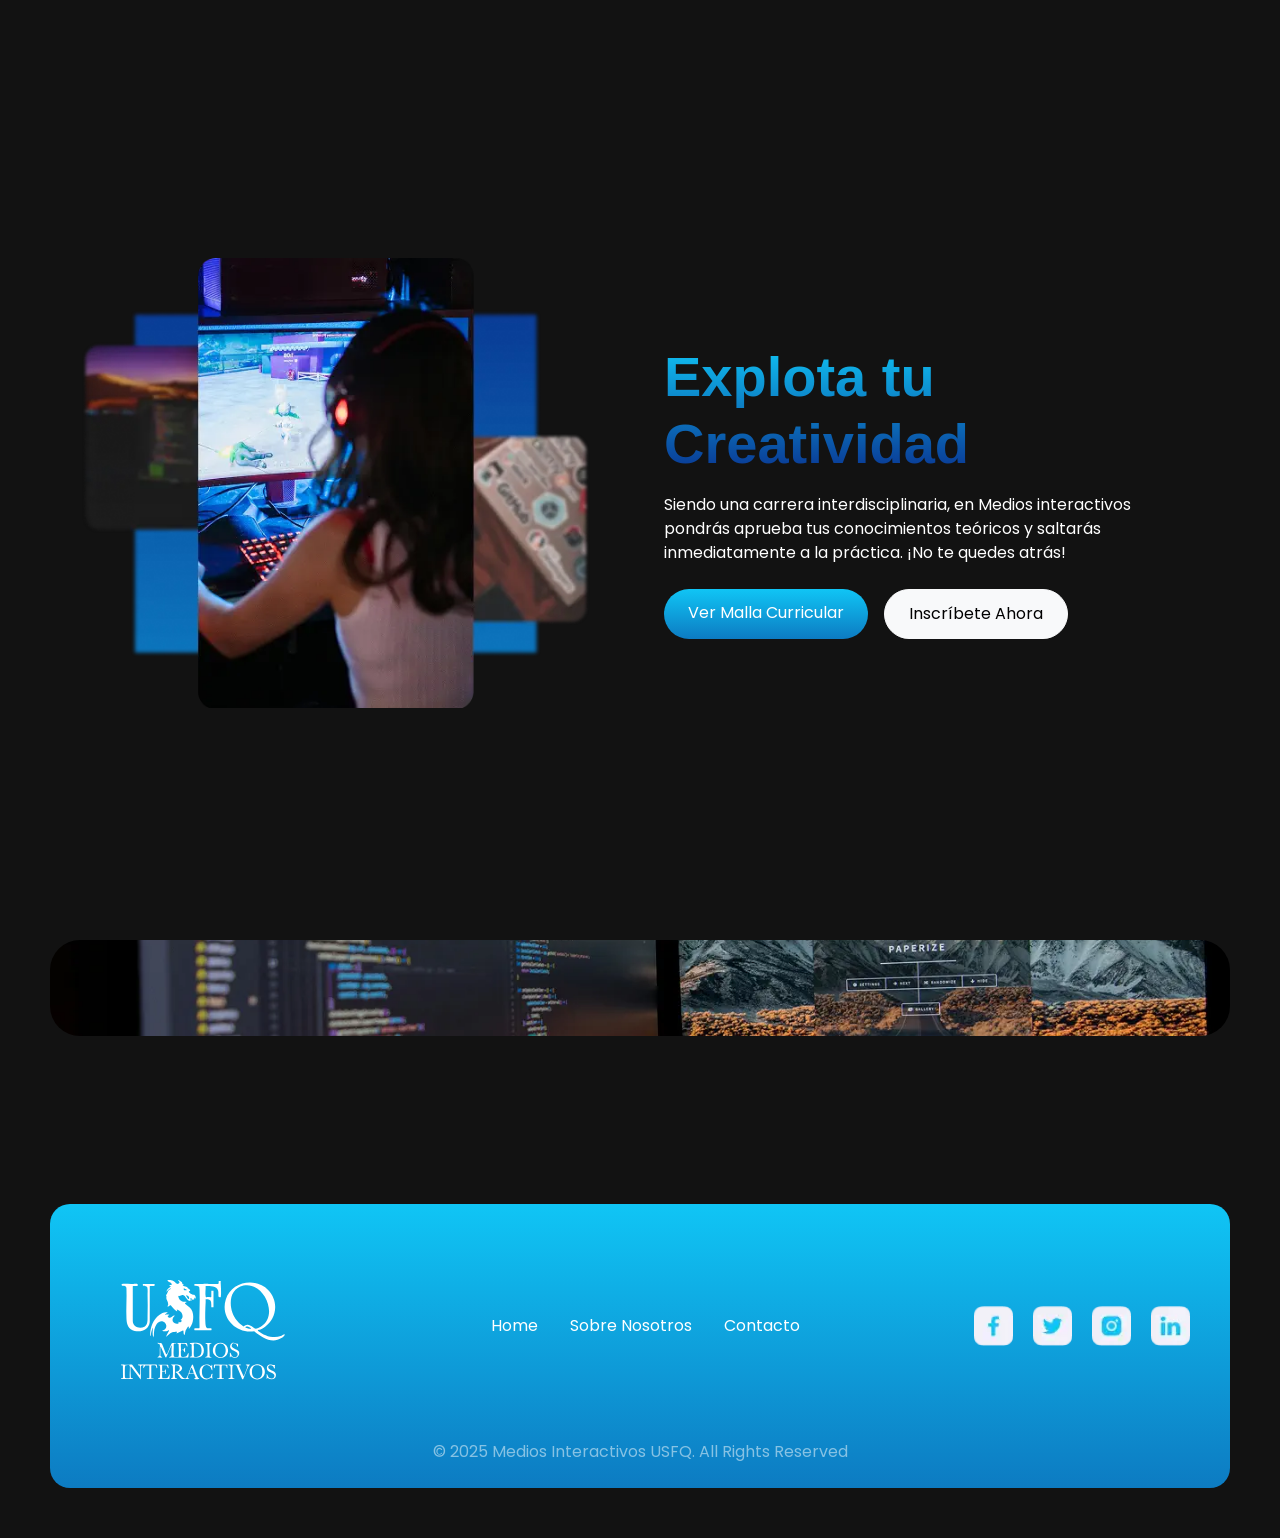
<file: BuyerPersona_2/interes.html>
<!DOCTYPE html>
<html lang="es">
  <head>
    <!-- Google tag (gtag.js) -->
    <script async src="https://www.googletagmanager.com/gtag/js?id=G-LGJJ7N65V6"></script>
    <script>
      window.dataLayer = window.dataLayer || [];
      function gtag(){dataLayer.push(arguments);}
      gtag('js', new Date());

      gtag('config', 'G-LGJJ7N65V6');
    </script>
    <meta charset="UTF-8" />
    <meta name="description" content="Explora cómo la carrera de Medios Interactivos conecta arte, tecnología y diseño con el futuro digital.">
    <meta name="viewport" content="width=device-width, initial-scale=1.0" />
    <link rel="preconnect" href="https://fonts.googleapis.com">
    <link rel="preconnect" href="https://fonts.gstatic.com" crossorigin>
    <link rel="preconnect" href="https://cdnjs.cloudflare.com">
    <link rel="preconnect" href="https://cdn.jsdelivr.net">
    
    <title>Medios Interactivos</title>
    
    <!-- Bootstrap -->
    <link
      href="https://cdn.jsdelivr.net/npm/bootstrap@5.3.0/dist/css/bootstrap.min.css"
      rel="stylesheet"
    />
    
    <!-- Estilos propios -->
    <link rel="stylesheet" href="style.css" />
    <link rel="icon" href="imagenes/Clip path group 1.svg">
    <!-- Animate.css -->
    <link rel="preload" as="style" href="https://cdnjs.cloudflare.com/ajax/libs/animate.css/4.1.1/animate.min.css" onload="this.onload=null;this.rel='stylesheet'">
    <noscript><link rel="stylesheet" href="https://cdnjs.cloudflare.com/ajax/libs/animate.css/4.1.1/animate.min.css"></noscript>
  </head>

  <body class="text-white borde">
    <section
      class="hero-section position-relative overflow-visible pb-5 wow animate__animated animate__fadeIn"
      style="
        background: linear-gradient(180deg, rgb(16, 197, 245) 0%, rgb(9, 49, 143) 200%);
        border-radius:20px;
        height: 600px;
      "
    >
      <!-- NAVBAR -->
      <header class="position-absolute top-0 start-0 w-100" style="z-index: 10;">
        <nav class="navbar navbar-expand-md bg-dark navbar-dark">
          <div class="container position-relative">
            <button
              class="navbar-toggler"
              type="button"
              data-bs-toggle="collapse"
              data-bs-target="#navbarMenu"
              aria-controls="navbarMenu"
              aria-expanded="false"
              aria-label="Toggle navigation"
              style="z-index: 1050;"
            >
              <span class="navbar-toggler-icon"></span>
            </button>

            <div class="collapse navbar-collapse" id="navbarMenu">
              <ul class="navbar-nav">
                <li class="nav-item">
                  <a class="nav-link text-white" href="interes.html" style="padding: 18px;">Home</a>
                </li>
                <li class="nav-item">
                  <a class="nav-link text-white" href="decision.html" style="padding: 18px;">Sobre Nosotros</a>
                </li>
                <li class="nav-item">
                  <a class="nav-link text-white" href="accion.html" style="padding: 18px;">Contacto</a>
                </li>
              </ul>
              <div class="ms-auto">
                <a
                  href="accion.html"
                  class="btn btn-negro rounded-pill px-4 d-none d-md-inline-block"
                >
                  Inscríbete Ahora
                </a>
              </div>
            </div>

            <a
              class="navbar-brand position-absolute start-50 translate-middle-x"
              href="../index.html"
              style="z-index: 1100;"
            >
              <img
                src="imagenes/Clip path group.svg"
                alt="Logo de Medios Interactivos USFQ"
                style="max-height: 50px;"
                class="img-fluid"
              />
            </a>
          </div>
        </nav>
      </header>

      <main>
      <!-- Texto principal -->
      <div class="container text-center position-relative z-2" style="padding-top: 200px;">
        <h1 class="display-3 word-container"
            style="font-family: 'Poppins', sans-serif; font-size: 86px; font-weight: 700;">
          <span class="word d-block">Bienvenid@ a</span>
          <span class="word d-block">Medios Interactivos.</span>
        </h1>
        <p style="font-size: 24px;">Donde el arte de crear videojuegos se hacen realidad</p>
      </div>
    </section>


    <div class="container position-relative" style="z-index: 5;">
      <div class="row justify-content-center gx-4 gy-4 imagenes-hero">
        <div class="col-6 col-md-auto wow animate__animated animate__fadeIn animate__delay-0-2s animate_slow" style="margin-top: 70px;">
          <img src="imagenes/Image Placeholder-3.webp" class="rounded-4 shadow img-fluid" style="height: 260px;" alt="Estudiante trabajando en proyecto interactivo"> />
        </div>
    
        <!-- DIV que se divide en 2 imágenes verticales -->
        <div class="col-6 col-md-auto d-flex flex-column gap-3  ">
          <img src="imagenes/Image Container-1.webp" class="rounded-4 shadow img-fluid wow animate__animated animate__fadeIn animate__delay-0-4s animate_slow" style="height: 125px;" alt="Interfaz gráfica de videojuego desarrollado en clase" />
          <img src="imagenes/Image Container.webp" class="rounded-4 shadow img-fluid wow animate__animated animate__fadeIn animate__delay-0-5s animate_slow" style="height: 260px;"alt="Diseño creativo digital en desarrollo" />
        </div>
    
        <div class="col-6 col-md-auto wow animate__animated animate__fadeIn animate__delay-0-3s animate_slow"  style="margin-top: -20px;">
          <img src="imagenes/Image Placeholder.webp" class="rounded-4 shadow img-fluid" style="height: 280px;" alt="Estudiante utilizando equipo tecnológico en clase" />
        </div>
        <div class="col-6 col-md-auto wow animate__animated animate__fadeIn animate__delay-0-4s animate_slow">
          <img src="imagenes/Image Placeholder-1.webp" class="rounded-4 shadow img-fluid" style="height: 260px;" alt="Diseño 3D realizado en curso de medios interactivos"/>
        </div>
        <div class="col-6 col-md-auto wow animate__animated animate__fadeIn animate__delay-0-5s animate_slow" style="margin-top: 70px;">
          <img src="imagenes/Image Placeholder-2.webp" class="rounded-4 shadow img-fluid" style="height: 260px;" alt="Simulación virtual desarrollada por estudiantes"/>
        </div>
      </div>
    </div>
      </section>
    
  <br><br><br><br><br><br><br><br><br><br>

  <section class="espacio-mixto py-5">
      <div class="container">
        <div class="row align-items-center">
          
          <!-- Texto centrado en móvil, alineado a la izq en desktop -->
          <div class="col-12 col-md-6 text-center text-md-start wow animate__animated animate__fadeIn animate__slow">
            <h2 class="gradient-text titulos"
                style="background: linear-gradient(180deg, #10c5f5, #09318f);
                      background-clip: text;
                      color: transparent;">
              Descubre la Carrera
            </h2>
            <p>
              Medios Interactivos hace tus sueños realidad. Si buscas una comunidad creativa y colaborativa en crear experiencias innovadoras a través de arte y videojuegos, este es tu lugar.
            </p>
            <br>
            <div class="d-flex flex-row gap-3 justify-content-center justify-content-md-start">
              <a href="#proyectos" class="btn btn-gradient rounded-pill btn-responsive">Ver Proyectos</a>
              <a href="decision.html" class="btn btn-light rounded-pill btn-responsive">Descubre Más</a>
            </div>
          </div>
    
          <!-- Imagen -->
          <div class="col-12 col-md-6 mt-5 mt-md-0 wow animate__animated animate__fadeIn animate__slower animate__delay-0-7s">
            <img src="imagenes/descubre.webp" alt="Estudiante explorando tecnología digital" class="img-fluid" />
          </div>
    
        </div>
      </div>
    </section>
        <br><br><br><br><br><br><br><br><br>
      <section class="materias-section py-5 wow animate__animated animate__fadeIn" id="proyectos">
          <div class="container">
            <h2
              class="text-center mb-4"
              style="background: linear-gradient(180deg, #10c5f5, #09318f);
                    background-clip: text;
                    color: transparent;"
            >
            Proyectos de Estudiantes          </h2>
        
            <div class="grid">
              <div class="grid-item">
                <img src="imagenes/Proyecto1.webp" alt="Proyecto de videojuego de aventura interactiva" />
              </div>
        
              <div class="grid-item">
                <img src="imagenes/Proyecto5.webp" alt="Experiencia inmersiva con realidad virtual"/>
              </div>
        
              <div class="grid-item">
                <img src="imagenes/Proyecto2.webp" alt="Diseño UX/UI para aplicación móvil educativa" />
              </div>
        
              <div class="grid-item">
                <img src="imagenes/Proyecto8.webp" alt="Desarrollo de narrativa visual interactiva"/>
              </div>
        
              <div class="grid-item">
                <img src="imagenes/Proyecto4.webp"alt="Juego arcade retro desarrollado por estudiantes" />
              </div>
        
              <div class="grid-item">
                <img src="imagenes/Rectangle 654.webp" alt="Panel de control digital para instalación interactiva" />
              </div>
        
              <div class="grid-item">
                <img src="imagenes/Proyecto7.webp" alt="Demo de juego 3D con Unity">
              </div>
        
              <div class="grid-item">
                <img src="imagenes/Proyecto3.webp" alt="Interfaz para dispositivo de arte digital" />
              </div>
        
              <div class="grid-item">
                <img src="imagenes/Proyecto6.webp" alt="Aplicación artística usando inteligencia artificial" />
              </div>
            </div>
          </div>
        </section>
          <br><br><br><br><br><br><br><br><br>

          <section class="futuro-section py-5">
              <div class="container">
                <div class="row align-items-center g-5">
            
                  <!-- Columna de imagen primero -->
                  <div class="col-12 col-md-6 wow animate__animated animate__fadeIn animate__slower animate__delay-0-7s">
                    <div class="position-relative text-center text-md-start">
                      <img
                        src="imagenes/Wrappera.webp"
                        alt="Grupo de estudiantes diseñando en laboratorio de medios"
                        class="img-fluid mb-3"
                      />
                    </div>
                  </div>
            
                  <!-- Columna de texto después -->
                  <div class="col-12 col-md-6 text-center text-md-start wow animate__animated animate__fadeIn animate__slow">
                    <h2
                      class="gradient-text mb-3 titulos "
                      style="
                        background: linear-gradient(180deg, #10c5f5, #09318f);
                        background-clip: text;
                        color: transparent;
                        font-size: 56px;"
                    >
                    Explota tu Creatividad </h2>
                    <p class="mb-4">
                      Siendo una carrera interdisciplinaria, en Medios interactivos pondrás aprueba tus conocimientos teóricos y saltarás inmediatamente a la práctica. ¡No te quedes atrás!
                    </p>
                    <div class="d-flex flex-row gap-3 justify-content-center justify-content-md-start">
                      <a href="https://wsexternal.usfq.edu.ec/MallaCurricular-USFQ/DetalleMallaCurricular/DetalleMalla?codigoCarrera=1DMI&out=1" target="_blank" class="btn btn-gradient rounded-pill btn-responsive">Ver Malla Curricular</a>
                      <a href="accion.html" class="btn btn-light rounded-pill btn-responsive">Inscríbete Ahora</a>
                    </div>
                  </div>
            
                </div>
              </div>
            </section>
  <br><br><br><br><br><br><br>
      
      <section
    class="contacto-section py-5 wow animate__animated animate__fadeIn "
    style="
      background: url('imagenes/Image Placeholdera.webp') center/cover no-repeat;
      border-radius: 30px;
    "
  >
  <div class="container">
    <div class="row">
      <div class="col-12 col-md-6"></div>
      <div class="engage-hub-form-embed" id="eh_form_6506060969148416" data-id="6506060969148416"></div>
        <script type="text/javascript" >
      var EhAPI = EhAPI || {}; EhAPI.after_load = function(){
      EhAPI.set_account('j5hacg2gmiib9tupbtobsent79', 'gmailfvgu');
      EhAPI.execute('rules');};(function(d,s,f) {
      var sc=document.createElement(s);sc.type='text/javascript';
      sc.async=true;sc.src=f;var m=document.getElementsByTagName(s)[0];
      m.parentNode.insertBefore(sc,m);
      })(document, 'script', '//d2p078bqz5urf7.cloudfront.net/jsapi/ehform.js?v' + new Date().getHours());
      </script>
      <div class="col-12 col-md-6 mt-4 mt-md-0 d-flex justify-content-center align-items-center">

      </div>
    </div>
  </div>
  </section>
    <br><br><br><br><br><br><br>
  </main>
    <footer class="py-4 bg-dark text-white-50 wow animate__animated animate__fadeIn">
        <div class="container">
          <div class="row align-items-center">
            <div
              class="col-12 col-md-auto text-center mb-3 mb-md-0 order-1 order-md-1"
              style="padding: 52px 51px 44px 51px;"
            >
              <img
                src="imagenes/Clip path group.svg"
                alt="Logo de Medios Interactivos USFQ"
                style="height: 100px;"
              />
            </div>
      
            <div class="col-12 col-md text-center order-2 order-md-2 mb-3 mb-md-0">
              <ul class="nav justify-content-center">
                <li class="nav-item">
                  <a class="nav-link text-white" href="interes.html">Home</a>
                </li>
                <li class="nav-item">
                  <a class="nav-link text-white" href="decision.html"
                    >Sobre Nosotros</a
                  >
                </li>
                <li class="nav-item">
                  <a class="nav-link text-white" href="accion.html">Contacto</a>
                </li>
              </ul>
            </div>
      
            <div
              class="col-12 col-md-auto text-center order-3 order-md-3"
            >
              <a href="https://www.facebook.com/MediosInteractivosUSFQ" target="_blank" style="margin: 0 8px; text-decoration: none;">
                <img src="imagenes/Facebook.webp" alt="Enlace a Facebook de Medios Interactivos" style="height: 40px;" />
              </a>
              <a href="https://x.com/USFQ_Ecuador" target="_blank" style="margin: 0 8px; text-decoration: none;">
                <img src="imagenes/Twitter.webp" alt="Enlace a Twitter de Medios Interactivos" style="height: 40px;" />
              </a>
              <a href="https://www.instagram.com/interactivosusfq/" target="_blank" style="margin: 0 8px; text-decoration: none;">
                <img src="imagenes/Instagram.webp" alt="Enlace a Instagram de Medios Interactivos" style="height: 40px;" />
              </a>
              <a href="https://www.linkedin.com/school/usfq/posts/?feedView=all" target="_blank" style="margin: 0 8px; text-decoration: none;">
                <img src="imagenes/LinkedIn.webp" alt="Enlace a LinkedIn de Medios Interactivos" style="height: 40px;" />
              </a>
              
            </div>
          </div>
      
          <div class="row mt-3">
            <div class="col text-center" >
              <p class="mb-0">
                © 2025 Medios Interactivos USFQ. All Rights Reserved
              </p>
            </div>
          </div>
        </div>
      </footer>
      <script
      src="https://cdn.jsdelivr.net/npm/bootstrap@5.3.0/dist/js/bootstrap.bundle.min.js"
    ></script>
    <!-- WOW.js -->
  <script src="https://cdnjs.cloudflare.com/ajax/libs/wow/1.1.2/wow.min.js"></script>

  <script>
    new WOW({
      boxClass:     'wow',      // clase que activa wow.js
      animateClass: 'animate__animated',
      offset:       0,
      mobile:       true,
      live:         true,
      resetAnimation: true      // 🔁 habilita repetir animación
    }).init();
  </script>
  <script>
    document.querySelectorAll('.wow').forEach((el) => {
      el.addEventListener('animationend', () => {
        el.classList.remove('animate__animated', 'animate__fadeIn');
        void el.offsetWidth; // Forzar reflow
        el.classList.add('animate__animated', 'animate__fadeIn');
      });
    });	
  </script>

<script type="text/javascript" >var EhAPI = EhAPI || {}; EhAPI.after_load = function(){EhAPI.set_account('j5hacg2gmiib9tupbtobsent79', 'gmailfvgu');EhAPI.execute('rules');};(function(d,s,f) {var sc=document.createElement(s);sc.type='text/javascript';sc.async=true;sc.src=f;var m=document.getElementsByTagName(s)[0];m.parentNode.insertBefore(sc,m);})(document, 'script', '//d2p078bqz5urf7.cloudfront.net/jsapi/ehform.js?v' + new Date().getHours());</script>

    
  </body>
</html>
</file>
<file: BuyerPersona_1/style.css>
/* ===============================
   Importación de fuentes
=============================== */
@import url('https://fonts.googleapis.com/css2?family=Lato:ital,wght@0,100;0,300;0,400;0,700;0,900;1,100;1,300;1,400;1,700;1,900&family=Poppins:ital,wght@0,100;0,200;0,300;0,400;0,500;0,600;0,700;0,800;0,900;1,100;1,200;1,300;1,400;1,500;1,600;1,700;1,800;1,900&display=swap');
@import url('https://fonts.googleapis.com/css2?family=Poppins&display=swap&font-display=swap');

/* ===============================
   Globales y Tipografía
=============================== */
body {
  font-family: "Poppins", sans-serif;
  background-color: #121212;
  padding: 50px;
}

h1, h2, .display-1 {
  font-family: "DM Sans", sans-serif;
  font-weight: 700;
}

.dm-sans {
  font-family: "DM Sans", sans-serif;
  font-optical-sizing: auto;
  font-weight: 700;
  font-style: normal;
}

.dm-sans400{
    font-family: "DM Sans", sans-serif;
    font-optical-sizing: auto;
    font-weight: 50; 
    font-style:normal;
    font-size: 18px;
}

.animate__delay-0-2s {
  animation-delay: 0.2s;
}

.animate__delay-0-3s {
  animation-delay: 0.3s;
}

.animate__delay-0-4s {
  animation-delay: 0.4s;
}

.animate__delay-0-5s {
  animation-delay: 0.5s;
}

.animate__delay-0-7s {
  animation-delay: 0.7s;
}

.animate__delay-0-8s {
  animation-delay: 0.8s;
}
/* ===============================
   Utilidades varias
=============================== */
.fondo {
  background-image: url(imagenes/Diseño\ sin\ título\ \(2\)\ 1.webp);
}

.borde {
  border: 20px;
}

/* ===============================
   Footer
=============================== */
footer {
  background: linear-gradient(180deg, rgb(16, 197, 245) 0%, rgb(9.34, 49.44, 143) 200%) !important;
  border-radius: 20px;
}


.grid {
  column-count: 4;
  column-gap: 10px;
}

.grid img {
  display: block;
  width: 100%;
  margin-bottom: 10px;
}

.grid-item {
  position: relative;
}

.overlay-text {
  position: absolute;
  top: 0;
  left: 0;
  width: 100%;
  height: 100%;
  background-color: rgba(0, 0, 0, 0.6);
  color: #fff;
  display: flex;
  align-items: center;
  justify-content: center;
  text-align: center;
  opacity: 0;
  transition: opacity 0.3s ease;
}

.grid-item:hover .overlay-text {
  opacity: 1;
}
@media (max-width: 767.98px) {
  .trabajos-section .d-grid {
    grid-template-columns: 1fr !important;
  }
}

@media (max-width: 767.98px) {
  .grid {
    column-count: 2;
  }
}

@media (min-width: 768px) and (max-width: 991.98px) {
  .grid {
    column-count: 3;
  }
}

@media (min-width: 992px) {
  .grid {
    column-count: 4;
  }
}
/* ===============================
   Botón con degradado
=============================== */
.btn-gradient {
  background: linear-gradient(180deg, rgb(16, 197, 245) 0%, rgb(9, 49, 143) 200%);
  border: none;
  color: #fff;
  transition: opacity 0.3s;
}

.btn-gradient:hover {
  opacity: 0.9;
}

/* ===============================
   Formularios
=============================== */
.form-control-dark {
  background-color: rgba(30, 30, 30, 1);
  color: #fff;
  border: 1px solid rgba(30, 30, 30, 1);
  border-radius: 25px;
}

.form-control-dark:focus {
  background-color: rgba(30, 30, 30, 1);
  color: #fff;
  border: 1px solid rgba(30, 30, 30, 1);
  box-shadow: none;
}

.form-control-dark::placeholder {
  color: #6d6363;
  opacity: 1;
}

/* ===============================
   Navbar
=============================== */
.navbar-dark {
  background-color: transparent !important;
}

.navbar-nav .nav-link {
  padding: 18px;
}

.navbar-toggler {
    z-index: 1050; /* Un valor alto para que esté sobre otros elementos */
  }
/* Establece altura mínima en móviles */
@media (max-width: 767.98px) {
  .navbar .container {
    min-height: 70px;
  }
}

/* ===============================
   Tipografía especial para títulos (final-section, trabajos, etc.)
=============================== */
.titulos {
  background: linear-gradient(180deg, #10c5f5, #09318f);
  background-clip: text;
  color: transparent;
  font-size: 64px;
}

@media (max-width: 767.98px) {
  .titulos {
    font-size: 32px;
  }
}

/* ===============================
   Texto con degradado (fade)
=============================== */
.fade {
  background: var(--Gradient, linear-gradient(180deg, #10c5f5 -20.14%, #09318f 242.87%));
  background-clip: text;
  -webkit-background-clip: text;
}

/* ===============================
   Cards
=============================== */
.card {
  background-color: black;
  border-radius: 20px;
}

/* ===============================
   Sección Trabajos (Grid Pinterest)
=============================== */
@media (max-width: 767.98px) {
  .trabajos-section .d-grid {
    grid-template-columns: 1fr !important;
  }

  .d-grid {
    grid-template-columns: 1fr; /* Cambia a una sola columna */
    gap: 16px; /* Mantén el espacio entre los elementos */
    justify-items: center; /* Centra los elementos horizontalmente */
}

.grid-item img {
    max-width: 100%; /* Asegúrate de que las imágenes no excedan el ancho del contenedor */
    height: auto; /* Mantén la proporción de las imágenes */
}
}

/* ===============================
   Sección Final
=============================== */
.final-text {
  font-size: 36px;
}

@media (max-width: 767.98px) {
  .final-text {
    font-size: 22px;
  }
}

/* ===============================
   Word Container para Headings
=============================== */
.word-container {
  white-space: nowrap;
}

.word {
  display: inline-block;
  margin-right: 0.5rem;
  font-weight: 1200;
}

@media (max-width: 767.98px) {
  .word-container {
    white-space: normal;
  }
  .word {
    display: block;
    margin-right: 0;
  }
}

/* ===============================
   Sección Accordion / FAQ
=============================== */
.accordion-button {
  background-color: transparent !important;
  color: #ffffff !important;
  border: none !important;
  box-shadow: none !important;
  font-weight: 600;
  display: flex;
  align-items: center;
  justify-content: flex-start;
  padding: 1rem 1.25rem;
}

.accordion-button::after {
  filter: invert(0) sepia(1) saturate(10) hue-rotate(180deg);
  color: #10C5F5;
}

.accordion-item {
  background-color: transparent;
  border: none;
  margin-bottom: 4rem;
}

.accordion-button:not(.collapsed) {
  border: 1px solid #10C5F5 !important;
  border-bottom: none !important;
  border-radius: 6px 6px 0 0 !important;
  background-color: transparent !important;
  box-shadow: none !important;
}

.accordion-collapse.show {
  border: 1px solid #10C5F5 !important;
  border-top: none !important;
  border-radius: 0 0 6px 6px !important;
  background-color: transparent !important;
  box-shadow: none !important;
}

.accordion-body {
  color: #cfcfcf;
  line-height: 1.6;
  background-color: transparent;
}

/* ===============================
   Media Queries Globales
=============================== */

/* Ajustes para pantallas móviles y medianas */
@media (max-width: 767.98px) {
  .hero-content {
    padding-left: 0;
    margin-right: 70px;
    
  }
  
  .titulos {
    font-size: 32px;
  }
  
  .final-text {
    font-size: 22px;
  }
  
  .hero-content h1 {
    font-size: 40px !important; /* Ajusta según prefieras */
  }
  
  .hero-content p {
    font-size: 16px !important; /* Ajusta el tamaño del párrafo */
  }
}

@media (min-width: 768px) and (max-width: 991.98px) {
  .grid {
    column-count: 3;
  }
}

@media (min-width: 992px) {
  .grid {
    column-count: 4;
  }

}

.btn-responsive {
    padding: 0.5rem 1rem;
    font-size: 14px;
  }
  
  /* En pantallas medianas y superiores, aumentamos el tamaño de los botones */
  @media (min-width: 768px) {
    .btn-responsive {
      padding: 0.75rem 1.5rem;
      font-size: 16px;
      justify-content: center;
    }
  }

  .btn-responsive {
    font-size: 16px !important;
    padding: 0.75rem 1.5rem !important;
  }
  
  
  @media (max-width: 767.98px) {
    .contacto-section .position-absolute.start-0.h-100 {
      width: 100% !important;
      height: 300px;
      background-size: cover !important;
      border-radius: 20px !important;
    }
  
    .contact-form-wrapper {
      padding: 1.5rem;
      max-width: 100%;
      margin: 0 1rem;
    }
  
    .form-control-dark {
      font-size: 14px;
      padding: 0.75rem 1rem;
    }
  
    .form-control-dark::placeholder {
      font-size: 14px;
    }
  }
  
  .imagen-contacto {
    background: url('imagenes/Contact.webp') center/cover no-repeat;
    z-index: 1;
  }
  
  /* RESPONSIVE */
  @media (max-width: 767.98px) {
    .contacto-responsive .imagen-contacto {
      background-size: cover;
      background-position: center;
      border-radius: 0;
    }
  
    .contacto-responsive .col-12 {
      padding: 2rem 1rem;
    }
  
    .contacto-responsive form .form-control {
      font-size: 14px;
    }
  
    .contacto-responsive h2 {
      font-size: 28px;
    }
  }
  
  .background-contacto {
    position: absolute;
    top: 0;
    left: 0;
    height: 100%;
    width: 60%;
    background: url('imagenes/Contact.webp') center/cover no-repeat;
    border-radius: 30px;
    z-index: 1;
  }
  .centrarform {
    position: relative;
    left: -110px;
    top: 50px;
  }
  
  /* Responsive: en pantallas pequeñas, imagen ocupa todo el ancho */
  @media (max-width: 767.98px) {
    .background-contacto {
      width: 100%;
      height: 100%;
      border-radius: 30px;
    }
    .centrarform{
      left: 0;
      top: 50px;
      padding: 1.5rem 1rem; /* ajusta el padding para móvil */
    }
  }

  .parent {
    display: grid;
    grid-template-columns: repeat(7, 1fr);
    grid-template-rows: repeat(6, 1fr);
    gap: 20px;
  } 

.parent div {
  position: relative;
  overflow: hidden;
  border-radius: 20px;
}

.parent img {
  width: 100%;
  height: 100%;
  object-fit: cover;
  display: block;
  border-radius: 20px;
  transition: transform 0.4s ease;
}

.overlay {
  position: absolute;
  top: 0;
  left: 0;
  width: 100%;
  height: 100%;
  background-color: rgba(0, 0, 0, 0.6);
  color: #fff;
  display: flex;
  align-items: center;
  justify-content: center;
  text-align: center;
  opacity: 0;
  transition: opacity 0.3s ease;
  border-radius: 20px;
}

.parent div:hover .overlay {
  opacity: 1;
}

.parent div:hover .overlay {
  opacity: 1;
}



.div1 {
  grid-column: span 2 / span 2;
  grid-row: span 2 / span 2;
}

.div2 {
  grid-row: span 2 / span 2;
  grid-column-start: 3;
}

.div3 {
  grid-column: span 3 / span 3;
  grid-row: span 2 / span 2;
  grid-column-start: 3;
  grid-row-start: 3;
}

.div4 {
  grid-column: span 2 / span 2;
  grid-row: span 3 / span 3;
  grid-column-start: 6;
  grid-row-start: 1;
}

.div5 {
  grid-column: span 3 / span 3;
  grid-row: span 2 / span 2;
  grid-column-start: 1;
  grid-row-start: 5;
}

.div6 {
  grid-column: span 2 / span 2;
  grid-row: span 3 / span 3;
  grid-column-start: 6;
  grid-row-start: 4;
}

.div7 {
  grid-column: span 2 / span 2;
  grid-row: span 2 / span 2;
  grid-column-start: 4;
  grid-row-start: 5;
}

.div8 {
  grid-column: span 2 / span 2;
  grid-row: span 2 / span 2;
  grid-column-start: 1;
  grid-row-start: 3;
}

.div9 {
  grid-column: span 2 / span 2;
  grid-row: span 2 / span 2;
  grid-column-start: 4;
  grid-row-start: 1;
}

.parent img {
  width: 100%;
  height: 100%;
  object-fit: cover;
  border-radius: 20px;
}

/* Media Queries for Responsive Design */
@media (max-width: 1200px) {
  .parent {
    grid-template-columns: repeat(4, 1fr);
    grid-template-rows: repeat(9, 1fr);
  }

  .div1, .div2, .div3, .div4, .div5, .div6, .div7, .div8, .div9 {
    grid-column: span 2 / span 2;
    grid-row: span 2 / span 2;
  }
}

@media (max-width: 768px) {
  .parent {
    grid-template-columns: repeat(2, 1fr);
    grid-template-rows: repeat(9, 1fr);
  }

  .div1, .div2, .div3, .div4, .div5, .div6, .div7, .div8, .div9 {
    grid-column: span 2 / span 2;
    grid-row: span 2 / span 2;
  }
}

@media (max-width: 480px) {
  .parent {
    grid-template-columns: 1fr;
    grid-template-rows: repeat(9, 1fr);
  }

  .div1, .div2, .div3, .div4, .div5, .div6, .div7, .div8, .div9 {
    grid-column: span 1 / span 1;
    grid-row: span 1 / span 1;
  }
}

.overlay-image {
  position: absolute;
  left: 50%;
  top: 60%;
  transform: translate(-50%, -50%);
  width: 100%;
  height: auto;
  object-fit: cover;
}

@media (max-width: 767.98px) {
  .overlay-image {
    transform: translate(-50%, -50%);
    width: 450px;
    height: 90%;
    object-fit: cover;
    top: 55%;
    border-radius: 20px;
  }
}

.evento-carousel-wrapper {
  overflow: hidden;
  position: relative;
  width: 100%;
  padding: 0 0 30px 0; /* top right bottom left */
}

.evento-carousel-track {
  display: flex;
  gap: 80px;
  animation: eventoScroll 40s linear infinite;
  width: max-content;
}

@keyframes eventoScroll {
  0% {
    transform: translateX(0%);
  }
  100% {
    transform: translateX(-50%);
  }
}

.evento-img {
  height: 150px;
  flex-shrink: 0;
  border-radius: 20px;
  transition: transform 0.3s ease;
}

.evento-img:hover {
  transform: scale(1.05);
}
/* Responsive */
@media (max-width: 768px) {
  .evento-img {
    height: 150px;
  }
}

.animate__fadeInCustom {
  --animate-duration: 2.5s;
  --animate-delay: 1s;
}

.btn-ancho {
  padding: 28px 56px !important;
  font-size: 20px;
  font-weight: 600;
  border-radius: 50px;
  width: 231px;
}
.btn-ancho1 {
  padding: 28px 56px !important;
  font-size: 18px;
  font-weight: 600;
  border-radius: 50px;
  width: 302px;
}


.mt{
  margin-top: -100px !important;
}
</file>
<file: BuyerPersona_2/style.css>
/* ===============================
   Importación de fuentes
=============================== */
@import url('https://fonts.googleapis.com/css2?family=Lato:ital,wght@0,100;0,300;0,400;0,700;0,900;1,100;1,300;1,400;1,700;1,900&family=Poppins:ital,wght@0,100;0,200;0,300;0,400;0,500;0,600;0,700;0,800;0,900;1,100;1,200;1,300;1,400;1,500;1,600;1,700;1,800;1,900&display=swap');
@import url('https://fonts.googleapis.com/css2?family=Poppins&display=swap');


/* ===============================
   Globales y Tipografí­a
=============================== */
body {
  font-family: "Poppins", sans-serif;
  background-color: #121212;
  padding: 50px;
}

h1, h2, .display-1 {
  font-family: "DM Sans", sans-serif;
  font-weight: 700;
}

.dm-sans {
  font-family: "DM Sans", sans-serif;
  font-optical-sizing: auto;
  font-weight: 700;
  font-style: normal;
}

.dm-sans400{
    font-family: "DM Sans", sans-serif;
    font-optical-sizing: auto;
    font-weight: 400; 
    font-style:normal;
    font-size: 18px;
}

.animate__delay-0-2s {
  animation-delay: 0.2s;
}

.animate__delay-0-3s {
  animation-delay: 0.3s;
}

.animate__delay-0-4s {
  animation-delay: 0.4s;
}

.animate__delay-0-5s {
  animation-delay: 0.5s;
}

.animate__delay-0-7s {
  animation-delay: 0.7s;
}

.animate__delay-0-8s {
  animation-delay: 0.8s;
}

/* ===============================
   Utilidades varias
=============================== */
.fondo {
  background-image: url(imagenes/DiseÃƒÂ±o\ sin\ tÃƒÂ­tulo\ \(2\)\ 1.webp);
}

.borde {
  border: 20px;
}

/* ===============================
   Footer
=============================== */
footer {
  background: linear-gradient(180deg, rgb(16, 197, 245) 0%, rgb(9.34, 49.44, 143) 200%) !important;
  border-radius: 20px;
}

/* ===============================
   Grid (GalerÃƒÂ­a estilo Pinterest)
=============================== */
.grid {
  column-count: 4;
  column-gap: 10px;
}

.grid img {
  display: block;
  width: 100%;
  margin-bottom: 10px;
}

.grid-item {
  position: relative;
}

.overlay-text {
  position: absolute;
  top: 0;
  left: 0;
  width: 100%;
  height: 100%;
  background-color: rgba(0, 0, 0, 0.6);
  color: #fff;
  display: flex;
  align-items: center;
  justify-content: center;
  text-align: center;
  opacity: 0;
  transition: opacity 0.3s ease;
}

.grid-item:hover .overlay-text {
  opacity: 1;
}

/* ===============================
   BotÃƒÂ³n con degradado
=============================== */
.btn-gradient {
  background: linear-gradient(180deg, rgb(16, 197, 245) 0%, rgb(9, 49, 143) 200%);
  border: none;
  color: #fff;
  transition: opacity 0.3s;
}

.btn-negro{
  background: #121212;
  border: none;
  color: #fff;
  transition: none;
}

.btn-gradient:hover {
  opacity: 0.9;
}

/* ===============================
   Formularios
=============================== */
.form-control-dark {
  background-color: rgba(30, 30, 30, 1);
  color: #fff;
  border: 1px solid rgba(30, 30, 30, 1);
  border-radius: 25px;
}

.form-control-dark:focus {
  background-color: rgba(30, 30, 30, 1);
  color: #fff;
  border: 1px solid rgba(30, 30, 30, 1);
  box-shadow: none;
}

.form-control-dark::placeholder {
  color: #6d6363;
  opacity: 1;
}

/* ===============================
   Navbar
=============================== */
.navbar-dark {
  background-color: transparent !important;
}

.navbar-nav .nav-link {
  padding: 18px;
}

.navbar-toggler {
    z-index: 1050; /* Un valor alto para que estÃƒÂ© sobre otros elementos */
  }
/* Establece altura mÃƒÂ­nima en mÃƒÂ³viles */
@media (max-width: 767.98px) {
  .navbar .container {
    min-height: 70px;
  }
}

/* ===============================
   TipografÃƒÂ­a especial para tÃƒÂ­tulos (final-section, trabajos, etc.)
=============================== */
.titulos {
  background: linear-gradient(180deg, #10c5f5, #09318f);
  background-clip: text;
  color: transparent;
  font-size: 64px;
}

@media (max-width: 767.98px) {
  .titulos { font-size: 32px; }
}

/* ===============================
   Texto con degradado (fade)
=============================== */
.fade {
  background: var(--Gradient, linear-gradient(180deg, #10c5f5 -20.14%, #09318f 242.87%));
  background-clip: text;
  -webkit-background-clip: text;
}

/* ===============================
   Cards
=============================== */
.card {
  background-color: black;
  border-radius: 20px;
}

/* ===============================
   Imagen Overlay
=============================== */
.overlay-image {
  position: absolute;
  left: 50%;
  top: 60%;
  transform: translate(-50%, -50%);
  width: 100%;
  height: auto;
  object-fit: cover;
}

@media (max-width: 767.98px) {
  .overlay-image {
    transform: translate(-50%, -50%);
    width: 450px;
    height: 90%;
    object-fit: cover;
    top: 55%;
    border-radius: 20px;
  }
}

/* ===============================
   SecciÃƒÂ³n Trabajos (Grid Pinterest)
=============================== */
@media (max-width: 767.98px) {
  .trabajos-section .d-grid {
    grid-template-columns: 1fr !important;
  }
}

/* ===============================
   SecciÃƒÂ³n Final
=============================== */
.final-text {
  font-size: 36px;
}

@media (max-width: 767.98px) {
  .final-text {
    font-size: 22px;
  }
}

/* ===============================
   Word Container para Headings
=============================== */
.word-container {
  white-space: nowrap;
}

.word {
  display: inline-block;
  margin-right: 0.5rem;
  font-weight: 600;
}

@media (max-width: 767.98px) {
  .word-container {
    white-space: normal;
  }
  .word {
    display: block;
    margin-right: 0;
  }
}

/* ===============================
   SecciÃƒÂ³n Accordion / FAQ
=============================== */
.accordion-button {
  background-color: transparent !important;
  color: #ffffff !important;
  border: none !important;
  box-shadow: none !important;
  font-weight: 600;
  display: flex;
  align-items: center;
  justify-content: flex-start;
  padding: 1rem 1.25rem;
}

.accordion-button::after {
  filter: invert(0) sepia(1) saturate(10) hue-rotate(180deg);
  color: #10C5F5;
}

.accordion-item {
  background-color: transparent;
  border: none;
  margin-bottom: 4rem;
}

.accordion-button:not(.collapsed) {
  border: 1px solid #10C5F5 !important;
  border-bottom: none !important;
  border-radius: 6px 6px 0 0 !important;
  background-color: transparent !important;
  box-shadow: none !important;
}

.accordion-collapse.show {
  border: 1px solid #10C5F5 !important;
  border-top: none !important;
  border-radius: 0 0 6px 6px !important;
  background-color: transparent !important;
  box-shadow: none !important;
}

.accordion-body {
  color: #cfcfcf;
  line-height: 1.6;
  background-color: transparent;
}

/* ===============================
   Media Queries Globales
=============================== */

/* Ajustes para pantallas mÃƒÂ³viles y medianas */
@media (max-width: 767.98px) {
  .hero-content {
    padding-left: 0;
  }
  
  .titulos {
    font-size: 32px;
  }
  
  .final-text {
    font-size: 22px;
  }
  
  .grid {
    column-count: 2;
  }
  .hero-content h1 {
    font-size: 40px !important; /* Ajusta segÃƒÂºn prefieras */
  }
  
  .hero-content p {
    font-size: 16px !important; /* Ajusta el tamaÃƒÂ±o del pÃƒÂ¡rrafo */
  }
}

@media (min-width: 768px) and (max-width: 991.98px) {
  .grid {
    column-count: 3;
  }
}

@media (min-width: 992px) {
  .grid {
    column-count: 4;
  }

}

.btn-responsive {
    padding: 0.5rem 1rem;
    font-size: 14px;
  }
  
  /* En pantallas medianas y superiores, aumentamos el tamaÃƒÂ±o de los botones */
  @media (min-width: 768px) {
    .btn-responsive {
      padding: 0.75rem 1.5rem;
      font-size: 16px;
      justify-content: center;
    }
  }

  .btn-responsive {
    font-size: 16px !important;
    padding: 0.75rem 1.5rem !important;
  }
  
  .carousel-container {
    overflow-x: auto;
    overflow-y: hidden;
    white-space: nowrap;
    scroll-behavior: smooth;
    padding: 30px 0;
  }

  .carousel-item:hover {
    transform: scale(1.05);
  }

  /* Ocultar scrollbar */
  .carousel-container::-webkit-scrollbar {
    display: none;
  }

  .carousel-container {
    -ms-overflow-style: none;
    scrollbar-width: none;
  }

  /* Responsive */
  @media (max-width: 768px) {
    .hero-section h1 {
      font-size: 48px !important;
    }

    .hero-section p {
      font-size: 18px !important;
    }
  }

  .carousel-wrapper {
    position: relative;
    overflow: hidden;
    width: 100%;
  }
  
  @keyframes scroll {
    0% {
      transform: translateX(0);
    }
    100% {
      transform: translateX(-50%);
    }
  }

  .evento-carousel-wrapper {
    overflow: hidden;
    position: relative;
    width: 100%;
    padding: 30px 0;
  }
  
  .evento-carousel-track {
    display: flex;
    gap: 20px;
    animation: eventoScroll 30s linear infinite;
    width: max-content;
  }
  
  .evento-img {
    height: 420px;
    flex-shrink: 0;
    border-radius: 20px;
    transition: transform 0.3s ease;
  }
  
  .evento-img:hover {
    transform: scale(1.05);
  }
  
  @keyframes eventoScroll {
    0% {
      transform: translateX(0);
    }
    100% {
      transform: translateX(-50%);
    }
  }
  
  /* Responsive */
  @media (max-width: 768px) {
    .evento-img {
      height: 280px;
    }
  }
/* ===============================
   Ajustes responsive para secciÃ³n de contacto
=============================== */
@media (max-width: 767.98px) {
  .contacto-section .position-absolute.start-0.h-100 {
    width: 100% !important;
    height: 300px;
    background-size: cover !important;
    border-radius: 20px !important;
  }

  .contact-form-wrapper {
    padding: 1.5rem;
    max-width: 100%;
    margin: 0 1rem;
  }

  .form-control-dark {
    font-size: 14px;
    padding: 0.75rem 1rem;
  }

  .form-control-dark::placeholder {
    font-size: 14px;
  }
}

.imagen-contacto {
  background: url('imagenes/Contact.webp') center/cover no-repeat;
  z-index: 1;
}

/* RESPONSIVE */
@media (max-width: 767.98px) {
  .contacto-responsive .imagen-contacto {
    background-size: cover;
    background-position: center;
    border-radius: 0;
  }

  .contacto-responsive .col-12 {
    padding: 2rem 1rem;
  }

  .contacto-responsive form .form-control {
    font-size: 14px;
  }

  .contacto-responsive h2 {
    font-size: 28px;
  }
}

.background-contacto {
  position: absolute;
  top: 0;
  left: 0;
  height: 100%;
  width: 60%;
  background: url('imagenes/Contact.webp') center/cover no-repeat;
  border-radius: 30px;
  z-index: 1;
}
.centrarform {
  position: relative;
  left: -110px;
  top: 50px;
}

/* Responsive: en pantallas pequeñas, imagen ocupa todo el ancho */
@media (max-width: 767.98px) {
  .background-contacto {
    width: 100%;
    height: 100%;
    border-radius: 30px;
  }
  .centrarform{
    left: 0;
    top: 50px;
    padding: 1.5rem 1rem; /* ajusta el padding para móvil */
  }
}

.imagenes-hero {
  margin-top: -80px; /* este valor define cuánto sobresalen */
}

@media (max-width: 768px) {
  .img-down {
    margin-top: 0 !important;
  }
}
</file>
